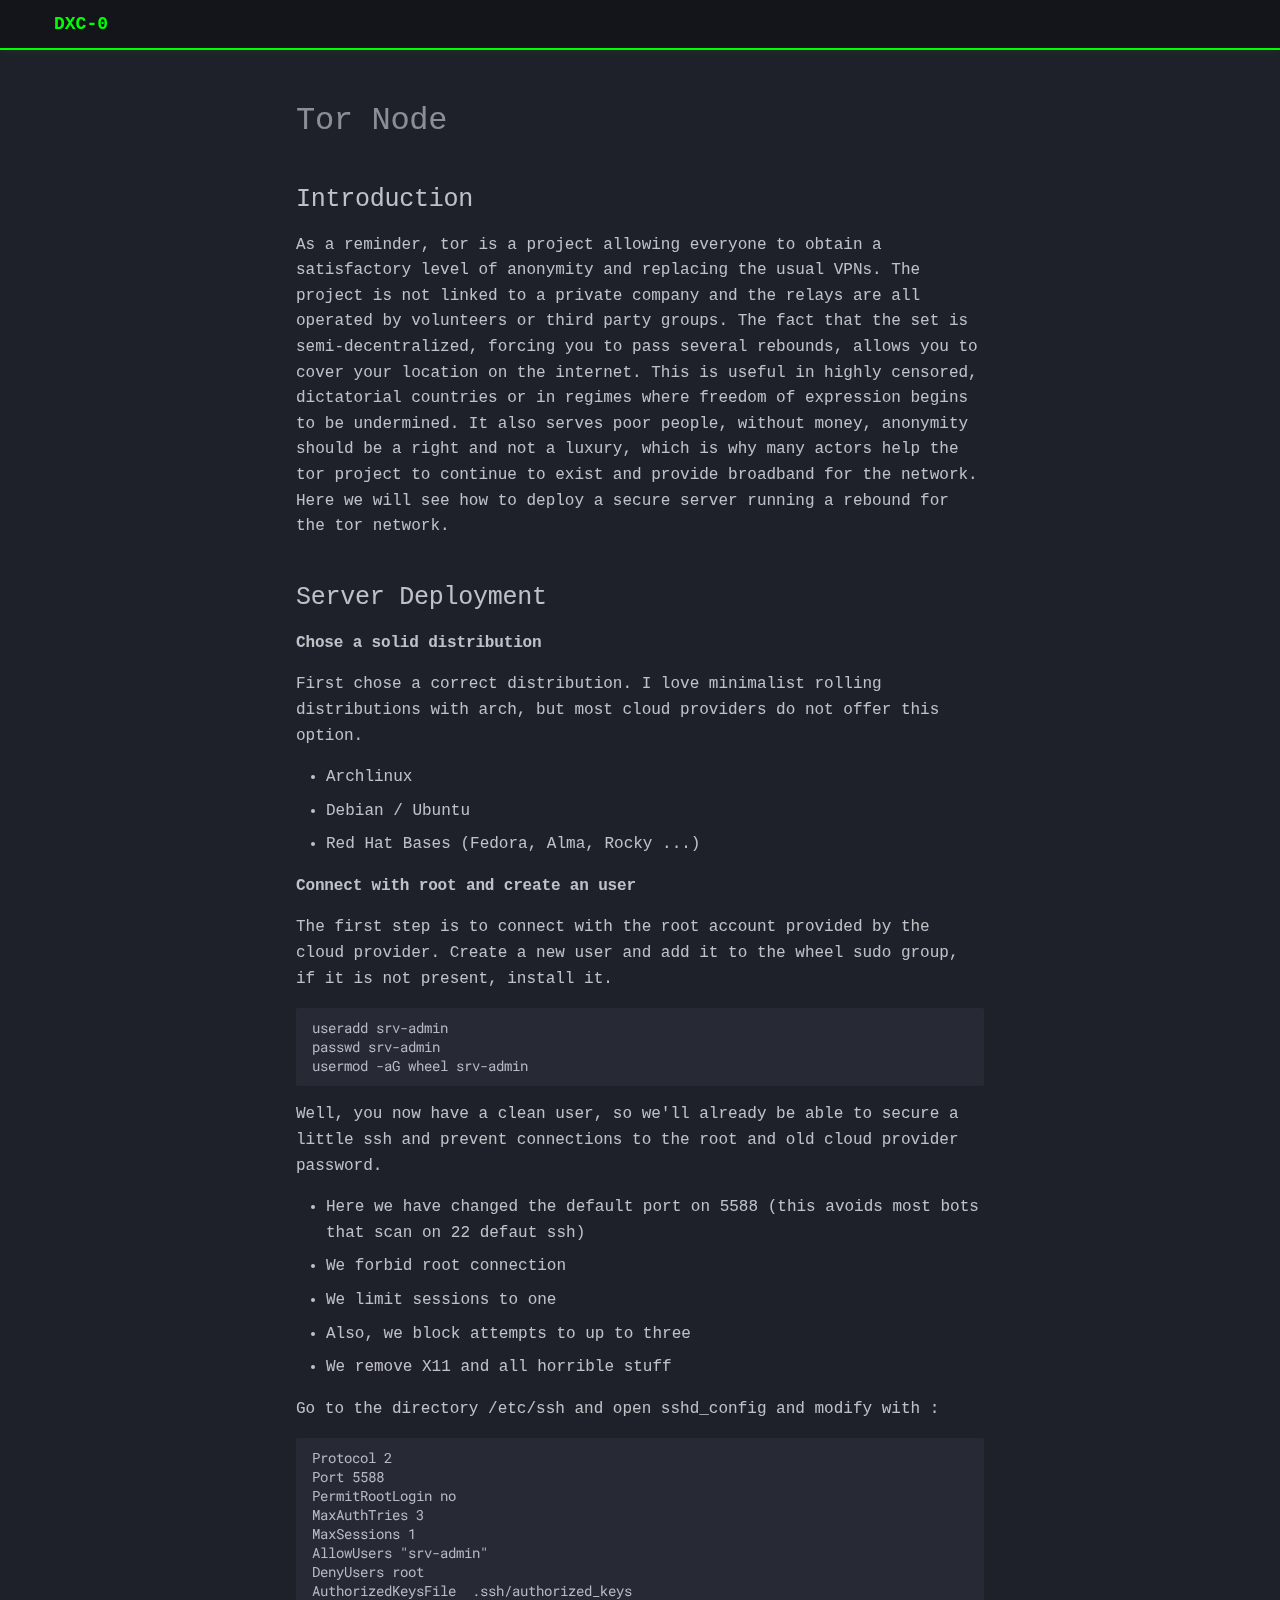
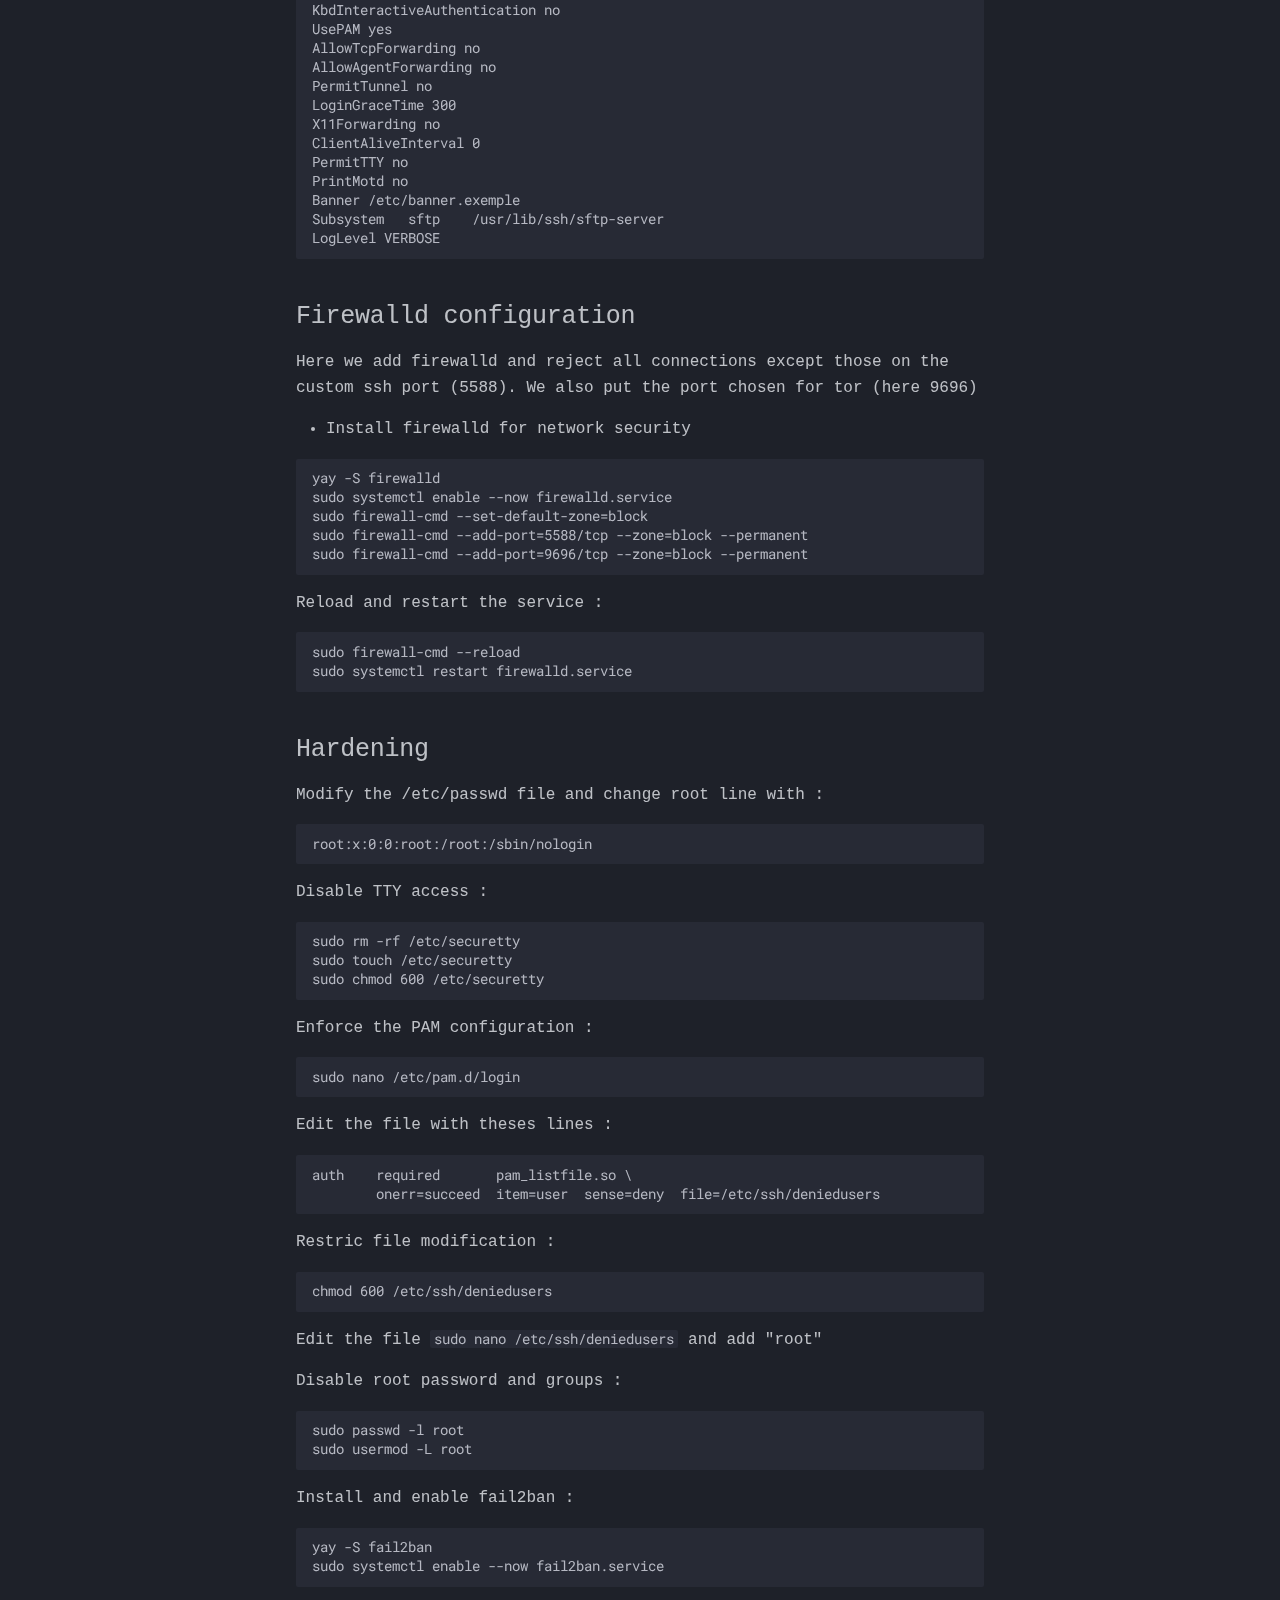
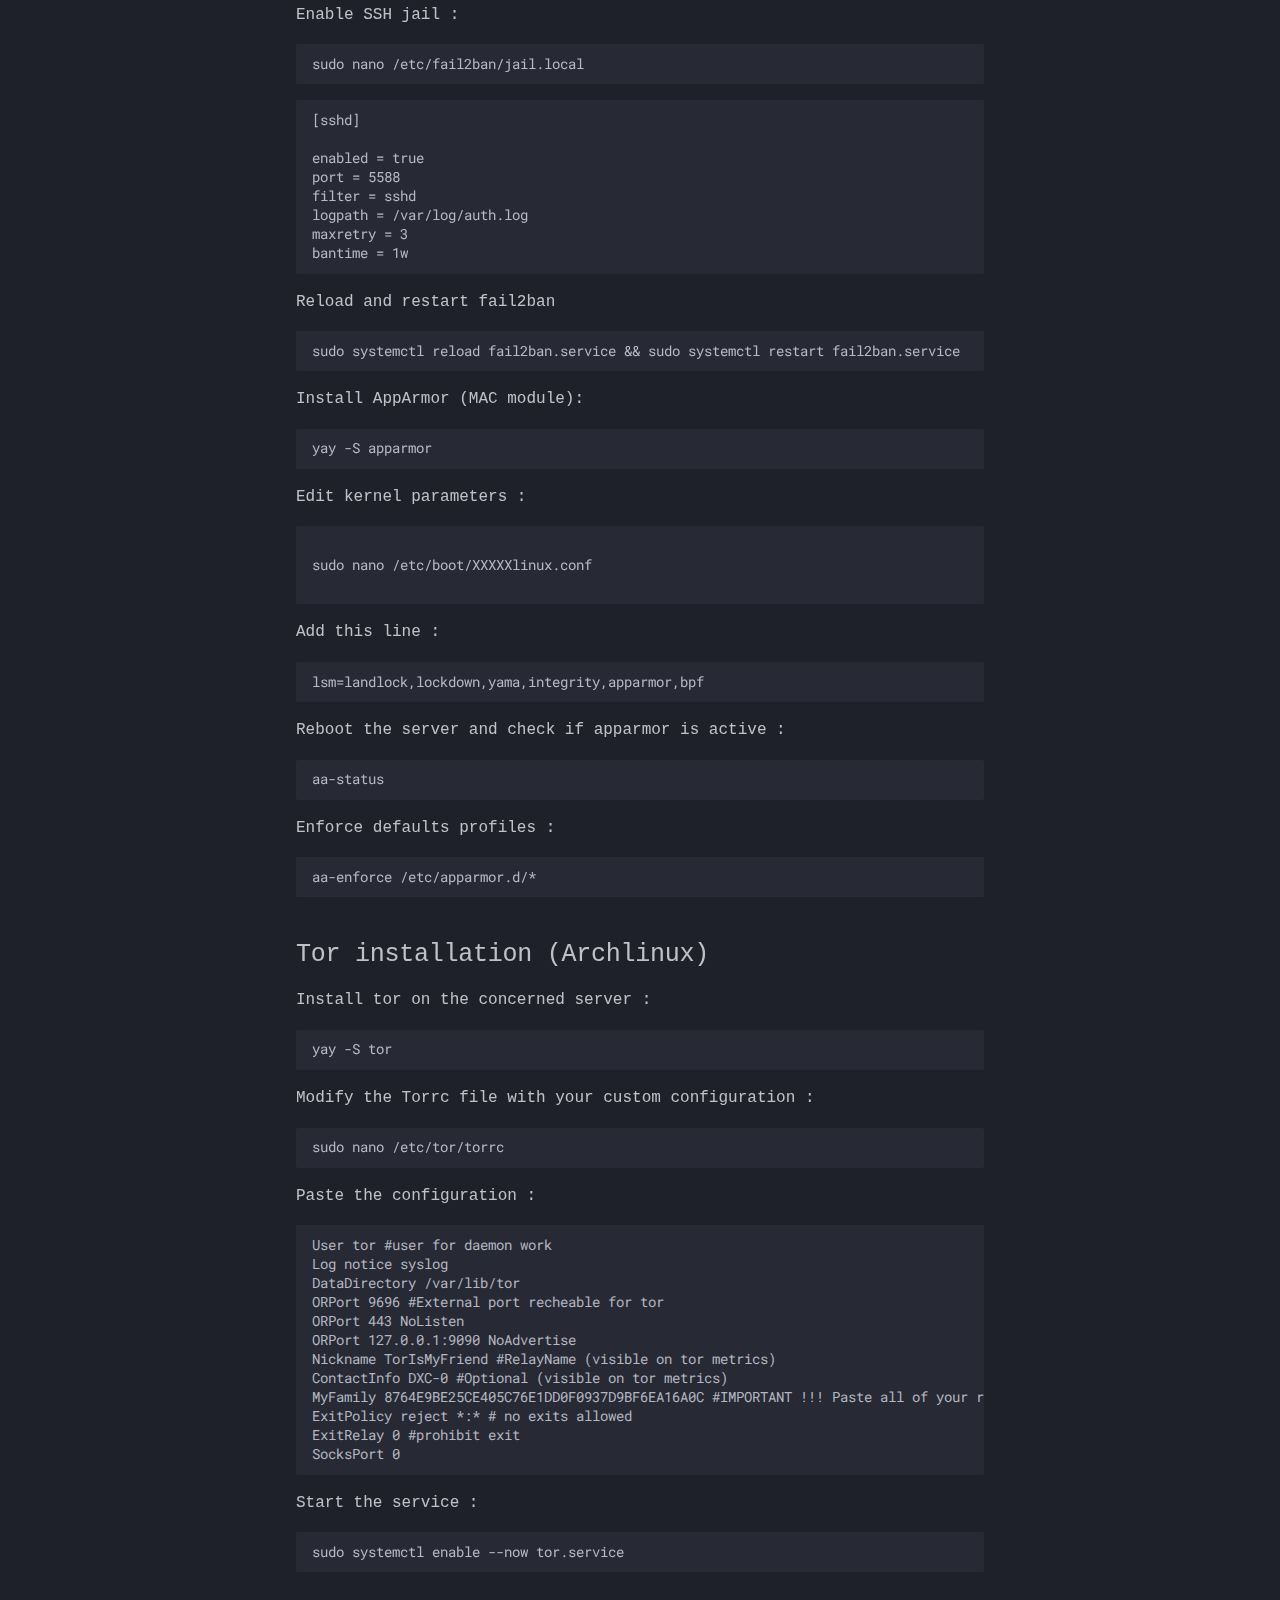
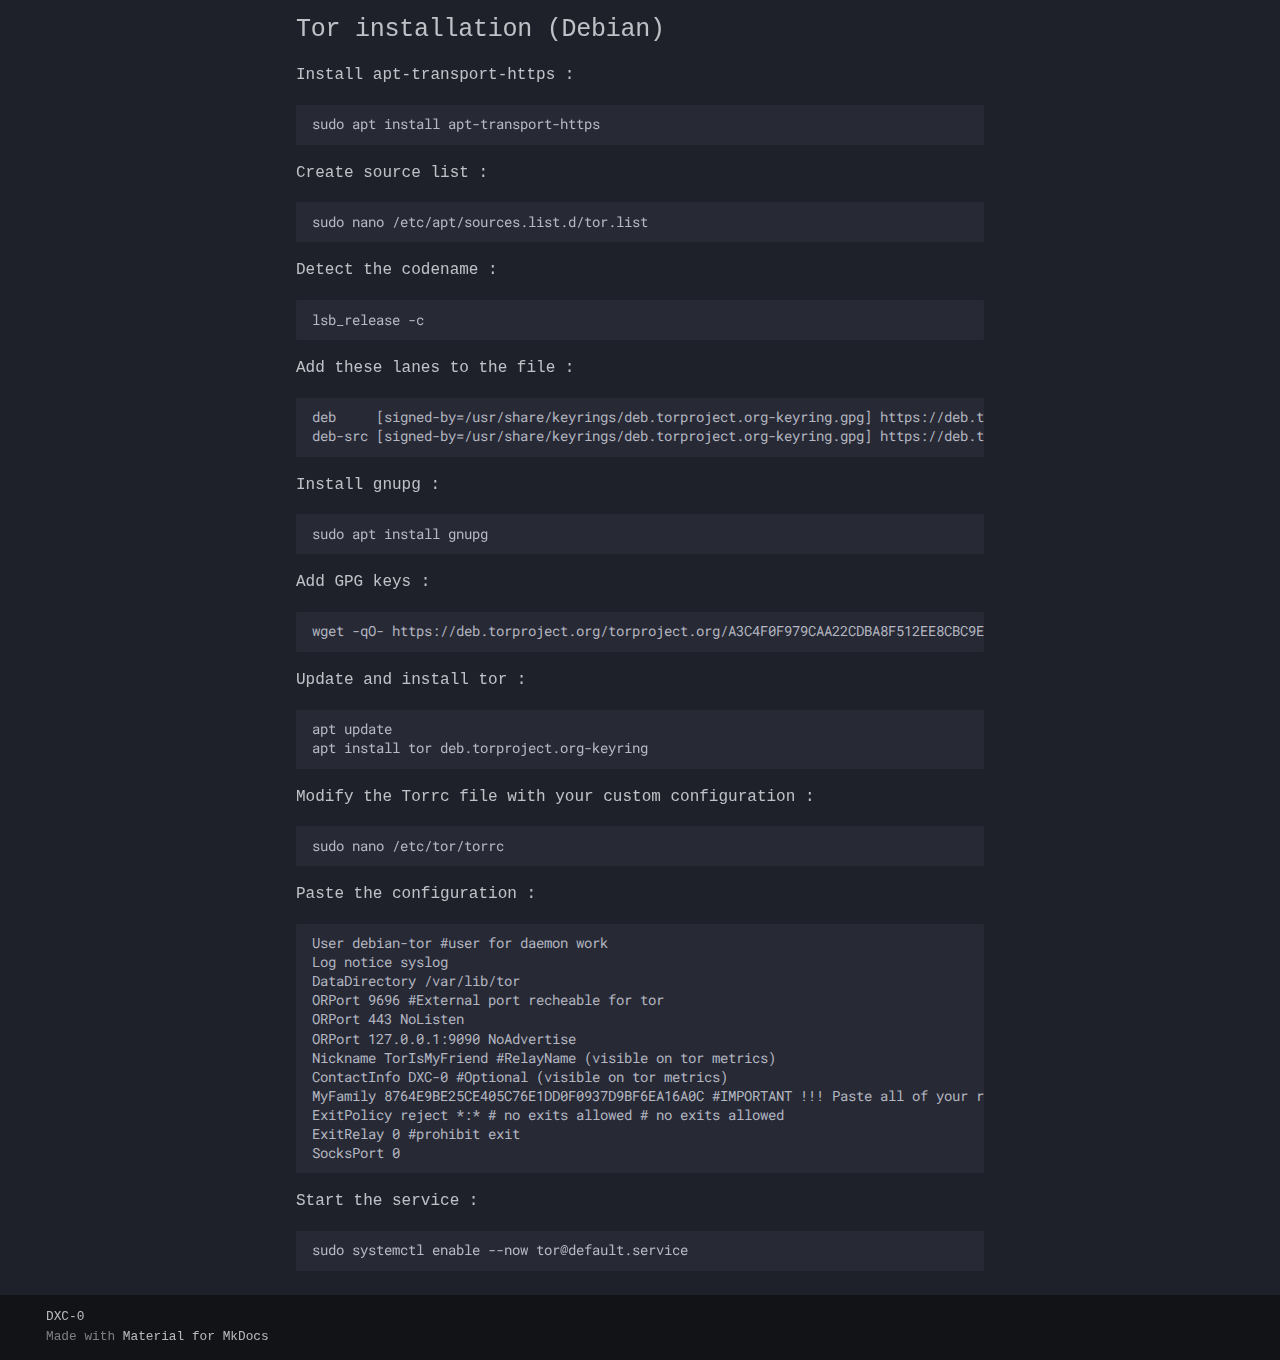
<file: index.html>
<!doctype html>
<html lang="en" class="no-js">
  <head>
    
      <meta charset="utf-8">
      <meta name="viewport" content="width=device-width,initial-scale=1">
      
        <meta name="description" content="DXC-0 Linux Documentation">
      
      
        <meta name="author" content="DXC-0">
      
      
      
      
      
      <link rel="icon" href="assets/images/favicon.png">
      <meta name="generator" content="mkdocs-1.6.1, mkdocs-material-9.6.14">
    
    
      
        <title>DXC-0</title>
      
    
    
      <link rel="stylesheet" href="assets/stylesheets/main.342714a4.min.css">
      
        
        <link rel="stylesheet" href="assets/stylesheets/palette.06af60db.min.css">
      
      


    
    
      
    
    
      
        
        
        <link rel="preconnect" href="https://fonts.gstatic.com" crossorigin>
        <link rel="stylesheet" href="https://fonts.googleapis.com/css?family=Roboto:300,300i,400,400i,700,700i%7CRoboto+Mono:400,400i,700,700i&display=fallback">
        <style>:root{--md-text-font:"Roboto";--md-code-font:"Roboto Mono"}</style>
      
    
    
      <link rel="stylesheet" href="assets/custom.css">
    
    <script>__md_scope=new URL(".",location),__md_hash=e=>[...e].reduce(((e,_)=>(e<<5)-e+_.charCodeAt(0)),0),__md_get=(e,_=localStorage,t=__md_scope)=>JSON.parse(_.getItem(t.pathname+"."+e)),__md_set=(e,_,t=localStorage,a=__md_scope)=>{try{t.setItem(a.pathname+"."+e,JSON.stringify(_))}catch(e){}}</script>
    
      

    
    
    
  </head>
  
  
    
    
    
    
    
    <body dir="ltr" data-md-color-scheme="slate" data-md-color-primary="black" data-md-color-accent="green">
  
    
    <input class="md-toggle" data-md-toggle="drawer" type="checkbox" id="__drawer" autocomplete="off">
    <input class="md-toggle" data-md-toggle="search" type="checkbox" id="__search" autocomplete="off">
    <label class="md-overlay" for="__drawer"></label>
    <div data-md-component="skip">
      
        
        <a href="#introduction" class="md-skip">
          Skip to content
        </a>
      
    </div>
    <div data-md-component="announce">
      
    </div>
    
    
      

  

<header class="md-header md-header--shadow" data-md-component="header">
  <nav class="md-header__inner md-grid" aria-label="Header">
    <a href="." title="DXC-0" class="md-header__button md-logo" aria-label="DXC-0" data-md-component="logo">
      
  
  <svg xmlns="http://www.w3.org/2000/svg" viewBox="0 0 24 24"><path d="M12 8a3 3 0 0 0 3-3 3 3 0 0 0-3-3 3 3 0 0 0-3 3 3 3 0 0 0 3 3m0 3.54C9.64 9.35 6.5 8 3 8v11c3.5 0 6.64 1.35 9 3.54 2.36-2.19 5.5-3.54 9-3.54V8c-3.5 0-6.64 1.35-9 3.54"/></svg>

    </a>
    <label class="md-header__button md-icon" for="__drawer">
      
      <svg xmlns="http://www.w3.org/2000/svg" viewBox="0 0 24 24"><path d="M3 6h18v2H3zm0 5h18v2H3zm0 5h18v2H3z"/></svg>
    </label>
    <div class="md-header__title" data-md-component="header-title">
      <div class="md-header__ellipsis">
        <div class="md-header__topic">
          <span class="md-ellipsis">
            DXC-0
          </span>
        </div>
        <div class="md-header__topic" data-md-component="header-topic">
          <span class="md-ellipsis">
            
              Tor Node
            
          </span>
        </div>
      </div>
    </div>
    
      
    
    
    
    
      
      
        <label class="md-header__button md-icon" for="__search">
          
          <svg xmlns="http://www.w3.org/2000/svg" viewBox="0 0 24 24"><path d="M9.5 3A6.5 6.5 0 0 1 16 9.5c0 1.61-.59 3.09-1.56 4.23l.27.27h.79l5 5-1.5 1.5-5-5v-.79l-.27-.27A6.52 6.52 0 0 1 9.5 16 6.5 6.5 0 0 1 3 9.5 6.5 6.5 0 0 1 9.5 3m0 2C7 5 5 7 5 9.5S7 14 9.5 14 14 12 14 9.5 12 5 9.5 5"/></svg>
        </label>
        <div class="md-search" data-md-component="search" role="dialog">
  <label class="md-search__overlay" for="__search"></label>
  <div class="md-search__inner" role="search">
    <form class="md-search__form" name="search">
      <input type="text" class="md-search__input" name="query" aria-label="Search" placeholder="Search" autocapitalize="off" autocorrect="off" autocomplete="off" spellcheck="false" data-md-component="search-query" required>
      <label class="md-search__icon md-icon" for="__search">
        
        <svg xmlns="http://www.w3.org/2000/svg" viewBox="0 0 24 24"><path d="M9.5 3A6.5 6.5 0 0 1 16 9.5c0 1.61-.59 3.09-1.56 4.23l.27.27h.79l5 5-1.5 1.5-5-5v-.79l-.27-.27A6.52 6.52 0 0 1 9.5 16 6.5 6.5 0 0 1 3 9.5 6.5 6.5 0 0 1 9.5 3m0 2C7 5 5 7 5 9.5S7 14 9.5 14 14 12 14 9.5 12 5 9.5 5"/></svg>
        
        <svg xmlns="http://www.w3.org/2000/svg" viewBox="0 0 24 24"><path d="M20 11v2H8l5.5 5.5-1.42 1.42L4.16 12l7.92-7.92L13.5 5.5 8 11z"/></svg>
      </label>
      <nav class="md-search__options" aria-label="Search">
        
        <button type="reset" class="md-search__icon md-icon" title="Clear" aria-label="Clear" tabindex="-1">
          
          <svg xmlns="http://www.w3.org/2000/svg" viewBox="0 0 24 24"><path d="M19 6.41 17.59 5 12 10.59 6.41 5 5 6.41 10.59 12 5 17.59 6.41 19 12 13.41 17.59 19 19 17.59 13.41 12z"/></svg>
        </button>
      </nav>
      
    </form>
    <div class="md-search__output">
      <div class="md-search__scrollwrap" tabindex="0" data-md-scrollfix>
        <div class="md-search-result" data-md-component="search-result">
          <div class="md-search-result__meta">
            Initializing search
          </div>
          <ol class="md-search-result__list" role="presentation"></ol>
        </div>
      </div>
    </div>
  </div>
</div>
      
    
    
  </nav>
  
</header>
    
    <div class="md-container" data-md-component="container">
      
      
        
          
        
      
      <main class="md-main" data-md-component="main">
        <div class="md-main__inner md-grid">
          
            
              
              <div class="md-sidebar md-sidebar--primary" data-md-component="sidebar" data-md-type="navigation" >
                <div class="md-sidebar__scrollwrap">
                  <div class="md-sidebar__inner">
                    



<nav class="md-nav md-nav--primary" aria-label="Navigation" data-md-level="0">
  <label class="md-nav__title" for="__drawer">
    <a href="." title="DXC-0" class="md-nav__button md-logo" aria-label="DXC-0" data-md-component="logo">
      
  
  <svg xmlns="http://www.w3.org/2000/svg" viewBox="0 0 24 24"><path d="M12 8a3 3 0 0 0 3-3 3 3 0 0 0-3-3 3 3 0 0 0-3 3 3 3 0 0 0 3 3m0 3.54C9.64 9.35 6.5 8 3 8v11c3.5 0 6.64 1.35 9 3.54 2.36-2.19 5.5-3.54 9-3.54V8c-3.5 0-6.64 1.35-9 3.54"/></svg>

    </a>
    DXC-0
  </label>
  
  <ul class="md-nav__list" data-md-scrollfix>
    
      
      
  
  
    
  
  
  
    <li class="md-nav__item md-nav__item--active">
      
      <input class="md-nav__toggle md-toggle" type="checkbox" id="__toc">
      
      
      
        <label class="md-nav__link md-nav__link--active" for="__toc">
          
  
  
  <span class="md-ellipsis">
    Tor Node
    
  </span>
  

          <span class="md-nav__icon md-icon"></span>
        </label>
      
      <a href="." class="md-nav__link md-nav__link--active">
        
  
  
  <span class="md-ellipsis">
    Tor Node
    
  </span>
  

      </a>
      
        

<nav class="md-nav md-nav--secondary" aria-label="Table of contents">
  
  
  
  
    <label class="md-nav__title" for="__toc">
      <span class="md-nav__icon md-icon"></span>
      Table of contents
    </label>
    <ul class="md-nav__list" data-md-component="toc" data-md-scrollfix>
      
        <li class="md-nav__item">
  <a href="#introduction" class="md-nav__link">
    <span class="md-ellipsis">
      Introduction
    </span>
  </a>
  
</li>
      
        <li class="md-nav__item">
  <a href="#server-deployment" class="md-nav__link">
    <span class="md-ellipsis">
      Server Deployment
    </span>
  </a>
  
    <nav class="md-nav" aria-label="Server Deployment">
      <ul class="md-nav__list">
        
          <li class="md-nav__item">
  <a href="#chose-a-solid-distribution" class="md-nav__link">
    <span class="md-ellipsis">
      Chose a solid distribution
    </span>
  </a>
  
</li>
        
          <li class="md-nav__item">
  <a href="#connect-with-root-and-create-an-user" class="md-nav__link">
    <span class="md-ellipsis">
      Connect with root and create an user
    </span>
  </a>
  
</li>
        
      </ul>
    </nav>
  
</li>
      
        <li class="md-nav__item">
  <a href="#firewalld-configuration" class="md-nav__link">
    <span class="md-ellipsis">
      Firewalld configuration
    </span>
  </a>
  
</li>
      
        <li class="md-nav__item">
  <a href="#hardening" class="md-nav__link">
    <span class="md-ellipsis">
      Hardening
    </span>
  </a>
  
</li>
      
        <li class="md-nav__item">
  <a href="#tor-installation-archlinux" class="md-nav__link">
    <span class="md-ellipsis">
      Tor installation (Archlinux)
    </span>
  </a>
  
</li>
      
        <li class="md-nav__item">
  <a href="#tor-installation-debian" class="md-nav__link">
    <span class="md-ellipsis">
      Tor installation (Debian)
    </span>
  </a>
  
</li>
      
    </ul>
  
</nav>
      
    </li>
  

    
  </ul>
</nav>
                  </div>
                </div>
              </div>
            
            
              
              <div class="md-sidebar md-sidebar--secondary" data-md-component="sidebar" data-md-type="toc" >
                <div class="md-sidebar__scrollwrap">
                  <div class="md-sidebar__inner">
                    

<nav class="md-nav md-nav--secondary" aria-label="Table of contents">
  
  
  
  
    <label class="md-nav__title" for="__toc">
      <span class="md-nav__icon md-icon"></span>
      Table of contents
    </label>
    <ul class="md-nav__list" data-md-component="toc" data-md-scrollfix>
      
        <li class="md-nav__item">
  <a href="#introduction" class="md-nav__link">
    <span class="md-ellipsis">
      Introduction
    </span>
  </a>
  
</li>
      
        <li class="md-nav__item">
  <a href="#server-deployment" class="md-nav__link">
    <span class="md-ellipsis">
      Server Deployment
    </span>
  </a>
  
    <nav class="md-nav" aria-label="Server Deployment">
      <ul class="md-nav__list">
        
          <li class="md-nav__item">
  <a href="#chose-a-solid-distribution" class="md-nav__link">
    <span class="md-ellipsis">
      Chose a solid distribution
    </span>
  </a>
  
</li>
        
          <li class="md-nav__item">
  <a href="#connect-with-root-and-create-an-user" class="md-nav__link">
    <span class="md-ellipsis">
      Connect with root and create an user
    </span>
  </a>
  
</li>
        
      </ul>
    </nav>
  
</li>
      
        <li class="md-nav__item">
  <a href="#firewalld-configuration" class="md-nav__link">
    <span class="md-ellipsis">
      Firewalld configuration
    </span>
  </a>
  
</li>
      
        <li class="md-nav__item">
  <a href="#hardening" class="md-nav__link">
    <span class="md-ellipsis">
      Hardening
    </span>
  </a>
  
</li>
      
        <li class="md-nav__item">
  <a href="#tor-installation-archlinux" class="md-nav__link">
    <span class="md-ellipsis">
      Tor installation (Archlinux)
    </span>
  </a>
  
</li>
      
        <li class="md-nav__item">
  <a href="#tor-installation-debian" class="md-nav__link">
    <span class="md-ellipsis">
      Tor installation (Debian)
    </span>
  </a>
  
</li>
      
    </ul>
  
</nav>
                  </div>
                </div>
              </div>
            
          
          
            <div class="md-content" data-md-component="content">
              <article class="md-content__inner md-typeset">
                
                  



  <h1>Tor Node</h1>

<h2 id="introduction">Introduction</h2>
<p>As a reminder, tor is a project allowing everyone to obtain a satisfactory level of anonymity and replacing the usual VPNs. The project is not linked to a private company and the relays are all operated by volunteers or third party groups. The fact that the set is semi-decentralized, forcing you to pass several rebounds, allows you to cover your location on the internet. This is useful in highly censored, dictatorial countries or in regimes where freedom of expression begins to be undermined. It also serves poor people, without money, anonymity should be a right and not a luxury, which is why many actors help the tor project to continue to exist and provide broadband for the network. Here we will see how to deploy a secure server running a rebound for the tor network.</p>
<h2 id="server-deployment">Server Deployment</h2>
<h4 id="chose-a-solid-distribution">Chose a solid distribution</h4>
<p>First chose a correct distribution. I love minimalist rolling distributions with arch, but most cloud providers do not offer this option.</p>
<ul>
<li>Archlinux</li>
<li>Debian / Ubuntu</li>
<li>Red Hat Bases (Fedora, Alma, Rocky ...)</li>
</ul>
<h4 id="connect-with-root-and-create-an-user">Connect with root and create an user</h4>
<p>The first step is to connect with the root account provided by the cloud provider.
Create a new user and add it to the wheel sudo group, if it is not present, install it.</p>
<pre><code>useradd srv-admin
passwd srv-admin
usermod -aG wheel srv-admin
</code></pre>
<p>Well, you now have a clean user, so we'll already be able to secure a little ssh and prevent connections to the root and old cloud provider password.</p>
<ul>
<li>Here we have changed the default port on 5588 (this avoids most bots that scan on 22 defaut ssh)</li>
<li>We forbid root connection</li>
<li>We limit sessions to one</li>
<li>Also, we block attempts to up to three</li>
<li>We remove X11 and all horrible stuff</li>
</ul>
<p>Go to the directory /etc/ssh and open sshd_config and modify with :</p>
<pre><code>Protocol 2
Port 5588
PermitRootLogin no
MaxAuthTries 3
MaxSessions 1
AllowUsers &quot;srv-admin&quot;
DenyUsers root
AuthorizedKeysFile  .ssh/authorized_keys
KbdInteractiveAuthentication no
UsePAM yes
AllowTcpForwarding no
AllowAgentForwarding no
PermitTunnel no
LoginGraceTime 300
X11Forwarding no
ClientAliveInterval 0
PermitTTY no
PrintMotd no
Banner /etc/banner.exemple
Subsystem   sftp    /usr/lib/ssh/sftp-server
LogLevel VERBOSE
</code></pre>
<h2 id="firewalld-configuration">Firewalld configuration</h2>
<p>Here we add firewalld and reject all connections except those on the custom ssh port (5588). We also put the port chosen for tor (here 9696)</p>
<ul>
<li>Install firewalld for network security</li>
</ul>
<pre><code>yay -S firewalld
sudo systemctl enable --now firewalld.service
sudo firewall-cmd --set-default-zone=block
sudo firewall-cmd --add-port=5588/tcp --zone=block --permanent
sudo firewall-cmd --add-port=9696/tcp --zone=block --permanent
</code></pre>
<p>Reload and restart the service : </p>
<pre><code>sudo firewall-cmd --reload
sudo systemctl restart firewalld.service
</code></pre>
<h2 id="hardening">Hardening</h2>
<p>Modify the /etc/passwd file and change root line with : </p>
<pre><code>root:x:0:0:root:/root:/sbin/nologin
</code></pre>
<p>Disable TTY access :</p>
<pre><code>sudo rm -rf /etc/securetty
sudo touch /etc/securetty
sudo chmod 600 /etc/securetty
</code></pre>
<p>Enforce the PAM configuration : </p>
<pre><code>sudo nano /etc/pam.d/login
</code></pre>
<p>Edit the file with theses lines : </p>
<pre><code>auth    required       pam_listfile.so \
        onerr=succeed  item=user  sense=deny  file=/etc/ssh/deniedusers
</code></pre>
<p>Restric file modification : </p>
<pre><code>chmod 600 /etc/ssh/deniedusers
</code></pre>
<p>Edit the file <code>sudo nano /etc/ssh/deniedusers</code> and add "root"</p>
<p>Disable root password and groups :</p>
<pre><code>sudo passwd -l root
sudo usermod -L root
</code></pre>
<p>Install and enable fail2ban : </p>
<pre><code>yay -S fail2ban
sudo systemctl enable --now fail2ban.service
</code></pre>
<p>Enable SSH jail : </p>
<pre><code>sudo nano /etc/fail2ban/jail.local
</code></pre>
<pre><code>[sshd]

enabled = true
port = 5588
filter = sshd
logpath = /var/log/auth.log
maxretry = 3
bantime = 1w
</code></pre>
<p>Reload and restart fail2ban</p>
<pre><code>sudo systemctl reload fail2ban.service &amp;&amp; sudo systemctl restart fail2ban.service
</code></pre>
<p>Install AppArmor (MAC module): </p>
<pre><code>yay -S apparmor
</code></pre>
<p>Edit kernel parameters : </p>
<pre><code>
sudo nano /etc/boot/XXXXXlinux.conf

</code></pre>
<p>Add this line : </p>
<pre><code>lsm=landlock,lockdown,yama,integrity,apparmor,bpf
</code></pre>
<p>Reboot the server and check if apparmor is active : </p>
<pre><code>aa-status
</code></pre>
<p>Enforce defaults profiles : </p>
<pre><code>aa-enforce /etc/apparmor.d/*
</code></pre>
<h2 id="tor-installation-archlinux">Tor installation (Archlinux)</h2>
<p>Install tor on the concerned server :</p>
<pre><code>yay -S tor
</code></pre>
<p>Modify the Torrc file with your custom configuration : </p>
<pre><code>sudo nano /etc/tor/torrc
</code></pre>
<p>Paste the configuration :</p>
<pre><code>User tor #user for daemon work
Log notice syslog
DataDirectory /var/lib/tor
ORPort 9696 #External port recheable for tor
ORPort 443 NoListen 
ORPort 127.0.0.1:9090 NoAdvertise
Nickname TorIsMyFriend #RelayName (visible on tor metrics)
ContactInfo DXC-0 #Optional (visible on tor metrics)
MyFamily 8764E9BE25CE405C76E1DD0F0937D9BF6EA16A0C #IMPORTANT !!! Paste all of your relays hashes
ExitPolicy reject *:* # no exits allowed
ExitRelay 0 #prohibit exit
SocksPort 0
</code></pre>
<p>Start the service : </p>
<pre><code>sudo systemctl enable --now tor.service
</code></pre>
<h2 id="tor-installation-debian">Tor installation (Debian)</h2>
<p>Install apt-transport-https :</p>
<pre><code>sudo apt install apt-transport-https
</code></pre>
<p>Create source list : </p>
<pre><code>sudo nano /etc/apt/sources.list.d/tor.list
</code></pre>
<p>Detect the codename : </p>
<pre><code>lsb_release -c
</code></pre>
<p>Add these lanes to the file : </p>
<pre><code>deb     [signed-by=/usr/share/keyrings/deb.torproject.org-keyring.gpg] https://deb.torproject.org/torproject.org &lt;CODENAME&gt; main
deb-src [signed-by=/usr/share/keyrings/deb.torproject.org-keyring.gpg] https://deb.torproject.org/torproject.org &lt;CODENAME&gt; main
</code></pre>
<p>Install gnupg :</p>
<pre><code>sudo apt install gnupg
</code></pre>
<p>Add GPG keys : </p>
<pre><code>wget -qO- https://deb.torproject.org/torproject.org/A3C4F0F979CAA22CDBA8F512EE8CBC9E886DDD89.asc | gpg --dearmor | tee /usr/share/keyrings/deb.torproject.org-keyring.gpg &gt;/dev/null
</code></pre>
<p>Update and install tor : </p>
<pre><code>apt update
apt install tor deb.torproject.org-keyring
</code></pre>
<p>Modify the Torrc file with your custom configuration : </p>
<pre><code>sudo nano /etc/tor/torrc
</code></pre>
<p>Paste the configuration :</p>
<pre><code>User debian-tor #user for daemon work
Log notice syslog
DataDirectory /var/lib/tor
ORPort 9696 #External port recheable for tor
ORPort 443 NoListen
ORPort 127.0.0.1:9090 NoAdvertise
Nickname TorIsMyFriend #RelayName (visible on tor metrics)
ContactInfo DXC-0 #Optional (visible on tor metrics)
MyFamily 8764E9BE25CE405C76E1DD0F0937D9BF6EA16A0C #IMPORTANT !!! Paste all of your relays hashes
ExitPolicy reject *:* # no exits allowed # no exits allowed
ExitRelay 0 #prohibit exit
SocksPort 0
</code></pre>
<p>Start the service : </p>
<pre><code>sudo systemctl enable --now tor@default.service
</code></pre>












                
              </article>
            </div>
          
          
<script>var target=document.getElementById(location.hash.slice(1));target&&target.name&&(target.checked=target.name.startsWith("__tabbed_"))</script>
        </div>
        
      </main>
      
        <footer class="md-footer">
  
  <div class="md-footer-meta md-typeset">
    <div class="md-footer-meta__inner md-grid">
      <div class="md-copyright">
  
    <div class="md-copyright__highlight">
      DXC-0
    </div>
  
  
    Made with
    <a href="https://squidfunk.github.io/mkdocs-material/" target="_blank" rel="noopener">
      Material for MkDocs
    </a>
  
</div>
      
    </div>
  </div>
</footer>
      
    </div>
    <div class="md-dialog" data-md-component="dialog">
      <div class="md-dialog__inner md-typeset"></div>
    </div>
    
    
    
      
      <script id="__config" type="application/json">{"base": ".", "features": [], "search": "assets/javascripts/workers/search.d50fe291.min.js", "tags": null, "translations": {"clipboard.copied": "Copied to clipboard", "clipboard.copy": "Copy to clipboard", "search.result.more.one": "1 more on this page", "search.result.more.other": "# more on this page", "search.result.none": "No matching documents", "search.result.one": "1 matching document", "search.result.other": "# matching documents", "search.result.placeholder": "Type to start searching", "search.result.term.missing": "Missing", "select.version": "Select version"}, "version": null}</script>
    
    
      <script src="assets/javascripts/bundle.13a4f30d.min.js"></script>
      
    
  </body>
</html>
</file>
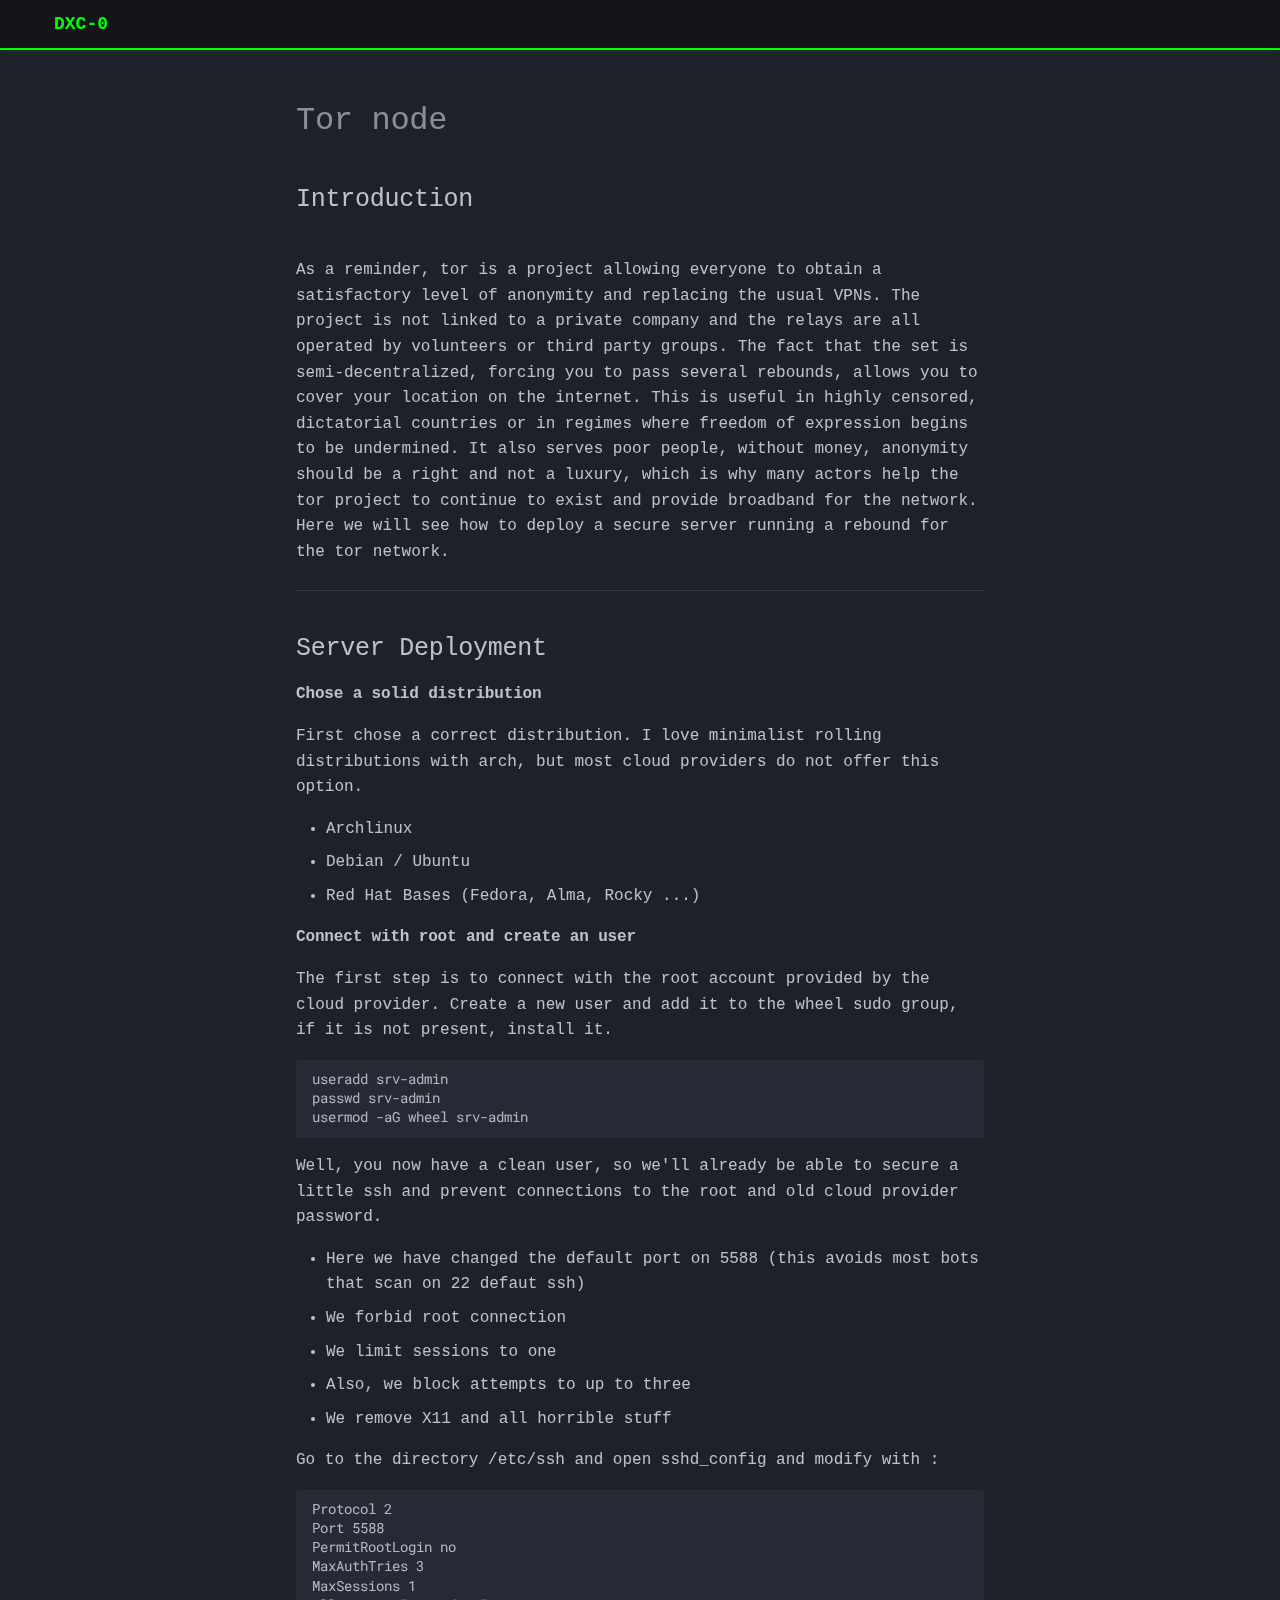
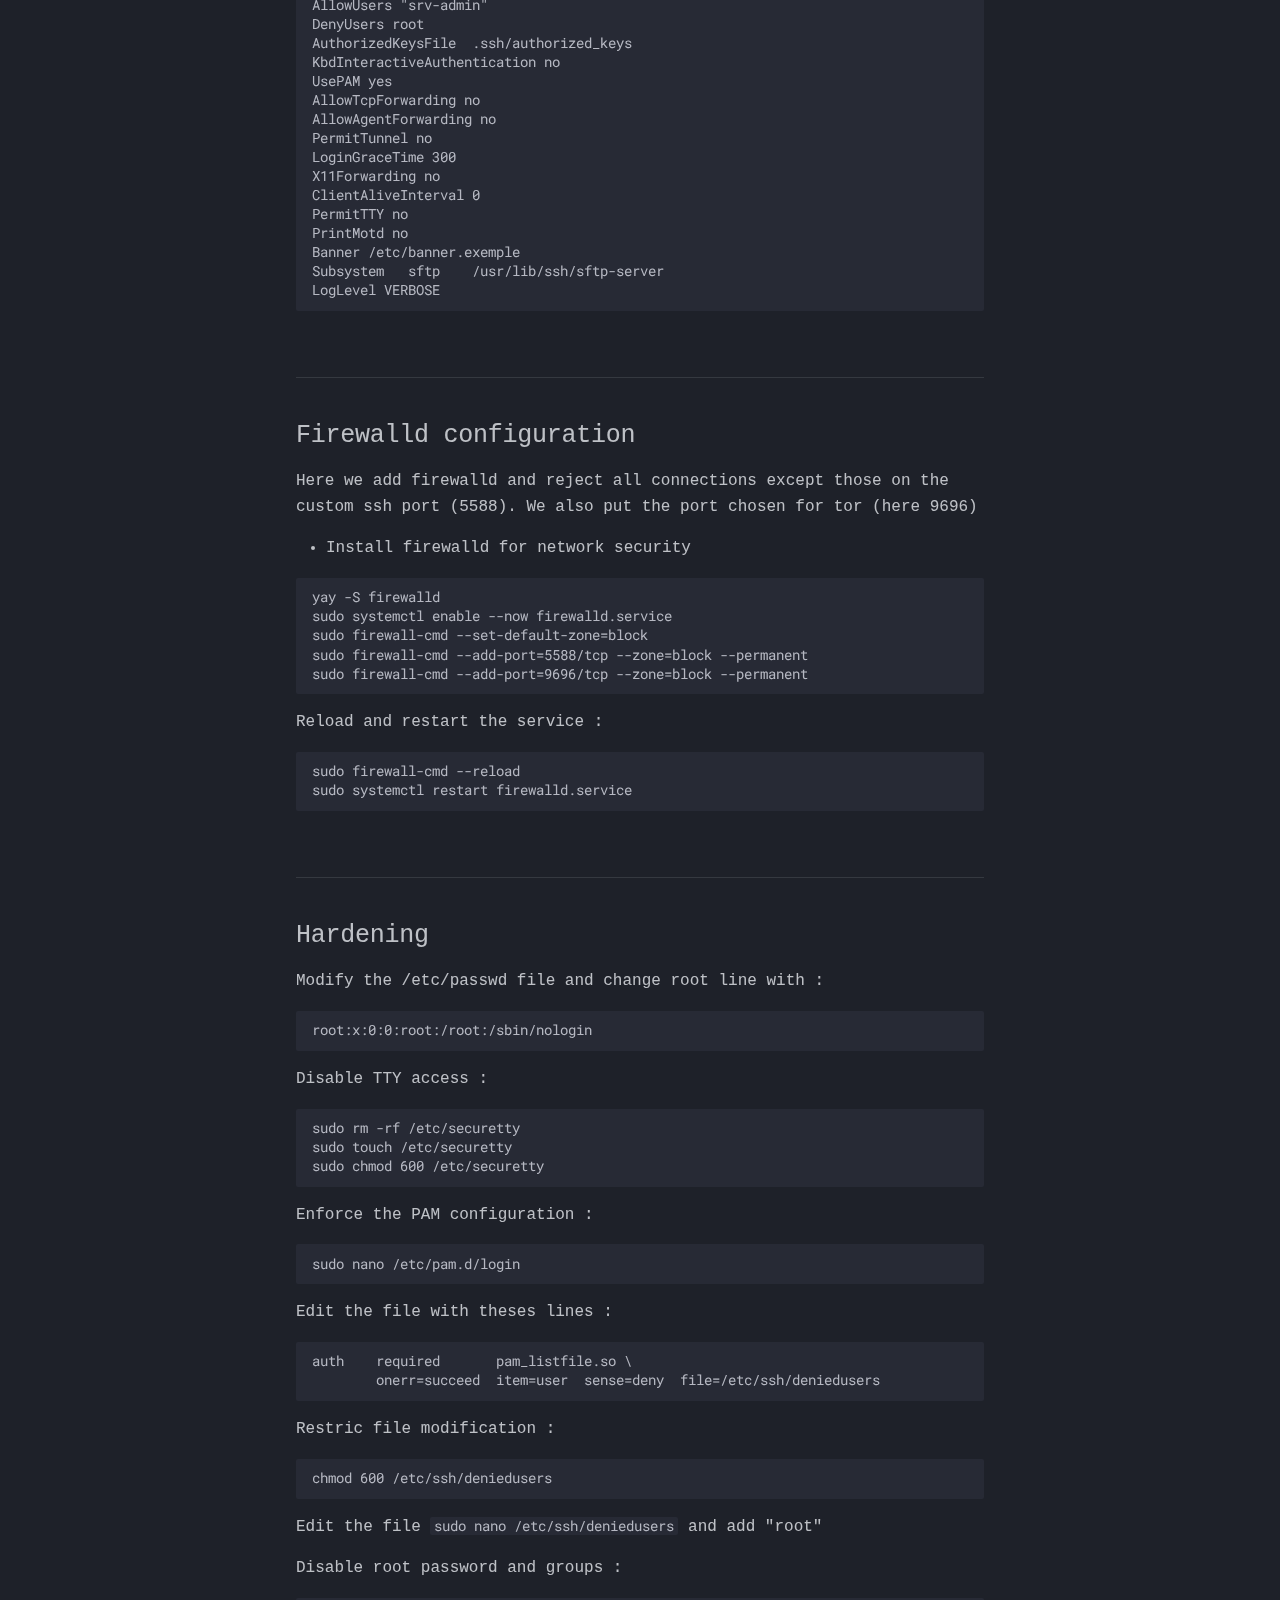
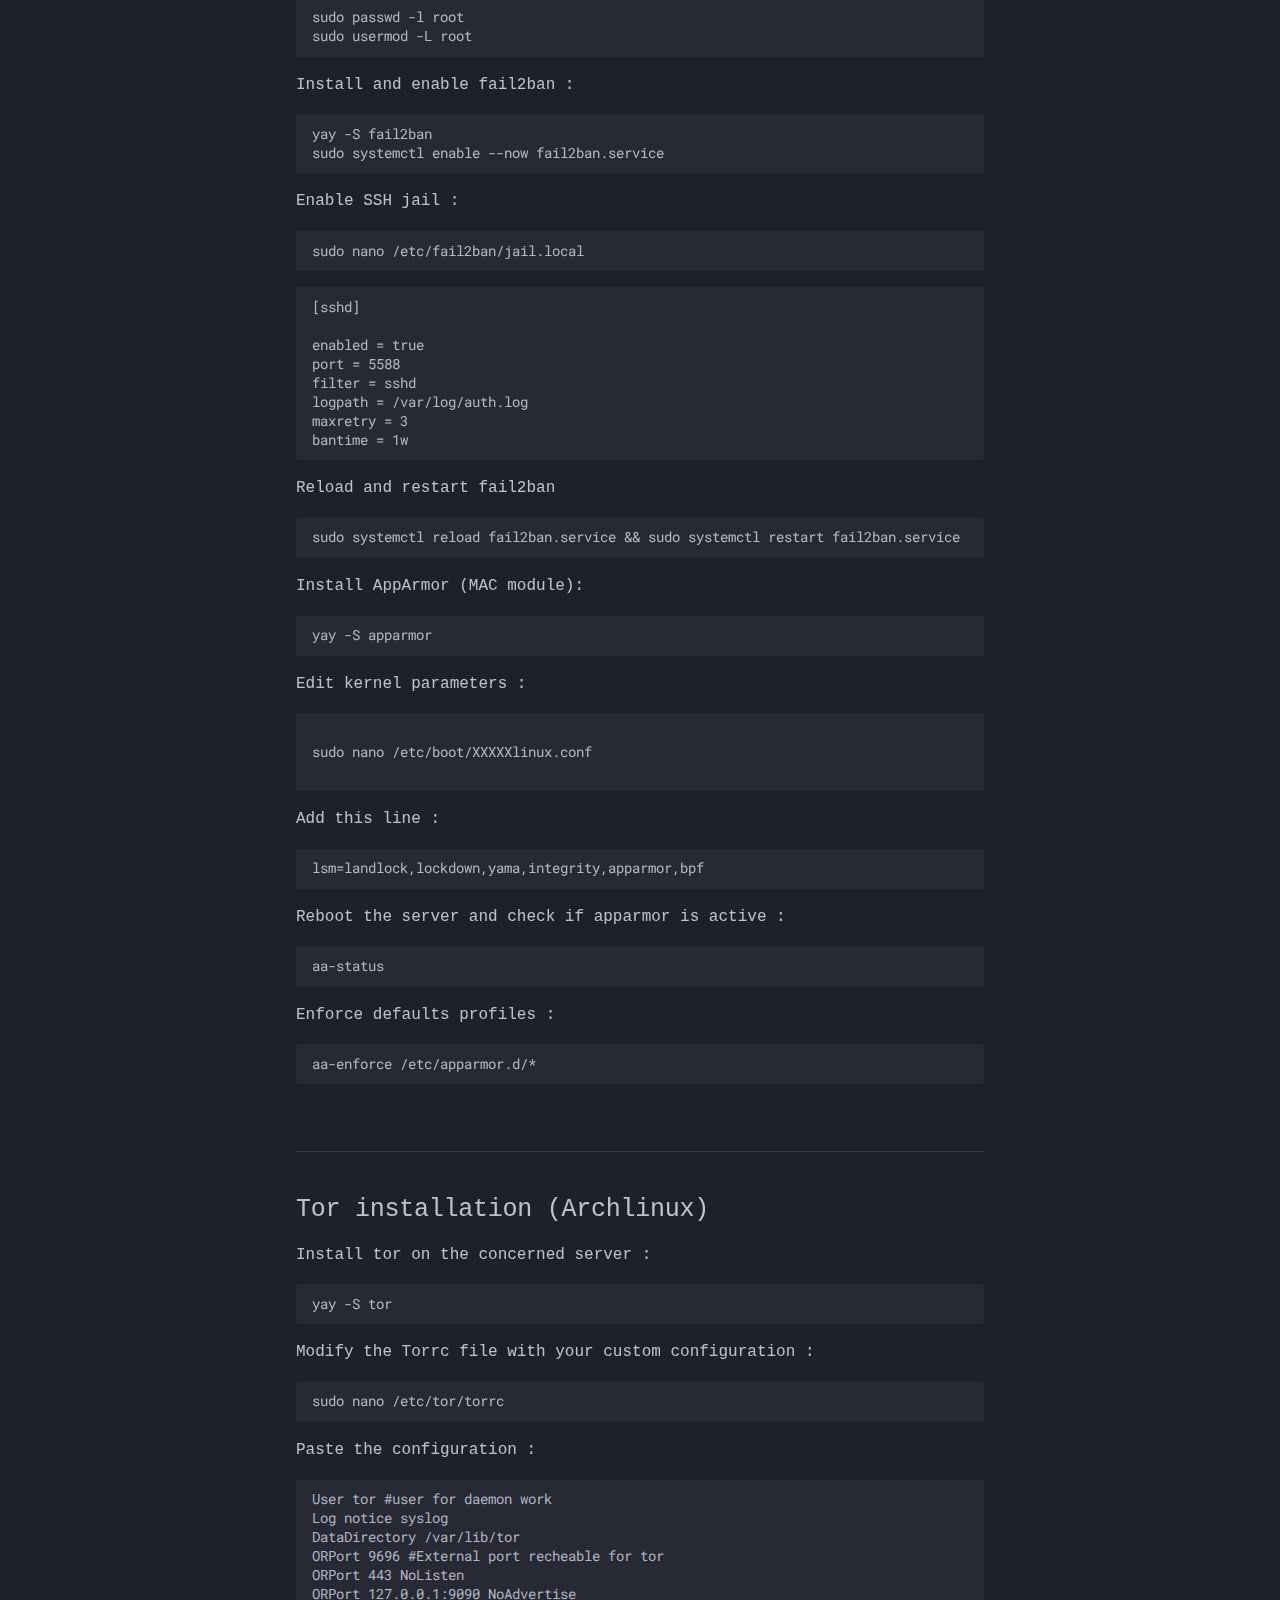
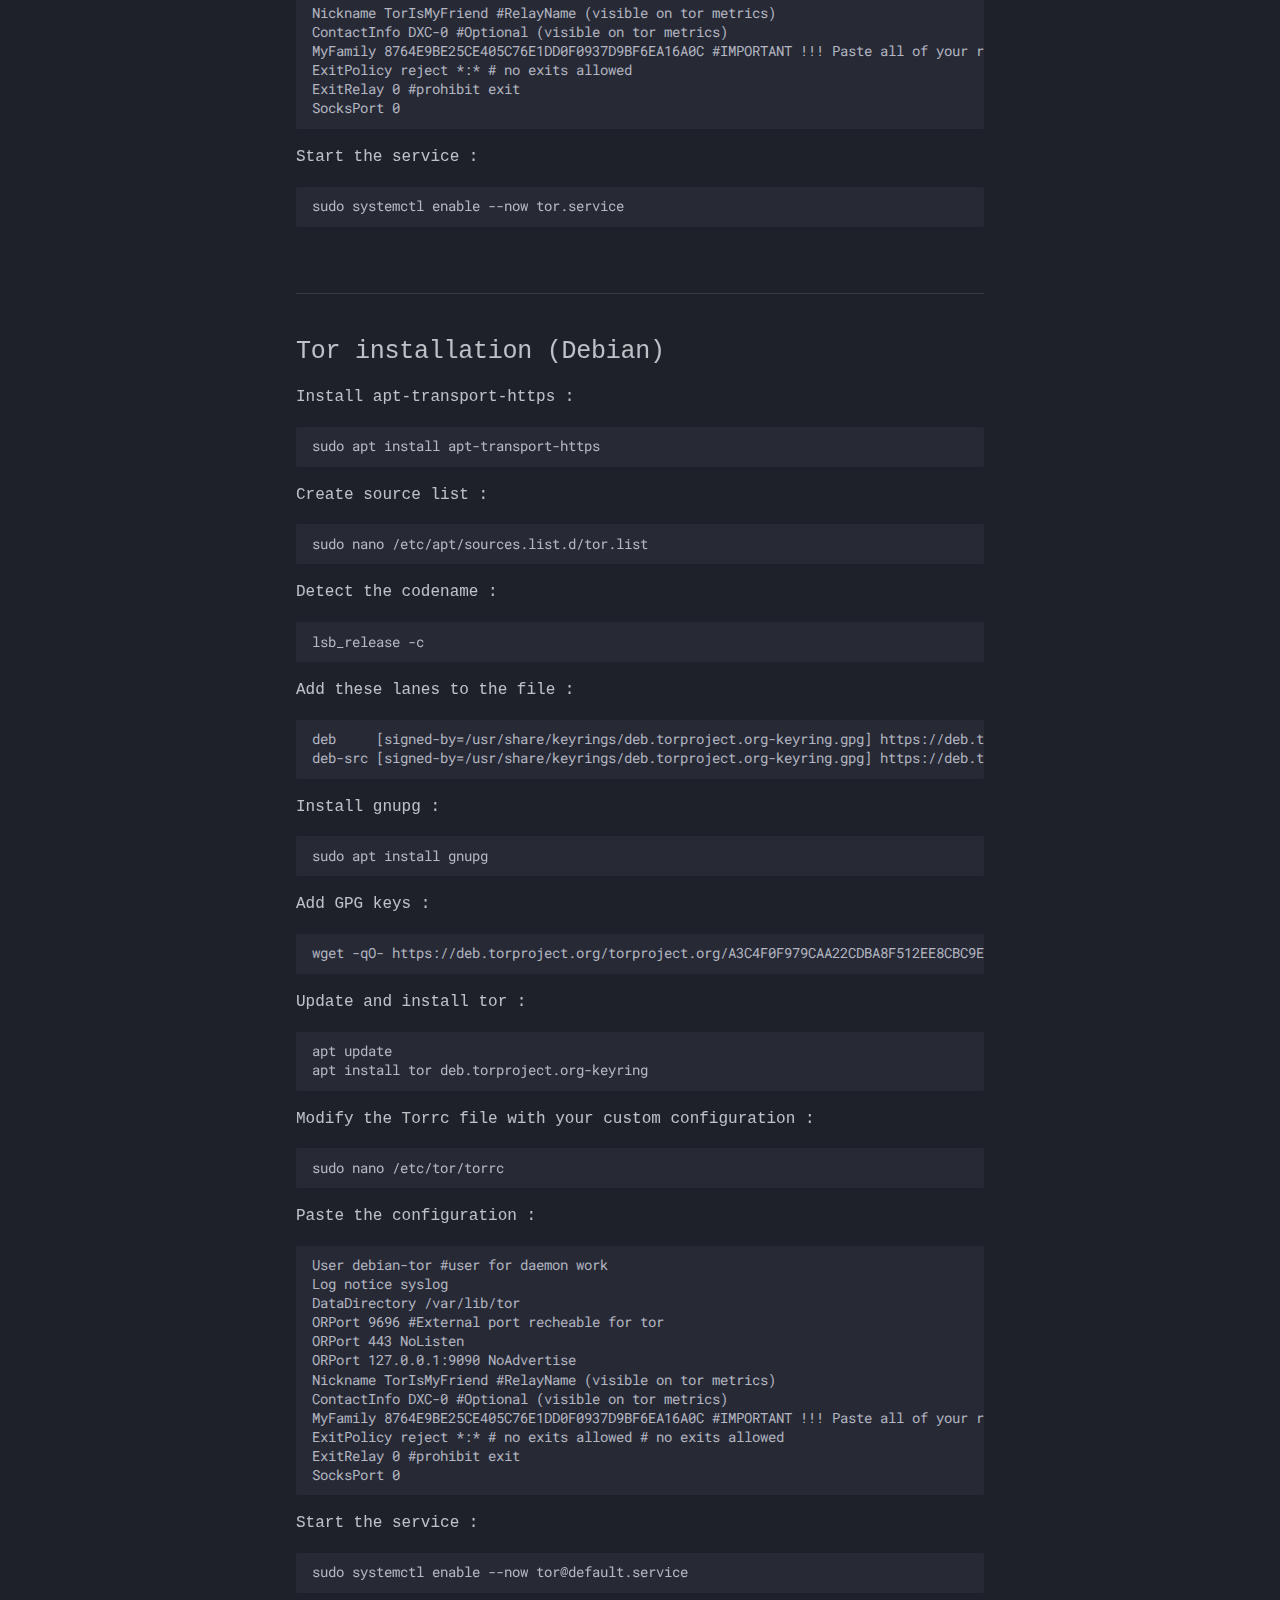
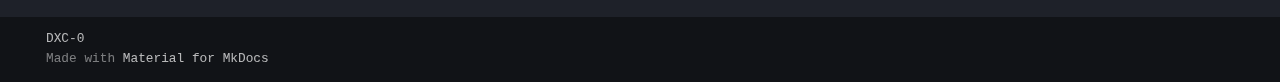
<file: tor-node/index.html>
<!doctype html>
<html lang="en" class="no-js">
  <head>
    
      <meta charset="utf-8">
      <meta name="viewport" content="width=device-width,initial-scale=1">
      
        <meta name="description" content="DXC-0 Linux Documentation">
      
      
        <meta name="author" content="DXC-0">
      
      
      
      
      
      <link rel="icon" href="../assets/images/favicon.png">
      <meta name="generator" content="mkdocs-1.6.1, mkdocs-material-9.6.14">
    
    
      
        <title>Tor node - DXC-0</title>
      
    
    
      <link rel="stylesheet" href="../assets/stylesheets/main.342714a4.min.css">
      
        
        <link rel="stylesheet" href="../assets/stylesheets/palette.06af60db.min.css">
      
      


    
    
      
    
    
      
        
        
        <link rel="preconnect" href="https://fonts.gstatic.com" crossorigin>
        <link rel="stylesheet" href="https://fonts.googleapis.com/css?family=Roboto:300,300i,400,400i,700,700i%7CRoboto+Mono:400,400i,700,700i&display=fallback">
        <style>:root{--md-text-font:"Roboto";--md-code-font:"Roboto Mono"}</style>
      
    
    
      <link rel="stylesheet" href="../assets/custom.css">
    
    <script>__md_scope=new URL("..",location),__md_hash=e=>[...e].reduce(((e,_)=>(e<<5)-e+_.charCodeAt(0)),0),__md_get=(e,_=localStorage,t=__md_scope)=>JSON.parse(_.getItem(t.pathname+"."+e)),__md_set=(e,_,t=localStorage,a=__md_scope)=>{try{t.setItem(a.pathname+"."+e,JSON.stringify(_))}catch(e){}}</script>
    
      

    
    
    
  </head>
  
  
    
    
    
    
    
    <body dir="ltr" data-md-color-scheme="slate" data-md-color-primary="black" data-md-color-accent="green">
  
    
    <input class="md-toggle" data-md-toggle="drawer" type="checkbox" id="__drawer" autocomplete="off">
    <input class="md-toggle" data-md-toggle="search" type="checkbox" id="__search" autocomplete="off">
    <label class="md-overlay" for="__drawer"></label>
    <div data-md-component="skip">
      
        
        <a href="#introduction" class="md-skip">
          Skip to content
        </a>
      
    </div>
    <div data-md-component="announce">
      
    </div>
    
    
      

  

<header class="md-header md-header--shadow" data-md-component="header">
  <nav class="md-header__inner md-grid" aria-label="Header">
    <a href=".." title="DXC-0" class="md-header__button md-logo" aria-label="DXC-0" data-md-component="logo">
      
  
  <svg xmlns="http://www.w3.org/2000/svg" viewBox="0 0 24 24"><path d="M12 8a3 3 0 0 0 3-3 3 3 0 0 0-3-3 3 3 0 0 0-3 3 3 3 0 0 0 3 3m0 3.54C9.64 9.35 6.5 8 3 8v11c3.5 0 6.64 1.35 9 3.54 2.36-2.19 5.5-3.54 9-3.54V8c-3.5 0-6.64 1.35-9 3.54"/></svg>

    </a>
    <label class="md-header__button md-icon" for="__drawer">
      
      <svg xmlns="http://www.w3.org/2000/svg" viewBox="0 0 24 24"><path d="M3 6h18v2H3zm0 5h18v2H3zm0 5h18v2H3z"/></svg>
    </label>
    <div class="md-header__title" data-md-component="header-title">
      <div class="md-header__ellipsis">
        <div class="md-header__topic">
          <span class="md-ellipsis">
            DXC-0
          </span>
        </div>
        <div class="md-header__topic" data-md-component="header-topic">
          <span class="md-ellipsis">
            
              Tor node
            
          </span>
        </div>
      </div>
    </div>
    
      
    
    
    
    
      
      
        <label class="md-header__button md-icon" for="__search">
          
          <svg xmlns="http://www.w3.org/2000/svg" viewBox="0 0 24 24"><path d="M9.5 3A6.5 6.5 0 0 1 16 9.5c0 1.61-.59 3.09-1.56 4.23l.27.27h.79l5 5-1.5 1.5-5-5v-.79l-.27-.27A6.52 6.52 0 0 1 9.5 16 6.5 6.5 0 0 1 3 9.5 6.5 6.5 0 0 1 9.5 3m0 2C7 5 5 7 5 9.5S7 14 9.5 14 14 12 14 9.5 12 5 9.5 5"/></svg>
        </label>
        <div class="md-search" data-md-component="search" role="dialog">
  <label class="md-search__overlay" for="__search"></label>
  <div class="md-search__inner" role="search">
    <form class="md-search__form" name="search">
      <input type="text" class="md-search__input" name="query" aria-label="Search" placeholder="Search" autocapitalize="off" autocorrect="off" autocomplete="off" spellcheck="false" data-md-component="search-query" required>
      <label class="md-search__icon md-icon" for="__search">
        
        <svg xmlns="http://www.w3.org/2000/svg" viewBox="0 0 24 24"><path d="M9.5 3A6.5 6.5 0 0 1 16 9.5c0 1.61-.59 3.09-1.56 4.23l.27.27h.79l5 5-1.5 1.5-5-5v-.79l-.27-.27A6.52 6.52 0 0 1 9.5 16 6.5 6.5 0 0 1 3 9.5 6.5 6.5 0 0 1 9.5 3m0 2C7 5 5 7 5 9.5S7 14 9.5 14 14 12 14 9.5 12 5 9.5 5"/></svg>
        
        <svg xmlns="http://www.w3.org/2000/svg" viewBox="0 0 24 24"><path d="M20 11v2H8l5.5 5.5-1.42 1.42L4.16 12l7.92-7.92L13.5 5.5 8 11z"/></svg>
      </label>
      <nav class="md-search__options" aria-label="Search">
        
        <button type="reset" class="md-search__icon md-icon" title="Clear" aria-label="Clear" tabindex="-1">
          
          <svg xmlns="http://www.w3.org/2000/svg" viewBox="0 0 24 24"><path d="M19 6.41 17.59 5 12 10.59 6.41 5 5 6.41 10.59 12 5 17.59 6.41 19 12 13.41 17.59 19 19 17.59 13.41 12z"/></svg>
        </button>
      </nav>
      
    </form>
    <div class="md-search__output">
      <div class="md-search__scrollwrap" tabindex="0" data-md-scrollfix>
        <div class="md-search-result" data-md-component="search-result">
          <div class="md-search-result__meta">
            Initializing search
          </div>
          <ol class="md-search-result__list" role="presentation"></ol>
        </div>
      </div>
    </div>
  </div>
</div>
      
    
    
  </nav>
  
</header>
    
    <div class="md-container" data-md-component="container">
      
      
        
          
        
      
      <main class="md-main" data-md-component="main">
        <div class="md-main__inner md-grid">
          
            
              
              <div class="md-sidebar md-sidebar--primary" data-md-component="sidebar" data-md-type="navigation" >
                <div class="md-sidebar__scrollwrap">
                  <div class="md-sidebar__inner">
                    



<nav class="md-nav md-nav--primary" aria-label="Navigation" data-md-level="0">
  <label class="md-nav__title" for="__drawer">
    <a href=".." title="DXC-0" class="md-nav__button md-logo" aria-label="DXC-0" data-md-component="logo">
      
  
  <svg xmlns="http://www.w3.org/2000/svg" viewBox="0 0 24 24"><path d="M12 8a3 3 0 0 0 3-3 3 3 0 0 0-3-3 3 3 0 0 0-3 3 3 3 0 0 0 3 3m0 3.54C9.64 9.35 6.5 8 3 8v11c3.5 0 6.64 1.35 9 3.54 2.36-2.19 5.5-3.54 9-3.54V8c-3.5 0-6.64 1.35-9 3.54"/></svg>

    </a>
    DXC-0
  </label>
  
  <ul class="md-nav__list" data-md-scrollfix>
    
      
      
  
  
  
  
    <li class="md-nav__item">
      <a href="../index.md" class="md-nav__link">
        
  
  
  <span class="md-ellipsis">
    Tor Node
    
  </span>
  

      </a>
    </li>
  

    
  </ul>
</nav>
                  </div>
                </div>
              </div>
            
            
              
              <div class="md-sidebar md-sidebar--secondary" data-md-component="sidebar" data-md-type="toc" >
                <div class="md-sidebar__scrollwrap">
                  <div class="md-sidebar__inner">
                    

<nav class="md-nav md-nav--secondary" aria-label="Table of contents">
  
  
  
  
    <label class="md-nav__title" for="__toc">
      <span class="md-nav__icon md-icon"></span>
      Table of contents
    </label>
    <ul class="md-nav__list" data-md-component="toc" data-md-scrollfix>
      
        <li class="md-nav__item">
  <a href="#introduction" class="md-nav__link">
    <span class="md-ellipsis">
      Introduction
    </span>
  </a>
  
</li>
      
        <li class="md-nav__item">
  <a href="#server-deployment" class="md-nav__link">
    <span class="md-ellipsis">
      Server Deployment
    </span>
  </a>
  
    <nav class="md-nav" aria-label="Server Deployment">
      <ul class="md-nav__list">
        
          <li class="md-nav__item">
  <a href="#chose-a-solid-distribution" class="md-nav__link">
    <span class="md-ellipsis">
      Chose a solid distribution
    </span>
  </a>
  
</li>
        
          <li class="md-nav__item">
  <a href="#connect-with-root-and-create-an-user" class="md-nav__link">
    <span class="md-ellipsis">
      Connect with root and create an user
    </span>
  </a>
  
</li>
        
      </ul>
    </nav>
  
</li>
      
        <li class="md-nav__item">
  <a href="#firewalld-configuration" class="md-nav__link">
    <span class="md-ellipsis">
      Firewalld configuration
    </span>
  </a>
  
</li>
      
        <li class="md-nav__item">
  <a href="#hardening" class="md-nav__link">
    <span class="md-ellipsis">
      Hardening
    </span>
  </a>
  
</li>
      
        <li class="md-nav__item">
  <a href="#tor-installation-archlinux" class="md-nav__link">
    <span class="md-ellipsis">
      Tor installation (Archlinux)
    </span>
  </a>
  
</li>
      
        <li class="md-nav__item">
  <a href="#tor-installation-debian" class="md-nav__link">
    <span class="md-ellipsis">
      Tor installation (Debian)
    </span>
  </a>
  
</li>
      
    </ul>
  
</nav>
                  </div>
                </div>
              </div>
            
          
          
            <div class="md-content" data-md-component="content">
              <article class="md-content__inner md-typeset">
                
                  



  <h1>Tor node</h1>

<h2 id="introduction">Introduction</h2>
<p><br/>
As a reminder, tor is a project allowing everyone to obtain a satisfactory level of anonymity and replacing the usual VPNs. The project is not linked to a private company and the relays are all operated by volunteers or third party groups. The fact that the set is semi-decentralized, forcing you to pass several rebounds, allows you to cover your location on the internet. This is useful in highly censored, dictatorial countries or in regimes where freedom of expression begins to be undermined. It also serves poor people, without money, anonymity should be a right and not a luxury, which is why many actors help the tor project to continue to exist and provide broadband for the network. Here we will see how to deploy a secure server running a rebound for the tor network.
<br/></p>
<hr />
<h2 id="server-deployment">Server Deployment</h2>
<h4 id="chose-a-solid-distribution">Chose a solid distribution</h4>
<p>First chose a correct distribution. I love minimalist rolling distributions with arch, but most cloud providers do not offer this option.</p>
<ul>
<li>Archlinux</li>
<li>Debian / Ubuntu</li>
<li>Red Hat Bases (Fedora, Alma, Rocky ...)</li>
</ul>
<h4 id="connect-with-root-and-create-an-user">Connect with root and create an user</h4>
<p>The first step is to connect with the root account provided by the cloud provider.
Create a new user and add it to the wheel sudo group, if it is not present, install it.</p>
<pre><code>useradd srv-admin
passwd srv-admin
usermod -aG wheel srv-admin
</code></pre>
<p>Well, you now have a clean user, so we'll already be able to secure a little ssh and prevent connections to the root and old cloud provider password.</p>
<ul>
<li>Here we have changed the default port on 5588 (this avoids most bots that scan on 22 defaut ssh)</li>
<li>We forbid root connection</li>
<li>We limit sessions to one</li>
<li>Also, we block attempts to up to three</li>
<li>We remove X11 and all horrible stuff</li>
</ul>
<p>Go to the directory /etc/ssh and open sshd_config and modify with :</p>
<pre><code>Protocol 2
Port 5588
PermitRootLogin no
MaxAuthTries 3
MaxSessions 1
AllowUsers &quot;srv-admin&quot;
DenyUsers root
AuthorizedKeysFile  .ssh/authorized_keys
KbdInteractiveAuthentication no
UsePAM yes
AllowTcpForwarding no
AllowAgentForwarding no
PermitTunnel no
LoginGraceTime 300
X11Forwarding no
ClientAliveInterval 0
PermitTTY no
PrintMotd no
Banner /etc/banner.exemple
Subsystem   sftp    /usr/lib/ssh/sftp-server
LogLevel VERBOSE
</code></pre>
<p><br/></p>
<hr />
<h2 id="firewalld-configuration">Firewalld configuration</h2>
<p>Here we add firewalld and reject all connections except those on the custom ssh port (5588). We also put the port chosen for tor (here 9696)</p>
<ul>
<li>Install firewalld for network security</li>
</ul>
<pre><code>yay -S firewalld
sudo systemctl enable --now firewalld.service
sudo firewall-cmd --set-default-zone=block
sudo firewall-cmd --add-port=5588/tcp --zone=block --permanent
sudo firewall-cmd --add-port=9696/tcp --zone=block --permanent
</code></pre>
<p>Reload and restart the service : </p>
<pre><code>sudo firewall-cmd --reload
sudo systemctl restart firewalld.service
</code></pre>
<p><br/></p>
<hr />
<h2 id="hardening">Hardening</h2>
<p>Modify the /etc/passwd file and change root line with : </p>
<pre><code>root:x:0:0:root:/root:/sbin/nologin
</code></pre>
<p>Disable TTY access :</p>
<pre><code>sudo rm -rf /etc/securetty
sudo touch /etc/securetty
sudo chmod 600 /etc/securetty
</code></pre>
<p>Enforce the PAM configuration : </p>
<pre><code>sudo nano /etc/pam.d/login
</code></pre>
<p>Edit the file with theses lines : </p>
<pre><code>auth    required       pam_listfile.so \
        onerr=succeed  item=user  sense=deny  file=/etc/ssh/deniedusers
</code></pre>
<p>Restric file modification : </p>
<pre><code>chmod 600 /etc/ssh/deniedusers
</code></pre>
<p>Edit the file <code>sudo nano /etc/ssh/deniedusers</code> and add "root"</p>
<p>Disable root password and groups :</p>
<pre><code>sudo passwd -l root
sudo usermod -L root
</code></pre>
<p>Install and enable fail2ban : </p>
<pre><code>yay -S fail2ban
sudo systemctl enable --now fail2ban.service
</code></pre>
<p>Enable SSH jail : </p>
<pre><code>sudo nano /etc/fail2ban/jail.local
</code></pre>
<pre><code>[sshd]

enabled = true
port = 5588
filter = sshd
logpath = /var/log/auth.log
maxretry = 3
bantime = 1w
</code></pre>
<p>Reload and restart fail2ban</p>
<pre><code>sudo systemctl reload fail2ban.service &amp;&amp; sudo systemctl restart fail2ban.service
</code></pre>
<p>Install AppArmor (MAC module): </p>
<pre><code>yay -S apparmor
</code></pre>
<p>Edit kernel parameters : </p>
<pre><code>
sudo nano /etc/boot/XXXXXlinux.conf

</code></pre>
<p>Add this line : </p>
<pre><code>lsm=landlock,lockdown,yama,integrity,apparmor,bpf
</code></pre>
<p>Reboot the server and check if apparmor is active : </p>
<pre><code>aa-status
</code></pre>
<p>Enforce defaults profiles : </p>
<pre><code>aa-enforce /etc/apparmor.d/*
</code></pre>
<p><br/></p>
<hr />
<h2 id="tor-installation-archlinux">Tor installation (Archlinux)</h2>
<p>Install tor on the concerned server :</p>
<pre><code>yay -S tor
</code></pre>
<p>Modify the Torrc file with your custom configuration : </p>
<pre><code>sudo nano /etc/tor/torrc
</code></pre>
<p>Paste the configuration :</p>
<pre><code>User tor #user for daemon work
Log notice syslog
DataDirectory /var/lib/tor
ORPort 9696 #External port recheable for tor
ORPort 443 NoListen 
ORPort 127.0.0.1:9090 NoAdvertise
Nickname TorIsMyFriend #RelayName (visible on tor metrics)
ContactInfo DXC-0 #Optional (visible on tor metrics)
MyFamily 8764E9BE25CE405C76E1DD0F0937D9BF6EA16A0C #IMPORTANT !!! Paste all of your relays hashes
ExitPolicy reject *:* # no exits allowed
ExitRelay 0 #prohibit exit
SocksPort 0
</code></pre>
<p>Start the service : </p>
<pre><code>sudo systemctl enable --now tor.service
</code></pre>
<p><br/></p>
<hr />
<h2 id="tor-installation-debian">Tor installation (Debian)</h2>
<p>Install apt-transport-https :</p>
<pre><code>sudo apt install apt-transport-https
</code></pre>
<p>Create source list : </p>
<pre><code>sudo nano /etc/apt/sources.list.d/tor.list
</code></pre>
<p>Detect the codename : </p>
<pre><code>lsb_release -c
</code></pre>
<p>Add these lanes to the file : </p>
<pre><code>deb     [signed-by=/usr/share/keyrings/deb.torproject.org-keyring.gpg] https://deb.torproject.org/torproject.org &lt;CODENAME&gt; main
deb-src [signed-by=/usr/share/keyrings/deb.torproject.org-keyring.gpg] https://deb.torproject.org/torproject.org &lt;CODENAME&gt; main
</code></pre>
<p>Install gnupg :</p>
<pre><code>sudo apt install gnupg
</code></pre>
<p>Add GPG keys : </p>
<pre><code>wget -qO- https://deb.torproject.org/torproject.org/A3C4F0F979CAA22CDBA8F512EE8CBC9E886DDD89.asc | gpg --dearmor | tee /usr/share/keyrings/deb.torproject.org-keyring.gpg &gt;/dev/null
</code></pre>
<p>Update and install tor : </p>
<pre><code>apt update
apt install tor deb.torproject.org-keyring
</code></pre>
<p>Modify the Torrc file with your custom configuration : </p>
<pre><code>sudo nano /etc/tor/torrc
</code></pre>
<p>Paste the configuration :</p>
<pre><code>User debian-tor #user for daemon work
Log notice syslog
DataDirectory /var/lib/tor
ORPort 9696 #External port recheable for tor
ORPort 443 NoListen
ORPort 127.0.0.1:9090 NoAdvertise
Nickname TorIsMyFriend #RelayName (visible on tor metrics)
ContactInfo DXC-0 #Optional (visible on tor metrics)
MyFamily 8764E9BE25CE405C76E1DD0F0937D9BF6EA16A0C #IMPORTANT !!! Paste all of your relays hashes
ExitPolicy reject *:* # no exits allowed # no exits allowed
ExitRelay 0 #prohibit exit
SocksPort 0
</code></pre>
<p>Start the service : </p>
<pre><code>sudo systemctl enable --now tor@default.service
</code></pre>












                
              </article>
            </div>
          
          
<script>var target=document.getElementById(location.hash.slice(1));target&&target.name&&(target.checked=target.name.startsWith("__tabbed_"))</script>
        </div>
        
      </main>
      
        <footer class="md-footer">
  
  <div class="md-footer-meta md-typeset">
    <div class="md-footer-meta__inner md-grid">
      <div class="md-copyright">
  
    <div class="md-copyright__highlight">
      DXC-0
    </div>
  
  
    Made with
    <a href="https://squidfunk.github.io/mkdocs-material/" target="_blank" rel="noopener">
      Material for MkDocs
    </a>
  
</div>
      
    </div>
  </div>
</footer>
      
    </div>
    <div class="md-dialog" data-md-component="dialog">
      <div class="md-dialog__inner md-typeset"></div>
    </div>
    
    
    
      
      <script id="__config" type="application/json">{"base": "..", "features": [], "search": "../assets/javascripts/workers/search.d50fe291.min.js", "tags": null, "translations": {"clipboard.copied": "Copied to clipboard", "clipboard.copy": "Copy to clipboard", "search.result.more.one": "1 more on this page", "search.result.more.other": "# more on this page", "search.result.none": "No matching documents", "search.result.one": "1 matching document", "search.result.other": "# matching documents", "search.result.placeholder": "Type to start searching", "search.result.term.missing": "Missing", "select.version": "Select version"}, "version": null}</script>
    
    
      <script src="../assets/javascripts/bundle.13a4f30d.min.js"></script>
      
    
  </body>
</html>
</file>
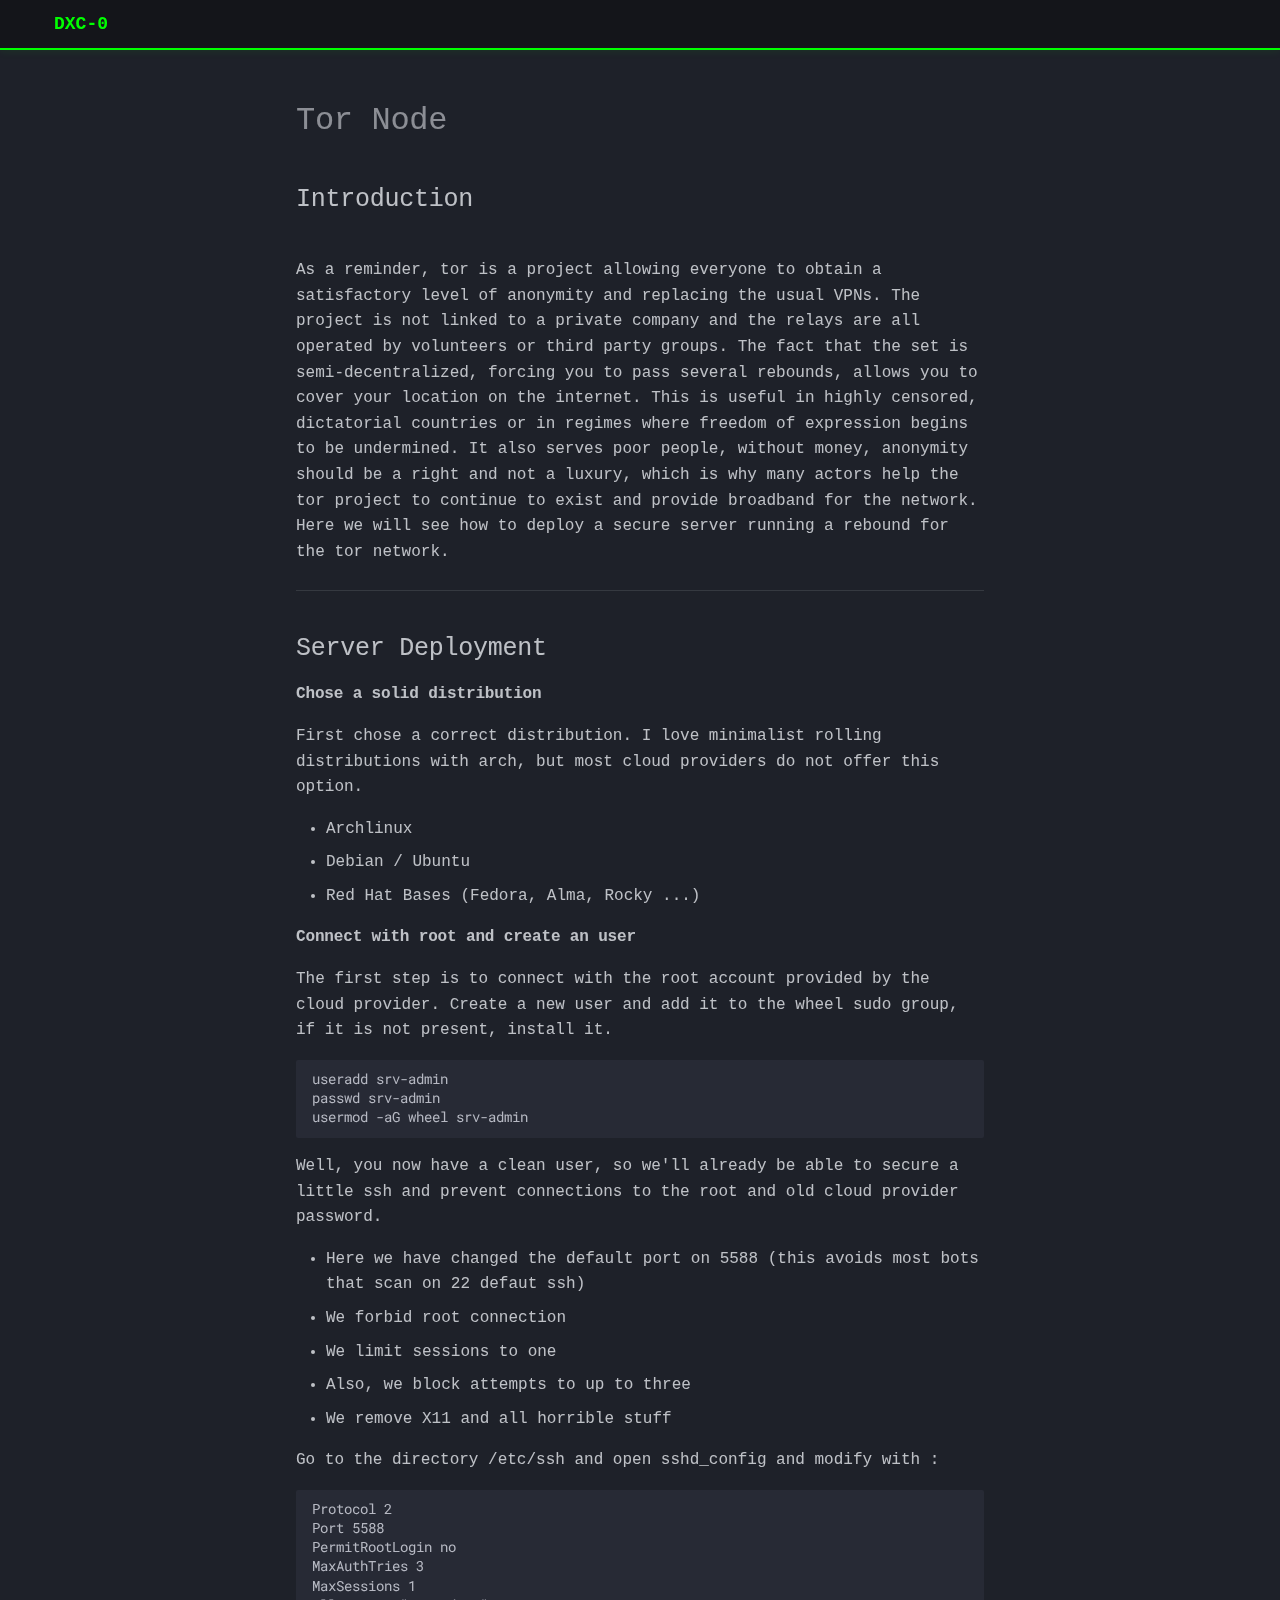
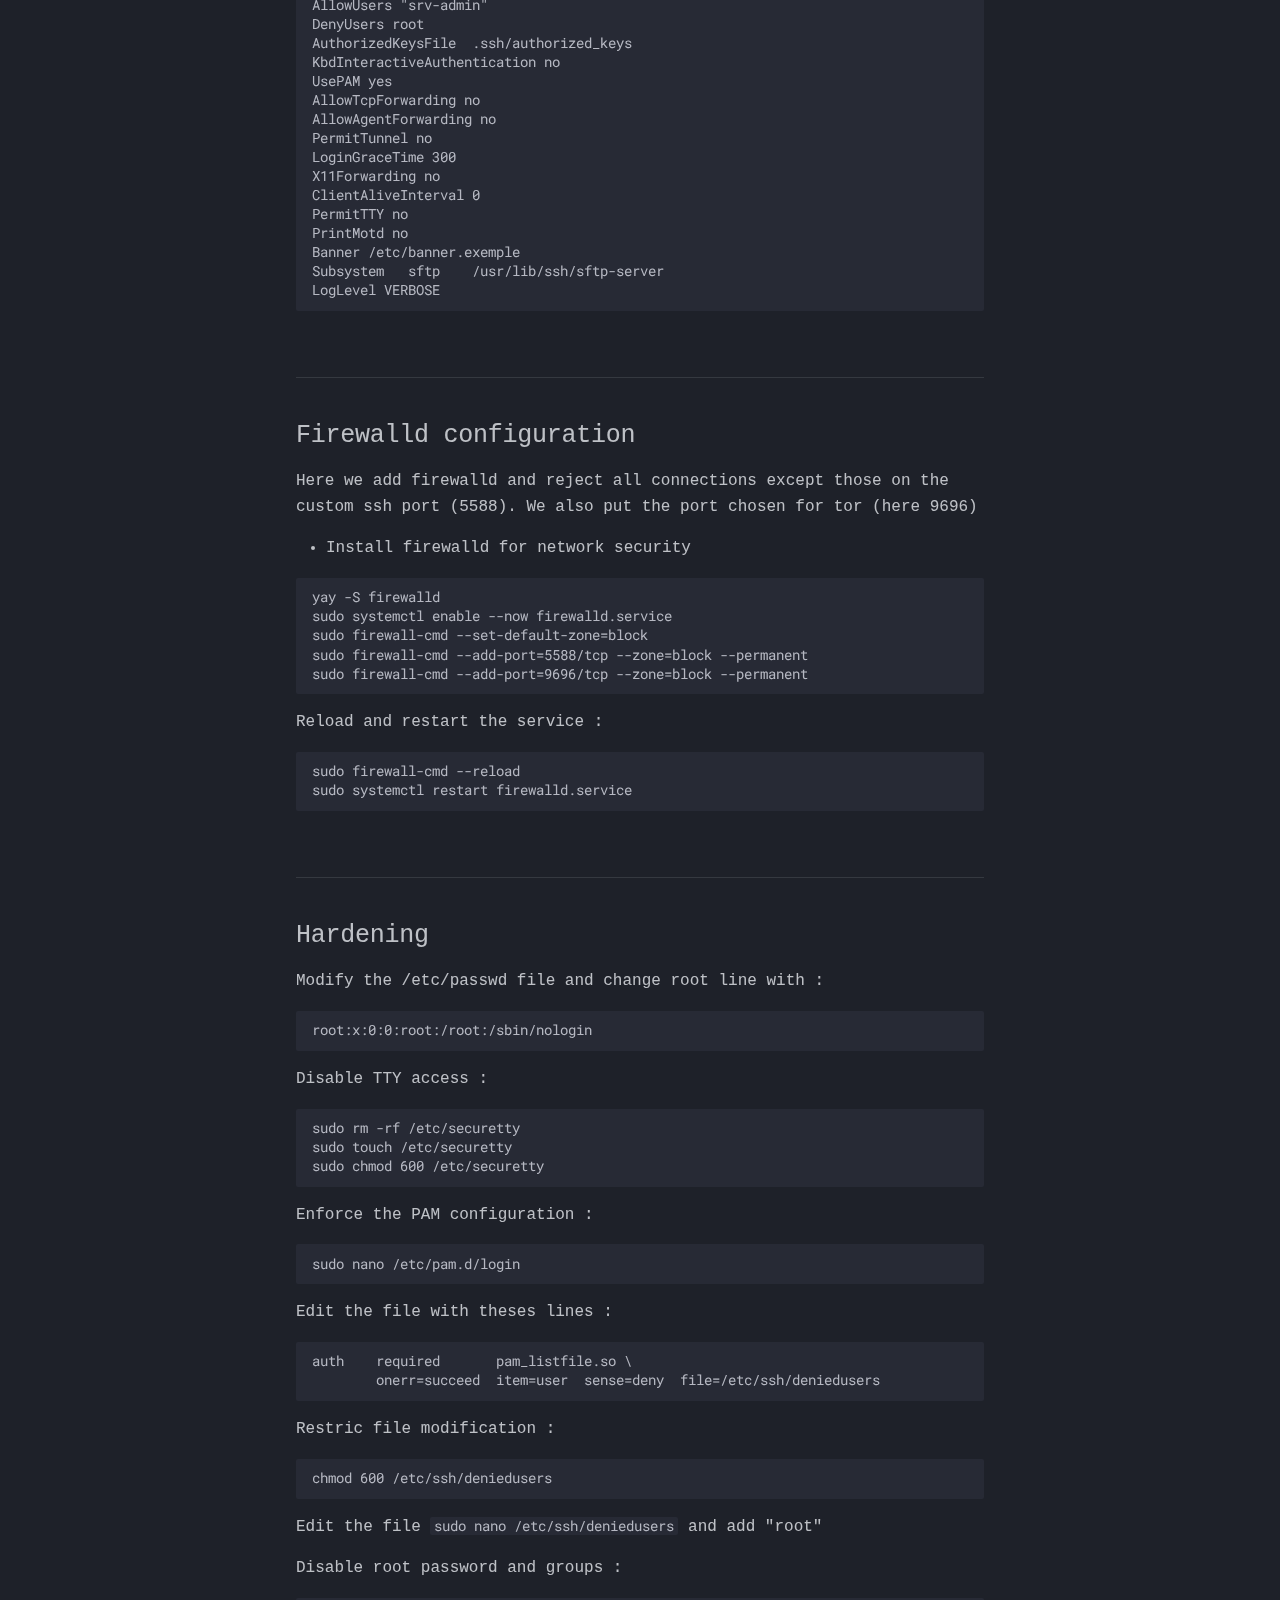
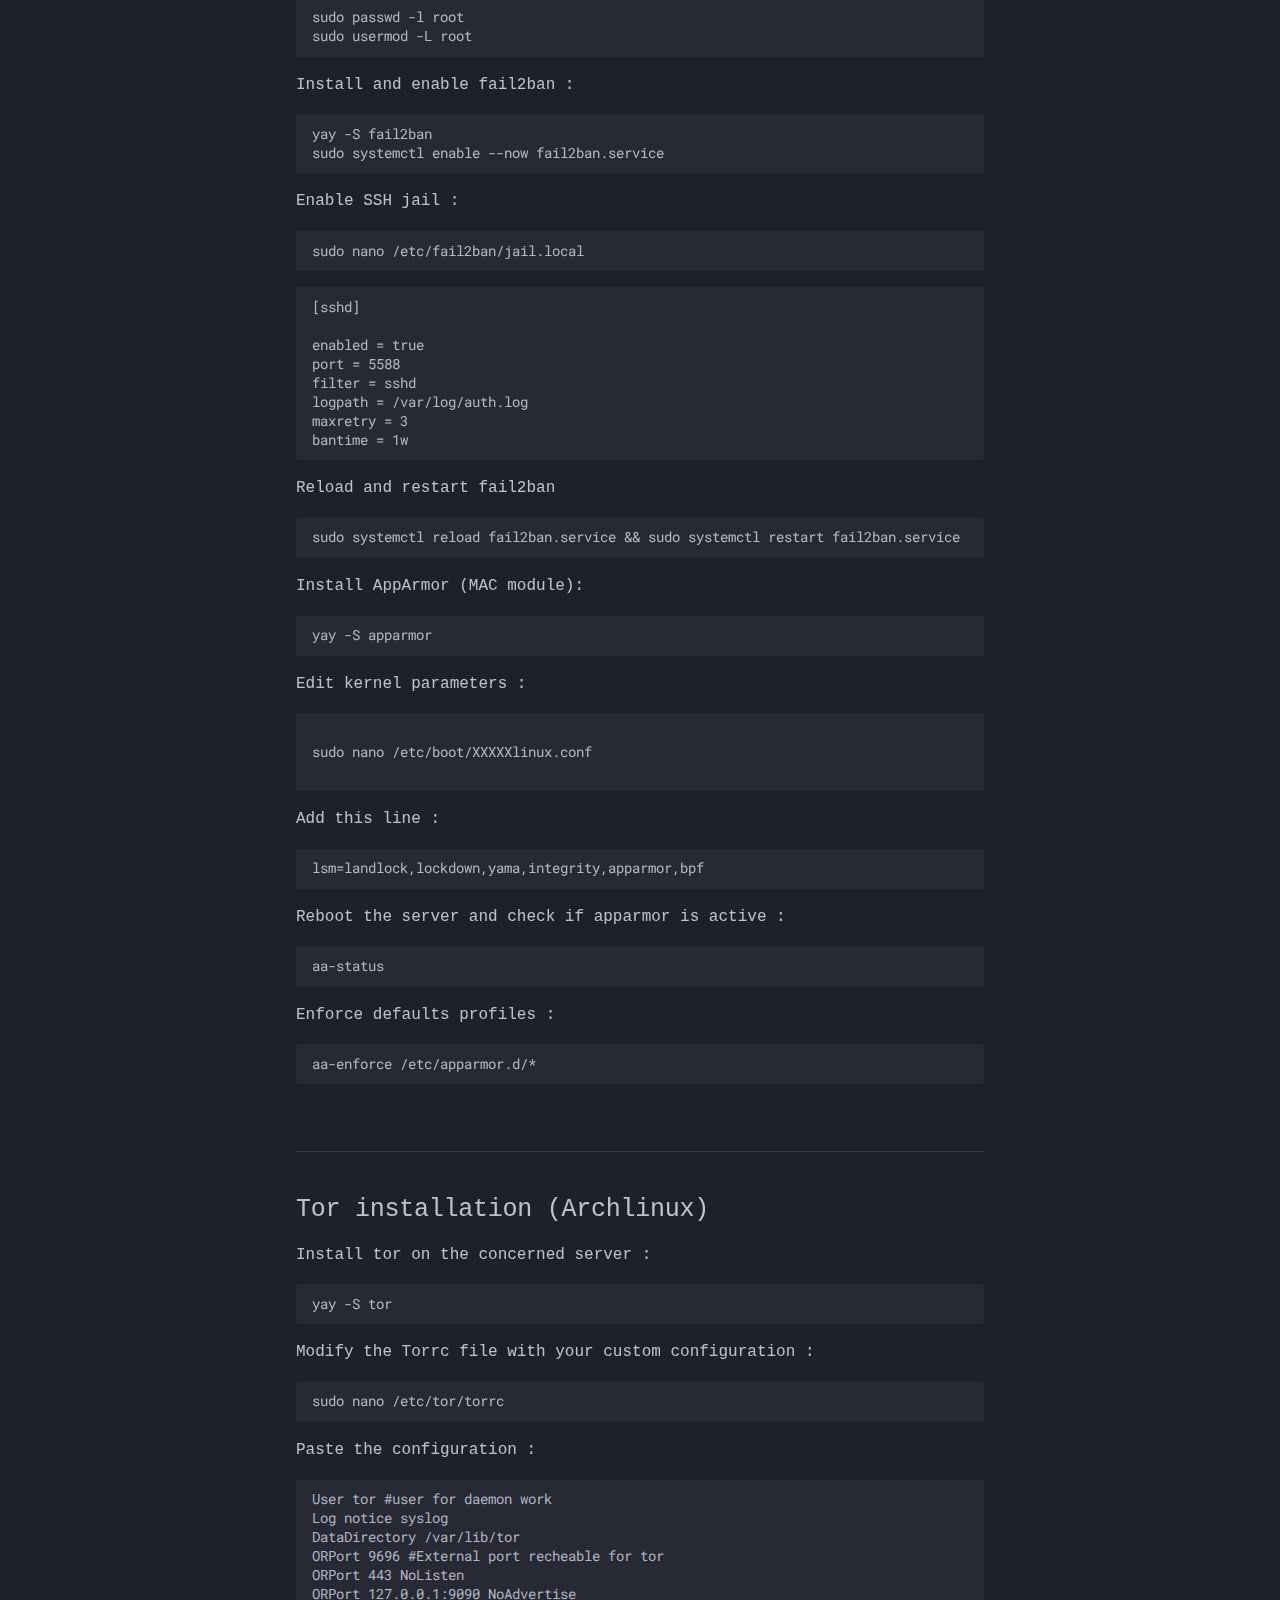
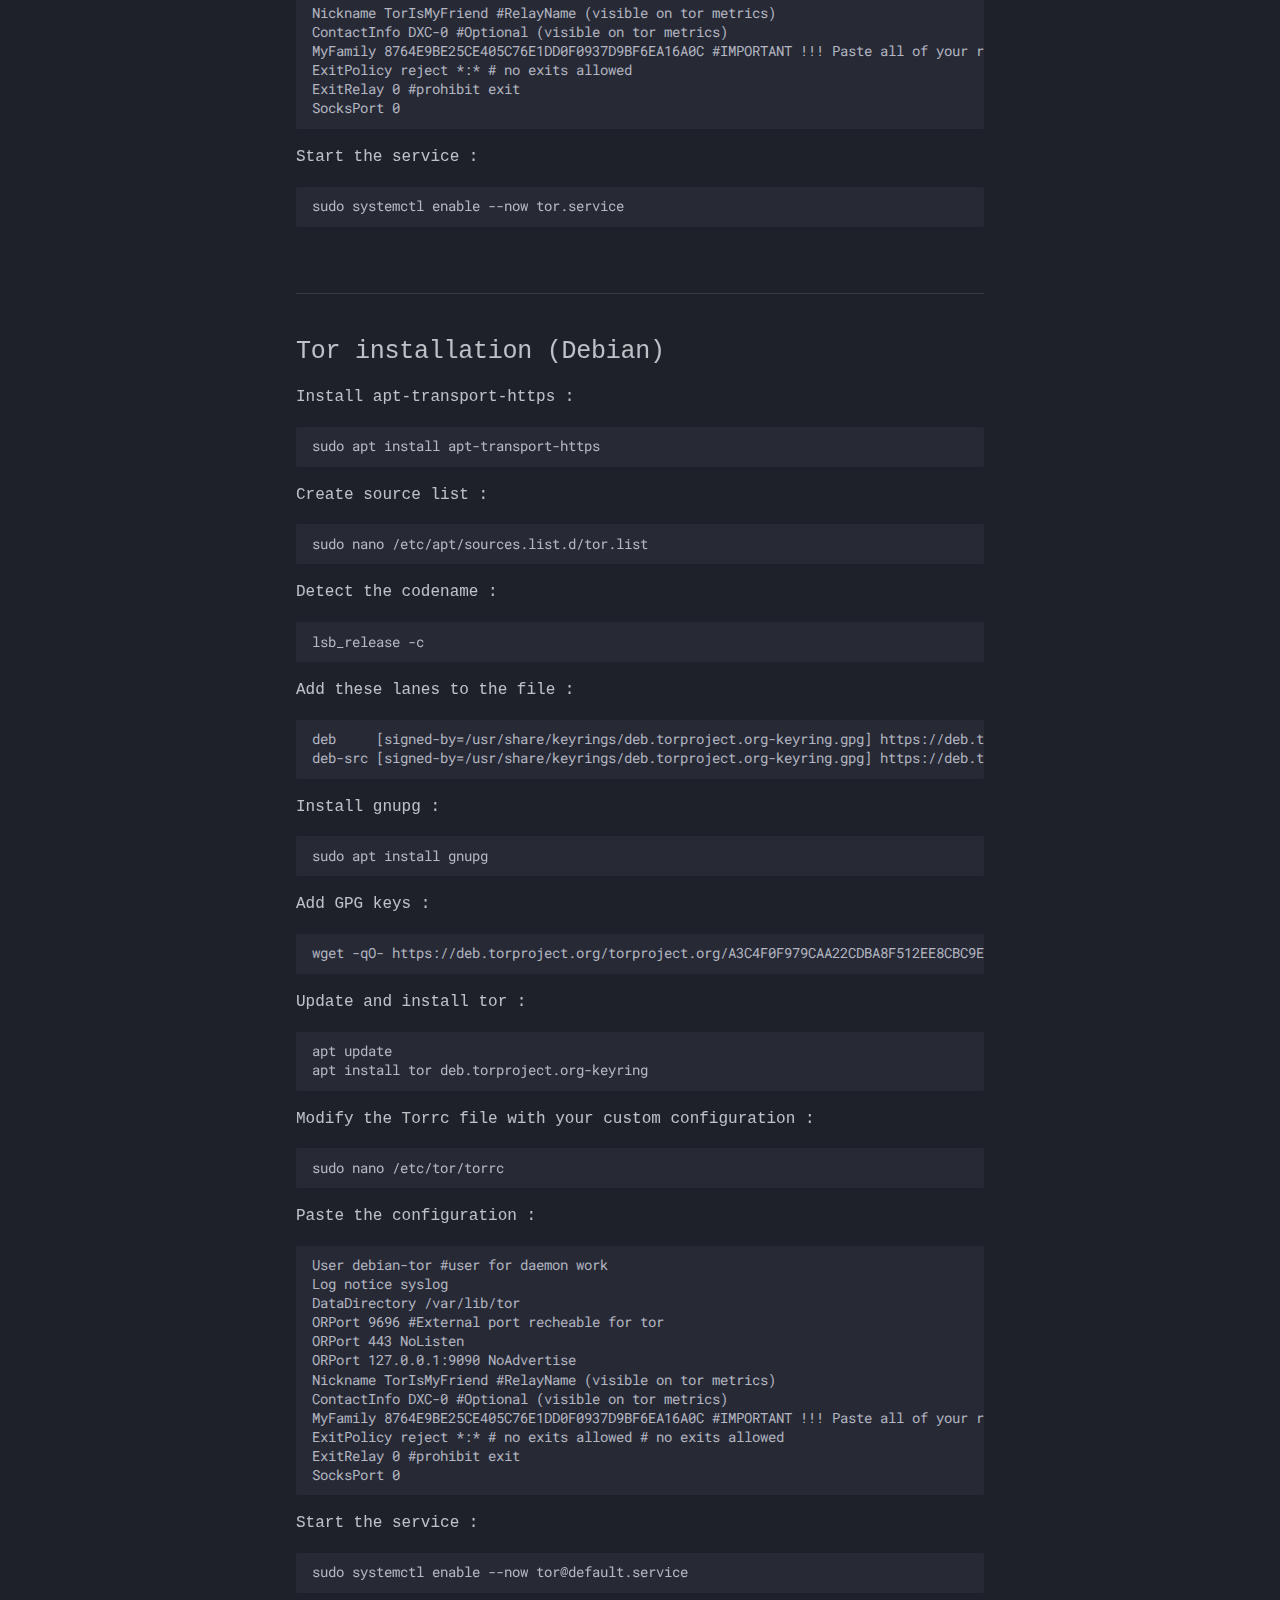
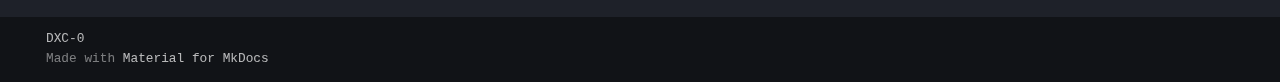
<file: Tor-Node/index.html>
<!doctype html>
<html lang="en" class="no-js">
  <head>
    
      <meta charset="utf-8">
      <meta name="viewport" content="width=device-width,initial-scale=1">
      
        <meta name="description" content="DXC-0 Linux Documentation">
      
      
        <meta name="author" content="DXC-0">
      
      
      
      
      
      <link rel="icon" href="../assets/images/favicon.png">
      <meta name="generator" content="mkdocs-1.6.1, mkdocs-material-9.6.14">
    
    
      
        <title>Tor Node - DXC-0</title>
      
    
    
      <link rel="stylesheet" href="../assets/stylesheets/main.342714a4.min.css">
      
        
        <link rel="stylesheet" href="../assets/stylesheets/palette.06af60db.min.css">
      
      


    
    
      
    
    
      
        
        
        <link rel="preconnect" href="https://fonts.gstatic.com" crossorigin>
        <link rel="stylesheet" href="https://fonts.googleapis.com/css?family=Roboto:300,300i,400,400i,700,700i%7CRoboto+Mono:400,400i,700,700i&display=fallback">
        <style>:root{--md-text-font:"Roboto";--md-code-font:"Roboto Mono"}</style>
      
    
    
      <link rel="stylesheet" href="../assets/custom.css">
    
    <script>__md_scope=new URL("..",location),__md_hash=e=>[...e].reduce(((e,_)=>(e<<5)-e+_.charCodeAt(0)),0),__md_get=(e,_=localStorage,t=__md_scope)=>JSON.parse(_.getItem(t.pathname+"."+e)),__md_set=(e,_,t=localStorage,a=__md_scope)=>{try{t.setItem(a.pathname+"."+e,JSON.stringify(_))}catch(e){}}</script>
    
      

    
    
    
  </head>
  
  
    
    
    
    
    
    <body dir="ltr" data-md-color-scheme="slate" data-md-color-primary="black" data-md-color-accent="green">
  
    
    <input class="md-toggle" data-md-toggle="drawer" type="checkbox" id="__drawer" autocomplete="off">
    <input class="md-toggle" data-md-toggle="search" type="checkbox" id="__search" autocomplete="off">
    <label class="md-overlay" for="__drawer"></label>
    <div data-md-component="skip">
      
        
        <a href="#introduction" class="md-skip">
          Skip to content
        </a>
      
    </div>
    <div data-md-component="announce">
      
    </div>
    
    
      

  

<header class="md-header md-header--shadow" data-md-component="header">
  <nav class="md-header__inner md-grid" aria-label="Header">
    <a href=".." title="DXC-0" class="md-header__button md-logo" aria-label="DXC-0" data-md-component="logo">
      
  
  <svg xmlns="http://www.w3.org/2000/svg" viewBox="0 0 24 24"><path d="M12 8a3 3 0 0 0 3-3 3 3 0 0 0-3-3 3 3 0 0 0-3 3 3 3 0 0 0 3 3m0 3.54C9.64 9.35 6.5 8 3 8v11c3.5 0 6.64 1.35 9 3.54 2.36-2.19 5.5-3.54 9-3.54V8c-3.5 0-6.64 1.35-9 3.54"/></svg>

    </a>
    <label class="md-header__button md-icon" for="__drawer">
      
      <svg xmlns="http://www.w3.org/2000/svg" viewBox="0 0 24 24"><path d="M3 6h18v2H3zm0 5h18v2H3zm0 5h18v2H3z"/></svg>
    </label>
    <div class="md-header__title" data-md-component="header-title">
      <div class="md-header__ellipsis">
        <div class="md-header__topic">
          <span class="md-ellipsis">
            DXC-0
          </span>
        </div>
        <div class="md-header__topic" data-md-component="header-topic">
          <span class="md-ellipsis">
            
              Tor Node
            
          </span>
        </div>
      </div>
    </div>
    
      
    
    
    
    
      
      
        <label class="md-header__button md-icon" for="__search">
          
          <svg xmlns="http://www.w3.org/2000/svg" viewBox="0 0 24 24"><path d="M9.5 3A6.5 6.5 0 0 1 16 9.5c0 1.61-.59 3.09-1.56 4.23l.27.27h.79l5 5-1.5 1.5-5-5v-.79l-.27-.27A6.52 6.52 0 0 1 9.5 16 6.5 6.5 0 0 1 3 9.5 6.5 6.5 0 0 1 9.5 3m0 2C7 5 5 7 5 9.5S7 14 9.5 14 14 12 14 9.5 12 5 9.5 5"/></svg>
        </label>
        <div class="md-search" data-md-component="search" role="dialog">
  <label class="md-search__overlay" for="__search"></label>
  <div class="md-search__inner" role="search">
    <form class="md-search__form" name="search">
      <input type="text" class="md-search__input" name="query" aria-label="Search" placeholder="Search" autocapitalize="off" autocorrect="off" autocomplete="off" spellcheck="false" data-md-component="search-query" required>
      <label class="md-search__icon md-icon" for="__search">
        
        <svg xmlns="http://www.w3.org/2000/svg" viewBox="0 0 24 24"><path d="M9.5 3A6.5 6.5 0 0 1 16 9.5c0 1.61-.59 3.09-1.56 4.23l.27.27h.79l5 5-1.5 1.5-5-5v-.79l-.27-.27A6.52 6.52 0 0 1 9.5 16 6.5 6.5 0 0 1 3 9.5 6.5 6.5 0 0 1 9.5 3m0 2C7 5 5 7 5 9.5S7 14 9.5 14 14 12 14 9.5 12 5 9.5 5"/></svg>
        
        <svg xmlns="http://www.w3.org/2000/svg" viewBox="0 0 24 24"><path d="M20 11v2H8l5.5 5.5-1.42 1.42L4.16 12l7.92-7.92L13.5 5.5 8 11z"/></svg>
      </label>
      <nav class="md-search__options" aria-label="Search">
        
        <button type="reset" class="md-search__icon md-icon" title="Clear" aria-label="Clear" tabindex="-1">
          
          <svg xmlns="http://www.w3.org/2000/svg" viewBox="0 0 24 24"><path d="M19 6.41 17.59 5 12 10.59 6.41 5 5 6.41 10.59 12 5 17.59 6.41 19 12 13.41 17.59 19 19 17.59 13.41 12z"/></svg>
        </button>
      </nav>
      
    </form>
    <div class="md-search__output">
      <div class="md-search__scrollwrap" tabindex="0" data-md-scrollfix>
        <div class="md-search-result" data-md-component="search-result">
          <div class="md-search-result__meta">
            Initializing search
          </div>
          <ol class="md-search-result__list" role="presentation"></ol>
        </div>
      </div>
    </div>
  </div>
</div>
      
    
    
  </nav>
  
</header>
    
    <div class="md-container" data-md-component="container">
      
      
        
          
        
      
      <main class="md-main" data-md-component="main">
        <div class="md-main__inner md-grid">
          
            
              
              <div class="md-sidebar md-sidebar--primary" data-md-component="sidebar" data-md-type="navigation" >
                <div class="md-sidebar__scrollwrap">
                  <div class="md-sidebar__inner">
                    



<nav class="md-nav md-nav--primary" aria-label="Navigation" data-md-level="0">
  <label class="md-nav__title" for="__drawer">
    <a href=".." title="DXC-0" class="md-nav__button md-logo" aria-label="DXC-0" data-md-component="logo">
      
  
  <svg xmlns="http://www.w3.org/2000/svg" viewBox="0 0 24 24"><path d="M12 8a3 3 0 0 0 3-3 3 3 0 0 0-3-3 3 3 0 0 0-3 3 3 3 0 0 0 3 3m0 3.54C9.64 9.35 6.5 8 3 8v11c3.5 0 6.64 1.35 9 3.54 2.36-2.19 5.5-3.54 9-3.54V8c-3.5 0-6.64 1.35-9 3.54"/></svg>

    </a>
    DXC-0
  </label>
  
  <ul class="md-nav__list" data-md-scrollfix>
    
      
      
  
  
  
  
    <li class="md-nav__item">
      <a href="../index.md" class="md-nav__link">
        
  
  
  <span class="md-ellipsis">
    Tor Node Deployment
    
  </span>
  

      </a>
    </li>
  

    
  </ul>
</nav>
                  </div>
                </div>
              </div>
            
            
              
              <div class="md-sidebar md-sidebar--secondary" data-md-component="sidebar" data-md-type="toc" >
                <div class="md-sidebar__scrollwrap">
                  <div class="md-sidebar__inner">
                    

<nav class="md-nav md-nav--secondary" aria-label="Table of contents">
  
  
  
  
    <label class="md-nav__title" for="__toc">
      <span class="md-nav__icon md-icon"></span>
      Table of contents
    </label>
    <ul class="md-nav__list" data-md-component="toc" data-md-scrollfix>
      
        <li class="md-nav__item">
  <a href="#introduction" class="md-nav__link">
    <span class="md-ellipsis">
      Introduction
    </span>
  </a>
  
</li>
      
        <li class="md-nav__item">
  <a href="#server-deployment" class="md-nav__link">
    <span class="md-ellipsis">
      Server Deployment
    </span>
  </a>
  
    <nav class="md-nav" aria-label="Server Deployment">
      <ul class="md-nav__list">
        
          <li class="md-nav__item">
  <a href="#chose-a-solid-distribution" class="md-nav__link">
    <span class="md-ellipsis">
      Chose a solid distribution
    </span>
  </a>
  
</li>
        
          <li class="md-nav__item">
  <a href="#connect-with-root-and-create-an-user" class="md-nav__link">
    <span class="md-ellipsis">
      Connect with root and create an user
    </span>
  </a>
  
</li>
        
      </ul>
    </nav>
  
</li>
      
        <li class="md-nav__item">
  <a href="#firewalld-configuration" class="md-nav__link">
    <span class="md-ellipsis">
      Firewalld configuration
    </span>
  </a>
  
</li>
      
        <li class="md-nav__item">
  <a href="#hardening" class="md-nav__link">
    <span class="md-ellipsis">
      Hardening
    </span>
  </a>
  
</li>
      
        <li class="md-nav__item">
  <a href="#tor-installation-archlinux" class="md-nav__link">
    <span class="md-ellipsis">
      Tor installation (Archlinux)
    </span>
  </a>
  
</li>
      
        <li class="md-nav__item">
  <a href="#tor-installation-debian" class="md-nav__link">
    <span class="md-ellipsis">
      Tor installation (Debian)
    </span>
  </a>
  
</li>
      
    </ul>
  
</nav>
                  </div>
                </div>
              </div>
            
          
          
            <div class="md-content" data-md-component="content">
              <article class="md-content__inner md-typeset">
                
                  



  <h1>Tor Node</h1>

<h2 id="introduction">Introduction</h2>
<p><br/>
As a reminder, tor is a project allowing everyone to obtain a satisfactory level of anonymity and replacing the usual VPNs. The project is not linked to a private company and the relays are all operated by volunteers or third party groups. The fact that the set is semi-decentralized, forcing you to pass several rebounds, allows you to cover your location on the internet. This is useful in highly censored, dictatorial countries or in regimes where freedom of expression begins to be undermined. It also serves poor people, without money, anonymity should be a right and not a luxury, which is why many actors help the tor project to continue to exist and provide broadband for the network. Here we will see how to deploy a secure server running a rebound for the tor network.
<br/></p>
<hr />
<h2 id="server-deployment">Server Deployment</h2>
<h4 id="chose-a-solid-distribution">Chose a solid distribution</h4>
<p>First chose a correct distribution. I love minimalist rolling distributions with arch, but most cloud providers do not offer this option.</p>
<ul>
<li>Archlinux</li>
<li>Debian / Ubuntu</li>
<li>Red Hat Bases (Fedora, Alma, Rocky ...)</li>
</ul>
<h4 id="connect-with-root-and-create-an-user">Connect with root and create an user</h4>
<p>The first step is to connect with the root account provided by the cloud provider.
Create a new user and add it to the wheel sudo group, if it is not present, install it.</p>
<pre><code>useradd srv-admin
passwd srv-admin
usermod -aG wheel srv-admin
</code></pre>
<p>Well, you now have a clean user, so we'll already be able to secure a little ssh and prevent connections to the root and old cloud provider password.</p>
<ul>
<li>Here we have changed the default port on 5588 (this avoids most bots that scan on 22 defaut ssh)</li>
<li>We forbid root connection</li>
<li>We limit sessions to one</li>
<li>Also, we block attempts to up to three</li>
<li>We remove X11 and all horrible stuff</li>
</ul>
<p>Go to the directory /etc/ssh and open sshd_config and modify with :</p>
<pre><code>Protocol 2
Port 5588
PermitRootLogin no
MaxAuthTries 3
MaxSessions 1
AllowUsers &quot;srv-admin&quot;
DenyUsers root
AuthorizedKeysFile  .ssh/authorized_keys
KbdInteractiveAuthentication no
UsePAM yes
AllowTcpForwarding no
AllowAgentForwarding no
PermitTunnel no
LoginGraceTime 300
X11Forwarding no
ClientAliveInterval 0
PermitTTY no
PrintMotd no
Banner /etc/banner.exemple
Subsystem   sftp    /usr/lib/ssh/sftp-server
LogLevel VERBOSE
</code></pre>
<p><br/></p>
<hr />
<h2 id="firewalld-configuration">Firewalld configuration</h2>
<p>Here we add firewalld and reject all connections except those on the custom ssh port (5588). We also put the port chosen for tor (here 9696)</p>
<ul>
<li>Install firewalld for network security</li>
</ul>
<pre><code>yay -S firewalld
sudo systemctl enable --now firewalld.service
sudo firewall-cmd --set-default-zone=block
sudo firewall-cmd --add-port=5588/tcp --zone=block --permanent
sudo firewall-cmd --add-port=9696/tcp --zone=block --permanent
</code></pre>
<p>Reload and restart the service : </p>
<pre><code>sudo firewall-cmd --reload
sudo systemctl restart firewalld.service
</code></pre>
<p><br/></p>
<hr />
<h2 id="hardening">Hardening</h2>
<p>Modify the /etc/passwd file and change root line with : </p>
<pre><code>root:x:0:0:root:/root:/sbin/nologin
</code></pre>
<p>Disable TTY access :</p>
<pre><code>sudo rm -rf /etc/securetty
sudo touch /etc/securetty
sudo chmod 600 /etc/securetty
</code></pre>
<p>Enforce the PAM configuration : </p>
<pre><code>sudo nano /etc/pam.d/login
</code></pre>
<p>Edit the file with theses lines : </p>
<pre><code>auth    required       pam_listfile.so \
        onerr=succeed  item=user  sense=deny  file=/etc/ssh/deniedusers
</code></pre>
<p>Restric file modification : </p>
<pre><code>chmod 600 /etc/ssh/deniedusers
</code></pre>
<p>Edit the file <code>sudo nano /etc/ssh/deniedusers</code> and add "root"</p>
<p>Disable root password and groups :</p>
<pre><code>sudo passwd -l root
sudo usermod -L root
</code></pre>
<p>Install and enable fail2ban : </p>
<pre><code>yay -S fail2ban
sudo systemctl enable --now fail2ban.service
</code></pre>
<p>Enable SSH jail : </p>
<pre><code>sudo nano /etc/fail2ban/jail.local
</code></pre>
<pre><code>[sshd]

enabled = true
port = 5588
filter = sshd
logpath = /var/log/auth.log
maxretry = 3
bantime = 1w
</code></pre>
<p>Reload and restart fail2ban</p>
<pre><code>sudo systemctl reload fail2ban.service &amp;&amp; sudo systemctl restart fail2ban.service
</code></pre>
<p>Install AppArmor (MAC module): </p>
<pre><code>yay -S apparmor
</code></pre>
<p>Edit kernel parameters : </p>
<pre><code>
sudo nano /etc/boot/XXXXXlinux.conf

</code></pre>
<p>Add this line : </p>
<pre><code>lsm=landlock,lockdown,yama,integrity,apparmor,bpf
</code></pre>
<p>Reboot the server and check if apparmor is active : </p>
<pre><code>aa-status
</code></pre>
<p>Enforce defaults profiles : </p>
<pre><code>aa-enforce /etc/apparmor.d/*
</code></pre>
<p><br/></p>
<hr />
<h2 id="tor-installation-archlinux">Tor installation (Archlinux)</h2>
<p>Install tor on the concerned server :</p>
<pre><code>yay -S tor
</code></pre>
<p>Modify the Torrc file with your custom configuration : </p>
<pre><code>sudo nano /etc/tor/torrc
</code></pre>
<p>Paste the configuration :</p>
<pre><code>User tor #user for daemon work
Log notice syslog
DataDirectory /var/lib/tor
ORPort 9696 #External port recheable for tor
ORPort 443 NoListen 
ORPort 127.0.0.1:9090 NoAdvertise
Nickname TorIsMyFriend #RelayName (visible on tor metrics)
ContactInfo DXC-0 #Optional (visible on tor metrics)
MyFamily 8764E9BE25CE405C76E1DD0F0937D9BF6EA16A0C #IMPORTANT !!! Paste all of your relays hashes
ExitPolicy reject *:* # no exits allowed
ExitRelay 0 #prohibit exit
SocksPort 0
</code></pre>
<p>Start the service : </p>
<pre><code>sudo systemctl enable --now tor.service
</code></pre>
<p><br/></p>
<hr />
<h2 id="tor-installation-debian">Tor installation (Debian)</h2>
<p>Install apt-transport-https :</p>
<pre><code>sudo apt install apt-transport-https
</code></pre>
<p>Create source list : </p>
<pre><code>sudo nano /etc/apt/sources.list.d/tor.list
</code></pre>
<p>Detect the codename : </p>
<pre><code>lsb_release -c
</code></pre>
<p>Add these lanes to the file : </p>
<pre><code>deb     [signed-by=/usr/share/keyrings/deb.torproject.org-keyring.gpg] https://deb.torproject.org/torproject.org &lt;CODENAME&gt; main
deb-src [signed-by=/usr/share/keyrings/deb.torproject.org-keyring.gpg] https://deb.torproject.org/torproject.org &lt;CODENAME&gt; main
</code></pre>
<p>Install gnupg :</p>
<pre><code>sudo apt install gnupg
</code></pre>
<p>Add GPG keys : </p>
<pre><code>wget -qO- https://deb.torproject.org/torproject.org/A3C4F0F979CAA22CDBA8F512EE8CBC9E886DDD89.asc | gpg --dearmor | tee /usr/share/keyrings/deb.torproject.org-keyring.gpg &gt;/dev/null
</code></pre>
<p>Update and install tor : </p>
<pre><code>apt update
apt install tor deb.torproject.org-keyring
</code></pre>
<p>Modify the Torrc file with your custom configuration : </p>
<pre><code>sudo nano /etc/tor/torrc
</code></pre>
<p>Paste the configuration :</p>
<pre><code>User debian-tor #user for daemon work
Log notice syslog
DataDirectory /var/lib/tor
ORPort 9696 #External port recheable for tor
ORPort 443 NoListen
ORPort 127.0.0.1:9090 NoAdvertise
Nickname TorIsMyFriend #RelayName (visible on tor metrics)
ContactInfo DXC-0 #Optional (visible on tor metrics)
MyFamily 8764E9BE25CE405C76E1DD0F0937D9BF6EA16A0C #IMPORTANT !!! Paste all of your relays hashes
ExitPolicy reject *:* # no exits allowed # no exits allowed
ExitRelay 0 #prohibit exit
SocksPort 0
</code></pre>
<p>Start the service : </p>
<pre><code>sudo systemctl enable --now tor@default.service
</code></pre>












                
              </article>
            </div>
          
          
<script>var target=document.getElementById(location.hash.slice(1));target&&target.name&&(target.checked=target.name.startsWith("__tabbed_"))</script>
        </div>
        
      </main>
      
        <footer class="md-footer">
  
  <div class="md-footer-meta md-typeset">
    <div class="md-footer-meta__inner md-grid">
      <div class="md-copyright">
  
    <div class="md-copyright__highlight">
      DXC-0
    </div>
  
  
    Made with
    <a href="https://squidfunk.github.io/mkdocs-material/" target="_blank" rel="noopener">
      Material for MkDocs
    </a>
  
</div>
      
    </div>
  </div>
</footer>
      
    </div>
    <div class="md-dialog" data-md-component="dialog">
      <div class="md-dialog__inner md-typeset"></div>
    </div>
    
    
    
      
      <script id="__config" type="application/json">{"base": "..", "features": [], "search": "../assets/javascripts/workers/search.d50fe291.min.js", "tags": null, "translations": {"clipboard.copied": "Copied to clipboard", "clipboard.copy": "Copy to clipboard", "search.result.more.one": "1 more on this page", "search.result.more.other": "# more on this page", "search.result.none": "No matching documents", "search.result.one": "1 matching document", "search.result.other": "# matching documents", "search.result.placeholder": "Type to start searching", "search.result.term.missing": "Missing", "select.version": "Select version"}, "version": null}</script>
    
    
      <script src="../assets/javascripts/bundle.13a4f30d.min.js"></script>
      
    
  </body>
</html>
</file>
<file: assets/custom.css>
.md-nav {
    display: none;
}

.md-search {
    display: none;
}

.md-content {
  --md-typeset-a-color: #008000;
}

body {
  font-family: 'Fira Code', monospace;
}

.md-nav, .md-sidebar-nav {
  font-family: 'Fira Code', monospace;
}

h1, h2, h3, h4, h5, h6, p, li {
  font-family: 'Fira Code', monospace;
}

/* Style de la barre de navigation */
.md-header {
  background-color: #0f0f0f;  /* Fond noir */
  color: #00FF00;  /* Texte vert hacker */
  font-family: 'Fira Code', monospace; /* Police hacker (optionnel) */
  border-bottom: 2px solid #00FF00; /* Bordure verte */
  box-shadow: 0px 0px 10px rgba(0, 255, 0, 0.1); /* Ombre verte */
}

/* Style des liens dans la barre de navigation */
.md-nav__link {
  color: #00FF00;  /* Texte vert */
  font-family: 'Fira Code', monospace;
  font-size: 16px;
  text-transform: uppercase;
  padding: 10px;
  text-decoration: none;
  transition: all 0.3s ease;
}

/* Effet de survol des liens */
.md-nav__link:hover {
  background-color: #00FF00;
  color: #0f0f0f;
  border-radius: 5px;
}

/* Barre de recherche en haut */
.md-search__input {
  background-color: #0f0f0f;
  border: 2px solid #00FF00;
  color: #00FF00;
  padding: 5px;
  font-family: 'Fira Code', monospace;
}

/* Ajuster l'alignement du logo dans la barre */
.md-header .md-logo {
  height: 40px; /* Ajuste la taille du logo */
  width: auto;
}

/* Ajouter un effet de "blink" sur le titre */
.md-header h1 {
  animation: blink 1s step-end infinite;
  color: #00FF00;
  font-family: 'Fira Code', monospace;
}

/* Animation pour le titre clignotant */
@keyframes blink {
  0% {
    opacity: 1;
  }
  50% {
    opacity: 0;
  }
  100% {
    opacity: 1;
  }
}

.md-header .md-logo {
  display: none;
}
</file>
<file: assets/stylesheets/main.342714a4.min.css>
@charset "UTF-8";html{-webkit-text-size-adjust:none;-moz-text-size-adjust:none;text-size-adjust:none;box-sizing:border-box}*,:after,:before{box-sizing:inherit}@media (prefers-reduced-motion){*,:after,:before{transition:none!important}}body{margin:0}a,button,input,label{-webkit-tap-highlight-color:transparent}a{color:inherit;text-decoration:none}hr{border:0;box-sizing:initial;display:block;height:.05rem;overflow:visible;padding:0}small{font-size:80%}sub,sup{line-height:1em}img{border-style:none}table{border-collapse:initial;border-spacing:0}td,th{font-weight:400;vertical-align:top}button{background:#0000;border:0;font-family:inherit;font-size:inherit;margin:0;padding:0}input{border:0;outline:none}:root{--md-primary-fg-color:#4051b5;--md-primary-fg-color--light:#5d6cc0;--md-primary-fg-color--dark:#303fa1;--md-primary-bg-color:#fff;--md-primary-bg-color--light:#ffffffb3;--md-accent-fg-color:#526cfe;--md-accent-fg-color--transparent:#526cfe1a;--md-accent-bg-color:#fff;--md-accent-bg-color--light:#ffffffb3}[data-md-color-scheme=default]{color-scheme:light}[data-md-color-scheme=default] img[src$="#gh-dark-mode-only"],[data-md-color-scheme=default] img[src$="#only-dark"]{display:none}:root,[data-md-color-scheme=default]{--md-hue:225deg;--md-default-fg-color:#000000de;--md-default-fg-color--light:#0000008a;--md-default-fg-color--lighter:#00000052;--md-default-fg-color--lightest:#00000012;--md-default-bg-color:#fff;--md-default-bg-color--light:#ffffffb3;--md-default-bg-color--lighter:#ffffff4d;--md-default-bg-color--lightest:#ffffff1f;--md-code-fg-color:#36464e;--md-code-bg-color:#f5f5f5;--md-code-hl-color:#4287ff;--md-code-hl-color--light:#4287ff1a;--md-code-hl-number-color:#d52a2a;--md-code-hl-special-color:#db1457;--md-code-hl-function-color:#a846b9;--md-code-hl-constant-color:#6e59d9;--md-code-hl-keyword-color:#3f6ec6;--md-code-hl-string-color:#1c7d4d;--md-code-hl-name-color:var(--md-code-fg-color);--md-code-hl-operator-color:var(--md-default-fg-color--light);--md-code-hl-punctuation-color:var(--md-default-fg-color--light);--md-code-hl-comment-color:var(--md-default-fg-color--light);--md-code-hl-generic-color:var(--md-default-fg-color--light);--md-code-hl-variable-color:var(--md-default-fg-color--light);--md-typeset-color:var(--md-default-fg-color);--md-typeset-a-color:var(--md-primary-fg-color);--md-typeset-del-color:#f5503d26;--md-typeset-ins-color:#0bd57026;--md-typeset-kbd-color:#fafafa;--md-typeset-kbd-accent-color:#fff;--md-typeset-kbd-border-color:#b8b8b8;--md-typeset-mark-color:#ffff0080;--md-typeset-table-color:#0000001f;--md-typeset-table-color--light:rgba(0,0,0,.035);--md-admonition-fg-color:var(--md-default-fg-color);--md-admonition-bg-color:var(--md-default-bg-color);--md-warning-fg-color:#000000de;--md-warning-bg-color:#ff9;--md-footer-fg-color:#fff;--md-footer-fg-color--light:#ffffffb3;--md-footer-fg-color--lighter:#ffffff73;--md-footer-bg-color:#000000de;--md-footer-bg-color--dark:#00000052;--md-shadow-z1:0 0.2rem 0.5rem #0000000d,0 0 0.05rem #0000001a;--md-shadow-z2:0 0.2rem 0.5rem #0000001a,0 0 0.05rem #00000040;--md-shadow-z3:0 0.2rem 0.5rem #0003,0 0 0.05rem #00000059}.md-icon svg{fill:currentcolor;display:block;height:1.2rem;width:1.2rem}body{-webkit-font-smoothing:antialiased;-moz-osx-font-smoothing:grayscale;--md-text-font-family:var(--md-text-font,_),-apple-system,BlinkMacSystemFont,Helvetica,Arial,sans-serif;--md-code-font-family:var(--md-code-font,_),SFMono-Regular,Consolas,Menlo,monospace}aside,body,input{font-feature-settings:"kern","liga";color:var(--md-typeset-color);font-family:var(--md-text-font-family)}code,kbd,pre{font-feature-settings:"kern";font-family:var(--md-code-font-family)}:root{--md-typeset-table-sort-icon:url('data:image/svg+xml;charset=utf-8,<svg xmlns="http://www.w3.org/2000/svg" viewBox="0 0 24 24"><path d="m18 21-4-4h3V7h-3l4-4 4 4h-3v10h3M2 19v-2h10v2M2 13v-2h7v2M2 7V5h4v2z"/></svg>');--md-typeset-table-sort-icon--asc:url('data:image/svg+xml;charset=utf-8,<svg xmlns="http://www.w3.org/2000/svg" viewBox="0 0 24 24"><path d="M19 17h3l-4 4-4-4h3V3h2M2 17h10v2H2M6 5v2H2V5m0 6h7v2H2z"/></svg>');--md-typeset-table-sort-icon--desc:url('data:image/svg+xml;charset=utf-8,<svg xmlns="http://www.w3.org/2000/svg" viewBox="0 0 24 24"><path d="M19 7h3l-4-4-4 4h3v14h2M2 17h10v2H2M6 5v2H2V5m0 6h7v2H2z"/></svg>')}.md-typeset{-webkit-print-color-adjust:exact;color-adjust:exact;font-size:.8rem;line-height:1.6;overflow-wrap:break-word}@media print{.md-typeset{font-size:.68rem}}.md-typeset blockquote,.md-typeset dl,.md-typeset figure,.md-typeset ol,.md-typeset pre,.md-typeset ul{margin-bottom:1em;margin-top:1em}.md-typeset h1{color:var(--md-default-fg-color--light);font-size:2em;line-height:1.3;margin:0 0 1.25em}.md-typeset h1,.md-typeset h2{font-weight:300;letter-spacing:-.01em}.md-typeset h2{font-size:1.5625em;line-height:1.4;margin:1.6em 0 .64em}.md-typeset h3{font-size:1.25em;font-weight:400;letter-spacing:-.01em;line-height:1.5;margin:1.6em 0 .8em}.md-typeset h2+h3{margin-top:.8em}.md-typeset h4{font-weight:700;letter-spacing:-.01em;margin:1em 0}.md-typeset h5,.md-typeset h6{color:var(--md-default-fg-color--light);font-size:.8em;font-weight:700;letter-spacing:-.01em;margin:1.25em 0}.md-typeset h5{text-transform:uppercase}.md-typeset h5 code{text-transform:none}.md-typeset hr{border-bottom:.05rem solid var(--md-default-fg-color--lightest);display:flow-root;margin:1.5em 0}.md-typeset a{color:var(--md-typeset-a-color);word-break:break-word}.md-typeset a,.md-typeset a:before{transition:color 125ms}.md-typeset a:focus,.md-typeset a:hover{color:var(--md-accent-fg-color)}.md-typeset a:focus code,.md-typeset a:hover code{background-color:var(--md-accent-fg-color--transparent)}.md-typeset a code{color:currentcolor;transition:background-color 125ms}.md-typeset a.focus-visible{outline-color:var(--md-accent-fg-color);outline-offset:.2rem}.md-typeset code,.md-typeset kbd,.md-typeset pre{color:var(--md-code-fg-color);direction:ltr;font-variant-ligatures:none}@media print{.md-typeset code,.md-typeset kbd,.md-typeset pre{white-space:pre-wrap}}.md-typeset code{background-color:var(--md-code-bg-color);border-radius:.1rem;-webkit-box-decoration-break:clone;box-decoration-break:clone;font-size:.85em;padding:0 .2941176471em;word-break:break-word}.md-typeset code:not(.focus-visible){-webkit-tap-highlight-color:transparent;outline:none}.md-typeset pre{display:flow-root;line-height:1.4;position:relative}.md-typeset pre>code{-webkit-box-decoration-break:slice;box-decoration-break:slice;box-shadow:none;display:block;margin:0;outline-color:var(--md-accent-fg-color);overflow:auto;padding:.7720588235em 1.1764705882em;scrollbar-color:var(--md-default-fg-color--lighter) #0000;scrollbar-width:thin;touch-action:auto;word-break:normal}.md-typeset pre>code:hover{scrollbar-color:var(--md-accent-fg-color) #0000}.md-typeset pre>code::-webkit-scrollbar{height:.2rem;width:.2rem}.md-typeset pre>code::-webkit-scrollbar-thumb{background-color:var(--md-default-fg-color--lighter)}.md-typeset pre>code::-webkit-scrollbar-thumb:hover{background-color:var(--md-accent-fg-color)}.md-typeset kbd{background-color:var(--md-typeset-kbd-color);border-radius:.1rem;box-shadow:0 .1rem 0 .05rem var(--md-typeset-kbd-border-color),0 .1rem 0 var(--md-typeset-kbd-border-color),0 -.1rem .2rem var(--md-typeset-kbd-accent-color) inset;color:var(--md-default-fg-color);display:inline-block;font-size:.75em;padding:0 .6666666667em;vertical-align:text-top;word-break:break-word}.md-typeset mark{background-color:var(--md-typeset-mark-color);-webkit-box-decoration-break:clone;box-decoration-break:clone;color:inherit;word-break:break-word}.md-typeset abbr{border-bottom:.05rem dotted var(--md-default-fg-color--light);cursor:help;text-decoration:none}.md-typeset small{opacity:.75}[dir=ltr] .md-typeset sub,[dir=ltr] .md-typeset sup{margin-left:.078125em}[dir=rtl] .md-typeset sub,[dir=rtl] .md-typeset sup{margin-right:.078125em}[dir=ltr] .md-typeset blockquote{padding-left:.6rem}[dir=rtl] .md-typeset blockquote{padding-right:.6rem}[dir=ltr] .md-typeset blockquote{border-left:.2rem solid var(--md-default-fg-color--lighter)}[dir=rtl] .md-typeset blockquote{border-right:.2rem solid var(--md-default-fg-color--lighter)}.md-typeset blockquote{color:var(--md-default-fg-color--light);margin-left:0;margin-right:0}.md-typeset ul{list-style-type:disc}.md-typeset ul[type]{list-style-type:revert-layer}[dir=ltr] .md-typeset ol,[dir=ltr] .md-typeset ul{margin-left:.625em}[dir=rtl] .md-typeset ol,[dir=rtl] .md-typeset ul{margin-right:.625em}.md-typeset ol,.md-typeset ul{padding:0}.md-typeset ol:not([hidden]),.md-typeset ul:not([hidden]){display:flow-root}.md-typeset ol ol,.md-typeset ul ol{list-style-type:lower-alpha}.md-typeset ol ol ol,.md-typeset ul ol ol{list-style-type:lower-roman}.md-typeset ol ol ol ol,.md-typeset ul ol ol ol{list-style-type:upper-alpha}.md-typeset ol ol ol ol ol,.md-typeset ul ol ol ol ol{list-style-type:upper-roman}.md-typeset ol[type],.md-typeset ul[type]{list-style-type:revert-layer}[dir=ltr] .md-typeset ol li,[dir=ltr] .md-typeset ul li{margin-left:1.25em}[dir=rtl] .md-typeset ol li,[dir=rtl] .md-typeset ul li{margin-right:1.25em}.md-typeset ol li,.md-typeset ul li{margin-bottom:.5em}.md-typeset ol li blockquote,.md-typeset ol li p,.md-typeset ul li blockquote,.md-typeset ul li p{margin:.5em 0}.md-typeset ol li:last-child,.md-typeset ul li:last-child{margin-bottom:0}[dir=ltr] .md-typeset ol li ol,[dir=ltr] .md-typeset ol li ul,[dir=ltr] .md-typeset ul li ol,[dir=ltr] .md-typeset ul li ul{margin-left:.625em}[dir=rtl] .md-typeset ol li ol,[dir=rtl] .md-typeset ol li ul,[dir=rtl] .md-typeset ul li ol,[dir=rtl] .md-typeset ul li ul{margin-right:.625em}.md-typeset ol li ol,.md-typeset ol li ul,.md-typeset ul li ol,.md-typeset ul li ul{margin-bottom:.5em;margin-top:.5em}[dir=ltr] .md-typeset dd{margin-left:1.875em}[dir=rtl] .md-typeset dd{margin-right:1.875em}.md-typeset dd{margin-bottom:1.5em;margin-top:1em}.md-typeset img,.md-typeset svg,.md-typeset video{height:auto;max-width:100%}.md-typeset img[align=left]{margin:1em 1em 1em 0}.md-typeset img[align=right]{margin:1em 0 1em 1em}.md-typeset img[align]:only-child{margin-top:0}.md-typeset figure{display:flow-root;margin:1em auto;max-width:100%;text-align:center;width:-moz-fit-content;width:fit-content}.md-typeset figure img{display:block;margin:0 auto}.md-typeset figcaption{font-style:italic;margin:1em auto;max-width:24rem}.md-typeset iframe{max-width:100%}.md-typeset table:not([class]){background-color:var(--md-default-bg-color);border:.05rem solid var(--md-typeset-table-color);border-radius:.1rem;display:inline-block;font-size:.64rem;max-width:100%;overflow:auto;touch-action:auto}@media print{.md-typeset table:not([class]){display:table}}.md-typeset table:not([class])+*{margin-top:1.5em}.md-typeset table:not([class]) td>:first-child,.md-typeset table:not([class]) th>:first-child{margin-top:0}.md-typeset table:not([class]) td>:last-child,.md-typeset table:not([class]) th>:last-child{margin-bottom:0}.md-typeset table:not([class]) td:not([align]),.md-typeset table:not([class]) th:not([align]){text-align:left}[dir=rtl] .md-typeset table:not([class]) td:not([align]),[dir=rtl] .md-typeset table:not([class]) th:not([align]){text-align:right}.md-typeset table:not([class]) th{font-weight:700;min-width:5rem;padding:.9375em 1.25em;vertical-align:top}.md-typeset table:not([class]) td{border-top:.05rem solid var(--md-typeset-table-color);padding:.9375em 1.25em;vertical-align:top}.md-typeset table:not([class]) tbody tr{transition:background-color 125ms}.md-typeset table:not([class]) tbody tr:hover{background-color:var(--md-typeset-table-color--light);box-shadow:0 .05rem 0 var(--md-default-bg-color) inset}.md-typeset table:not([class]) a{word-break:normal}.md-typeset table th[role=columnheader]{cursor:pointer}[dir=ltr] .md-typeset table th[role=columnheader]:after{margin-left:.5em}[dir=rtl] .md-typeset table th[role=columnheader]:after{margin-right:.5em}.md-typeset table th[role=columnheader]:after{content:"";display:inline-block;height:1.2em;-webkit-mask-image:var(--md-typeset-table-sort-icon);mask-image:var(--md-typeset-table-sort-icon);-webkit-mask-repeat:no-repeat;mask-repeat:no-repeat;-webkit-mask-size:contain;mask-size:contain;transition:background-color 125ms;vertical-align:text-bottom;width:1.2em}.md-typeset table th[role=columnheader]:hover:after{background-color:var(--md-default-fg-color--lighter)}.md-typeset table th[role=columnheader][aria-sort=ascending]:after{background-color:var(--md-default-fg-color--light);-webkit-mask-image:var(--md-typeset-table-sort-icon--asc);mask-image:var(--md-typeset-table-sort-icon--asc)}.md-typeset table th[role=columnheader][aria-sort=descending]:after{background-color:var(--md-default-fg-color--light);-webkit-mask-image:var(--md-typeset-table-sort-icon--desc);mask-image:var(--md-typeset-table-sort-icon--desc)}.md-typeset__scrollwrap{margin:1em -.8rem;overflow-x:auto;touch-action:auto}.md-typeset__table{display:inline-block;margin-bottom:.5em;padding:0 .8rem}@media print{.md-typeset__table{display:block}}html .md-typeset__table table{display:table;margin:0;overflow:hidden;width:100%}@media screen and (max-width:44.984375em){.md-content__inner>pre{margin:1em -.8rem}.md-content__inner>pre code{border-radius:0}}.md-typeset .md-author{border-radius:100%;display:block;flex-shrink:0;height:1.6rem;overflow:hidden;position:relative;transition:color 125ms,transform 125ms;width:1.6rem}.md-typeset .md-author img{display:block}.md-typeset .md-author--more{background:var(--md-default-fg-color--lightest);color:var(--md-default-fg-color--lighter);font-size:.6rem;font-weight:700;line-height:1.6rem;text-align:center}.md-typeset .md-author--long{height:2.4rem;width:2.4rem}.md-typeset a.md-author{transform:scale(1)}.md-typeset a.md-author img{border-radius:100%;filter:grayscale(100%) opacity(75%);transition:filter 125ms}.md-typeset a.md-author:focus,.md-typeset a.md-author:hover{transform:scale(1.1);z-index:1}.md-typeset a.md-author:focus img,.md-typeset a.md-author:hover img{filter:grayscale(0)}.md-banner{background-color:var(--md-footer-bg-color);color:var(--md-footer-fg-color);overflow:auto}@media print{.md-banner{display:none}}.md-banner--warning{background-color:var(--md-warning-bg-color);color:var(--md-warning-fg-color)}.md-banner__inner{font-size:.7rem;margin:.6rem auto;padding:0 .8rem}[dir=ltr] .md-banner__button{float:right}[dir=rtl] .md-banner__button{float:left}.md-banner__button{color:inherit;cursor:pointer;transition:opacity .25s}.no-js .md-banner__button{display:none}.md-banner__button:hover{opacity:.7}html{font-size:125%;height:100%;overflow-x:hidden}@media screen and (min-width:100em){html{font-size:137.5%}}@media screen and (min-width:125em){html{font-size:150%}}body{background-color:var(--md-default-bg-color);display:flex;flex-direction:column;font-size:.5rem;min-height:100%;position:relative;width:100%}@media print{body{display:block}}@media screen and (max-width:59.984375em){body[data-md-scrolllock]{position:fixed}}.md-grid{margin-left:auto;margin-right:auto;max-width:61rem}.md-container{display:flex;flex-direction:column;flex-grow:1}@media print{.md-container{display:block}}.md-main{flex-grow:1}.md-main__inner{display:flex;height:100%;margin-top:1.5rem}.md-ellipsis{overflow:hidden;text-overflow:ellipsis}.md-toggle{display:none}.md-option{height:0;opacity:0;position:absolute;width:0}.md-option:checked+label:not([hidden]){display:block}.md-option.focus-visible+label{outline-color:var(--md-accent-fg-color);outline-style:auto}.md-skip{background-color:var(--md-default-fg-color);border-radius:.1rem;color:var(--md-default-bg-color);font-size:.64rem;margin:.5rem;opacity:0;outline-color:var(--md-accent-fg-color);padding:.3rem .5rem;position:fixed;transform:translateY(.4rem);z-index:-1}.md-skip:focus{opacity:1;transform:translateY(0);transition:transform .25s cubic-bezier(.4,0,.2,1),opacity 175ms 75ms;z-index:10}@page{margin:25mm}:root{--md-clipboard-icon:url('data:image/svg+xml;charset=utf-8,<svg xmlns="http://www.w3.org/2000/svg" viewBox="0 0 24 24"><path d="M19 21H8V7h11m0-2H8a2 2 0 0 0-2 2v14a2 2 0 0 0 2 2h11a2 2 0 0 0 2-2V7a2 2 0 0 0-2-2m-3-4H4a2 2 0 0 0-2 2v14h2V3h12z"/></svg>')}.md-clipboard{border-radius:.1rem;color:var(--md-default-fg-color--lightest);cursor:pointer;height:1.5em;outline-color:var(--md-accent-fg-color);outline-offset:.1rem;position:absolute;right:.5em;top:.5em;transition:color .25s;width:1.5em;z-index:1}@media print{.md-clipboard{display:none}}.md-clipboard:not(.focus-visible){-webkit-tap-highlight-color:transparent;outline:none}:hover>.md-clipboard{color:var(--md-default-fg-color--light)}.md-clipboard:focus,.md-clipboard:hover{color:var(--md-accent-fg-color)}.md-clipboard:after{background-color:currentcolor;content:"";display:block;height:1.125em;margin:0 auto;-webkit-mask-image:var(--md-clipboard-icon);mask-image:var(--md-clipboard-icon);-webkit-mask-position:center;mask-position:center;-webkit-mask-repeat:no-repeat;mask-repeat:no-repeat;-webkit-mask-size:contain;mask-size:contain;width:1.125em}.md-clipboard--inline{cursor:pointer}.md-clipboard--inline code{transition:color .25s,background-color .25s}.md-clipboard--inline:focus code,.md-clipboard--inline:hover code{background-color:var(--md-accent-fg-color--transparent);color:var(--md-accent-fg-color)}.md-typeset .md-code__content{display:grid}@keyframes consent{0%{opacity:0;transform:translateY(100%)}to{opacity:1;transform:translateY(0)}}@keyframes overlay{0%{opacity:0}to{opacity:1}}.md-consent__overlay{animation:overlay .25s both;-webkit-backdrop-filter:blur(.1rem);backdrop-filter:blur(.1rem);background-color:#0000008a;height:100%;opacity:1;position:fixed;top:0;width:100%;z-index:5}.md-consent__inner{animation:consent .5s cubic-bezier(.1,.7,.1,1) both;background-color:var(--md-default-bg-color);border:0;border-radius:.1rem;bottom:0;box-shadow:0 0 .2rem #0000001a,0 .2rem .4rem #0003;max-height:100%;overflow:auto;padding:0;position:fixed;width:100%;z-index:5}.md-consent__form{padding:.8rem}.md-consent__settings{display:none;margin:1em 0}input:checked+.md-consent__settings{display:block}.md-consent__controls{margin-bottom:.8rem}.md-typeset .md-consent__controls .md-button{display:inline}@media screen and (max-width:44.984375em){.md-typeset .md-consent__controls .md-button{display:block;margin-top:.4rem;text-align:center;width:100%}}.md-consent label{cursor:pointer}.md-content{flex-grow:1;min-width:0}.md-content__inner{margin:0 .8rem 1.2rem;padding-top:.6rem}@media screen and (min-width:76.25em){[dir=ltr] .md-sidebar--primary:not([hidden])~.md-content>.md-content__inner{margin-left:1.2rem}[dir=ltr] .md-sidebar--secondary:not([hidden])~.md-content>.md-content__inner,[dir=rtl] .md-sidebar--primary:not([hidden])~.md-content>.md-content__inner{margin-right:1.2rem}[dir=rtl] .md-sidebar--secondary:not([hidden])~.md-content>.md-content__inner{margin-left:1.2rem}}.md-content__inner:before{content:"";display:block;height:.4rem}.md-content__inner>:last-child{margin-bottom:0}[dir=ltr] .md-content__button{float:right}[dir=rtl] .md-content__button{float:left}[dir=ltr] .md-content__button{margin-left:.4rem}[dir=rtl] .md-content__button{margin-right:.4rem}.md-content__button{margin:.4rem 0;padding:0}@media print{.md-content__button{display:none}}.md-typeset .md-content__button{color:var(--md-default-fg-color--lighter)}.md-content__button svg{display:inline;vertical-align:top}[dir=rtl] .md-content__button svg{transform:scaleX(-1)}[dir=ltr] .md-dialog{right:.8rem}[dir=rtl] .md-dialog{left:.8rem}.md-dialog{background-color:var(--md-default-fg-color);border-radius:.1rem;bottom:.8rem;box-shadow:var(--md-shadow-z3);min-width:11.1rem;opacity:0;padding:.4rem .6rem;pointer-events:none;position:fixed;transform:translateY(100%);transition:transform 0ms .4s,opacity .4s;z-index:4}@media print{.md-dialog{display:none}}.md-dialog--active{opacity:1;pointer-events:auto;transform:translateY(0);transition:transform .4s cubic-bezier(.075,.85,.175,1),opacity .4s}.md-dialog__inner{color:var(--md-default-bg-color);font-size:.7rem}.md-feedback{margin:2em 0 1em;text-align:center}.md-feedback fieldset{border:none;margin:0;padding:0}.md-feedback__title{font-weight:700;margin:1em auto}.md-feedback__inner{position:relative}.md-feedback__list{display:flex;flex-wrap:wrap;place-content:baseline center;position:relative}.md-feedback__list:hover .md-icon:not(:disabled){color:var(--md-default-fg-color--lighter)}:disabled .md-feedback__list{min-height:1.8rem}.md-feedback__icon{color:var(--md-default-fg-color--light);cursor:pointer;flex-shrink:0;margin:0 .1rem;transition:color 125ms}.md-feedback__icon:not(:disabled).md-icon:hover{color:var(--md-accent-fg-color)}.md-feedback__icon:disabled{color:var(--md-default-fg-color--lightest);pointer-events:none}.md-feedback__note{opacity:0;position:relative;transform:translateY(.4rem);transition:transform .4s cubic-bezier(.1,.7,.1,1),opacity .15s}.md-feedback__note>*{margin:0 auto;max-width:16rem}:disabled .md-feedback__note{opacity:1;transform:translateY(0)}@media print{.md-feedback{display:none}}.md-footer{background-color:var(--md-footer-bg-color);color:var(--md-footer-fg-color)}@media print{.md-footer{display:none}}.md-footer__inner{justify-content:space-between;overflow:auto;padding:.2rem}.md-footer__inner:not([hidden]){display:flex}.md-footer__link{align-items:end;display:flex;flex-grow:0.01;margin-bottom:.4rem;margin-top:1rem;max-width:100%;outline-color:var(--md-accent-fg-color);overflow:hidden;transition:opacity .25s}.md-footer__link:focus,.md-footer__link:hover{opacity:.7}[dir=rtl] .md-footer__link svg{transform:scaleX(-1)}@media screen and (max-width:44.984375em){.md-footer__link--prev{flex-shrink:0}.md-footer__link--prev .md-footer__title{display:none}}[dir=ltr] .md-footer__link--next{margin-left:auto}[dir=rtl] .md-footer__link--next{margin-right:auto}.md-footer__link--next{text-align:right}[dir=rtl] .md-footer__link--next{text-align:left}.md-footer__title{flex-grow:1;font-size:.9rem;margin-bottom:.7rem;max-width:calc(100% - 2.4rem);padding:0 1rem;white-space:nowrap}.md-footer__button{margin:.2rem;padding:.4rem}.md-footer__direction{font-size:.64rem;opacity:.7}.md-footer-meta{background-color:var(--md-footer-bg-color--dark)}.md-footer-meta__inner{display:flex;flex-wrap:wrap;justify-content:space-between;padding:.2rem}html .md-footer-meta.md-typeset a{color:var(--md-footer-fg-color--light)}html .md-footer-meta.md-typeset a:focus,html .md-footer-meta.md-typeset a:hover{color:var(--md-footer-fg-color)}.md-copyright{color:var(--md-footer-fg-color--lighter);font-size:.64rem;margin:auto .6rem;padding:.4rem 0;width:100%}@media screen and (min-width:45em){.md-copyright{width:auto}}.md-copyright__highlight{color:var(--md-footer-fg-color--light)}.md-social{display:inline-flex;gap:.2rem;margin:0 .4rem;padding:.2rem 0 .6rem}@media screen and (min-width:45em){.md-social{padding:.6rem 0}}.md-social__link{display:inline-block;height:1.6rem;text-align:center;width:1.6rem}.md-social__link:before{line-height:1.9}.md-social__link svg{fill:currentcolor;max-height:.8rem;vertical-align:-25%}.md-typeset .md-button{border:.1rem solid;border-radius:.1rem;color:var(--md-primary-fg-color);cursor:pointer;display:inline-block;font-weight:700;padding:.625em 2em;transition:color 125ms,background-color 125ms,border-color 125ms}.md-typeset .md-button--primary{background-color:var(--md-primary-fg-color);border-color:var(--md-primary-fg-color);color:var(--md-primary-bg-color)}.md-typeset .md-button:focus,.md-typeset .md-button:hover{background-color:var(--md-accent-fg-color);border-color:var(--md-accent-fg-color);color:var(--md-accent-bg-color)}[dir=ltr] .md-typeset .md-input{border-top-left-radius:.1rem}[dir=ltr] .md-typeset .md-input,[dir=rtl] .md-typeset .md-input{border-top-right-radius:.1rem}[dir=rtl] .md-typeset .md-input{border-top-left-radius:.1rem}.md-typeset .md-input{border-bottom:.1rem solid var(--md-default-fg-color--lighter);box-shadow:var(--md-shadow-z1);font-size:.8rem;height:1.8rem;padding:0 .6rem;transition:border .25s,box-shadow .25s}.md-typeset .md-input:focus,.md-typeset .md-input:hover{border-bottom-color:var(--md-accent-fg-color);box-shadow:var(--md-shadow-z2)}.md-typeset .md-input--stretch{width:100%}.md-header{background-color:var(--md-primary-fg-color);box-shadow:0 0 .2rem #0000,0 .2rem .4rem #0000;color:var(--md-primary-bg-color);display:block;left:0;position:sticky;right:0;top:0;z-index:4}@media print{.md-header{display:none}}.md-header[hidden]{transform:translateY(-100%);transition:transform .25s cubic-bezier(.8,0,.6,1),box-shadow .25s}.md-header--shadow{box-shadow:0 0 .2rem #0000001a,0 .2rem .4rem #0003;transition:transform .25s cubic-bezier(.1,.7,.1,1),box-shadow .25s}.md-header__inner{align-items:center;display:flex;padding:0 .2rem}.md-header__button{color:currentcolor;cursor:pointer;margin:.2rem;outline-color:var(--md-accent-fg-color);padding:.4rem;position:relative;transition:opacity .25s;vertical-align:middle;z-index:1}.md-header__button:hover{opacity:.7}.md-header__button:not([hidden]){display:inline-block}.md-header__button:not(.focus-visible){-webkit-tap-highlight-color:transparent;outline:none}.md-header__button.md-logo{margin:.2rem;padding:.4rem}@media screen and (max-width:76.234375em){.md-header__button.md-logo{display:none}}.md-header__button.md-logo img,.md-header__button.md-logo svg{fill:currentcolor;display:block;height:1.2rem;width:auto}@media screen and (min-width:60em){.md-header__button[for=__search]{display:none}}.no-js .md-header__button[for=__search]{display:none}[dir=rtl] .md-header__button[for=__search] svg{transform:scaleX(-1)}@media screen and (min-width:76.25em){.md-header__button[for=__drawer]{display:none}}.md-header__topic{display:flex;max-width:100%;position:absolute;transition:transform .4s cubic-bezier(.1,.7,.1,1),opacity .15s;white-space:nowrap}.md-header__topic+.md-header__topic{opacity:0;pointer-events:none;transform:translateX(1.25rem);transition:transform .4s cubic-bezier(1,.7,.1,.1),opacity .15s;z-index:-1}[dir=rtl] .md-header__topic+.md-header__topic{transform:translateX(-1.25rem)}.md-header__topic:first-child{font-weight:700}[dir=ltr] .md-header__title{margin-left:1rem;margin-right:.4rem}[dir=rtl] .md-header__title{margin-left:.4rem;margin-right:1rem}.md-header__title{flex-grow:1;font-size:.9rem;height:2.4rem;line-height:2.4rem}.md-header__title--active .md-header__topic{opacity:0;pointer-events:none;transform:translateX(-1.25rem);transition:transform .4s cubic-bezier(1,.7,.1,.1),opacity .15s;z-index:-1}[dir=rtl] .md-header__title--active .md-header__topic{transform:translateX(1.25rem)}.md-header__title--active .md-header__topic+.md-header__topic{opacity:1;pointer-events:auto;transform:translateX(0);transition:transform .4s cubic-bezier(.1,.7,.1,1),opacity .15s;z-index:0}.md-header__title>.md-header__ellipsis{height:100%;position:relative;width:100%}.md-header__option{display:flex;flex-shrink:0;max-width:100%;transition:max-width 0ms .25s,opacity .25s .25s;white-space:nowrap}[data-md-toggle=search]:checked~.md-header .md-header__option{max-width:0;opacity:0;transition:max-width 0ms,opacity 0ms}.md-header__option>input{bottom:0}.md-header__source{display:none}@media screen and (min-width:60em){[dir=ltr] .md-header__source{margin-left:1rem}[dir=rtl] .md-header__source{margin-right:1rem}.md-header__source{display:block;max-width:11.7rem;width:11.7rem}}@media screen and (min-width:76.25em){[dir=ltr] .md-header__source{margin-left:1.4rem}[dir=rtl] .md-header__source{margin-right:1.4rem}}.md-meta{color:var(--md-default-fg-color--light);font-size:.7rem;line-height:1.3}.md-meta__list{display:inline-flex;flex-wrap:wrap;list-style:none;margin:0;padding:0}.md-meta__item:not(:last-child):after{content:"·";margin-left:.2rem;margin-right:.2rem}.md-meta__link{color:var(--md-typeset-a-color)}.md-meta__link:focus,.md-meta__link:hover{color:var(--md-accent-fg-color)}.md-draft{background-color:#ff1744;border-radius:.125em;color:#fff;display:inline-block;font-weight:700;padding-left:.5714285714em;padding-right:.5714285714em}:root{--md-nav-icon--prev:url('data:image/svg+xml;charset=utf-8,<svg xmlns="http://www.w3.org/2000/svg" viewBox="0 0 24 24"><path d="M20 11v2H8l5.5 5.5-1.42 1.42L4.16 12l7.92-7.92L13.5 5.5 8 11z"/></svg>');--md-nav-icon--next:url('data:image/svg+xml;charset=utf-8,<svg xmlns="http://www.w3.org/2000/svg" viewBox="0 0 24 24"><path d="M8.59 16.58 13.17 12 8.59 7.41 10 6l6 6-6 6z"/></svg>');--md-toc-icon:url('data:image/svg+xml;charset=utf-8,<svg xmlns="http://www.w3.org/2000/svg" viewBox="0 0 24 24"><path d="M3 9h14V7H3zm0 4h14v-2H3zm0 4h14v-2H3zm16 0h2v-2h-2zm0-10v2h2V7zm0 6h2v-2h-2z"/></svg>')}.md-nav{font-size:.7rem;line-height:1.3}.md-nav__title{color:var(--md-default-fg-color--light);display:block;font-weight:700;overflow:hidden;padding:0 .6rem;text-overflow:ellipsis}.md-nav__title .md-nav__button{display:none}.md-nav__title .md-nav__button img{height:100%;width:auto}.md-nav__title .md-nav__button.md-logo img,.md-nav__title .md-nav__button.md-logo svg{fill:currentcolor;display:block;height:2.4rem;max-width:100%;object-fit:contain;width:auto}.md-nav__list{list-style:none;margin:0;padding:0}.md-nav__link{align-items:flex-start;display:flex;gap:.4rem;margin-top:.625em;scroll-snap-align:start;transition:color 125ms}.md-nav__link--passed{color:var(--md-default-fg-color--light)}.md-nav__item .md-nav__link--active,.md-nav__item .md-nav__link--active code{color:var(--md-typeset-a-color)}.md-nav__link .md-ellipsis{position:relative}[dir=ltr] .md-nav__link .md-icon:last-child{margin-left:auto}[dir=rtl] .md-nav__link .md-icon:last-child{margin-right:auto}.md-nav__link svg{fill:currentcolor;flex-shrink:0;height:1.3em;position:relative}.md-nav__link[for]:focus,.md-nav__link[for]:hover,.md-nav__link[href]:focus,.md-nav__link[href]:hover{color:var(--md-accent-fg-color);cursor:pointer}.md-nav__link.focus-visible{outline-color:var(--md-accent-fg-color);outline-offset:.2rem}.md-nav--primary .md-nav__link[for=__toc]{display:none}.md-nav--primary .md-nav__link[for=__toc] .md-icon:after{background-color:currentcolor;display:block;height:100%;-webkit-mask-image:var(--md-toc-icon);mask-image:var(--md-toc-icon);width:100%}.md-nav--primary .md-nav__link[for=__toc]~.md-nav{display:none}.md-nav__container>.md-nav__link{margin-top:0}.md-nav__container>.md-nav__link:first-child{flex-grow:1;min-width:0}.md-nav__icon{flex-shrink:0}.md-nav__source{display:none}@media screen and (max-width:76.234375em){.md-nav--primary,.md-nav--primary .md-nav{background-color:var(--md-default-bg-color);display:flex;flex-direction:column;height:100%;left:0;position:absolute;right:0;top:0;z-index:1}.md-nav--primary .md-nav__item,.md-nav--primary .md-nav__title{font-size:.8rem;line-height:1.5}.md-nav--primary .md-nav__title{background-color:var(--md-default-fg-color--lightest);color:var(--md-default-fg-color--light);cursor:pointer;height:5.6rem;line-height:2.4rem;padding:3rem .8rem .2rem;position:relative;white-space:nowrap}[dir=ltr] .md-nav--primary .md-nav__title .md-nav__icon{left:.4rem}[dir=rtl] .md-nav--primary .md-nav__title .md-nav__icon{right:.4rem}.md-nav--primary .md-nav__title .md-nav__icon{display:block;height:1.2rem;margin:.2rem;position:absolute;top:.4rem;width:1.2rem}.md-nav--primary .md-nav__title .md-nav__icon:after{background-color:currentcolor;content:"";display:block;height:100%;-webkit-mask-image:var(--md-nav-icon--prev);mask-image:var(--md-nav-icon--prev);-webkit-mask-position:center;mask-position:center;-webkit-mask-repeat:no-repeat;mask-repeat:no-repeat;-webkit-mask-size:contain;mask-size:contain;width:100%}.md-nav--primary .md-nav__title~.md-nav__list{background-color:var(--md-default-bg-color);box-shadow:0 .05rem 0 var(--md-default-fg-color--lightest) inset;overflow-y:auto;scroll-snap-type:y mandatory;touch-action:pan-y}.md-nav--primary .md-nav__title~.md-nav__list>:first-child{border-top:0}.md-nav--primary .md-nav__title[for=__drawer]{background-color:var(--md-primary-fg-color);color:var(--md-primary-bg-color);font-weight:700}.md-nav--primary .md-nav__title .md-logo{display:block;left:.2rem;margin:.2rem;padding:.4rem;position:absolute;right:.2rem;top:.2rem}.md-nav--primary .md-nav__list{flex:1}.md-nav--primary .md-nav__item{border-top:.05rem solid var(--md-default-fg-color--lightest)}.md-nav--primary .md-nav__item--active>.md-nav__link{color:var(--md-typeset-a-color)}.md-nav--primary .md-nav__item--active>.md-nav__link:focus,.md-nav--primary .md-nav__item--active>.md-nav__link:hover{color:var(--md-accent-fg-color)}.md-nav--primary .md-nav__link{margin-top:0;padding:.6rem .8rem}.md-nav--primary .md-nav__link svg{margin-top:.1em}.md-nav--primary .md-nav__link>.md-nav__link{padding:0}[dir=ltr] .md-nav--primary .md-nav__link .md-nav__icon{margin-right:-.2rem}[dir=rtl] .md-nav--primary .md-nav__link .md-nav__icon{margin-left:-.2rem}.md-nav--primary .md-nav__link .md-nav__icon{font-size:1.2rem;height:1.2rem;width:1.2rem}.md-nav--primary .md-nav__link .md-nav__icon:after{background-color:currentcolor;content:"";display:block;height:100%;-webkit-mask-image:var(--md-nav-icon--next);mask-image:var(--md-nav-icon--next);-webkit-mask-position:center;mask-position:center;-webkit-mask-repeat:no-repeat;mask-repeat:no-repeat;-webkit-mask-size:contain;mask-size:contain;width:100%}[dir=rtl] .md-nav--primary .md-nav__icon:after{transform:scale(-1)}.md-nav--primary .md-nav--secondary .md-nav{background-color:initial;position:static}[dir=ltr] .md-nav--primary .md-nav--secondary .md-nav .md-nav__link{padding-left:1.4rem}[dir=rtl] .md-nav--primary .md-nav--secondary .md-nav .md-nav__link{padding-right:1.4rem}[dir=ltr] .md-nav--primary .md-nav--secondary .md-nav .md-nav .md-nav__link{padding-left:2rem}[dir=rtl] .md-nav--primary .md-nav--secondary .md-nav .md-nav .md-nav__link{padding-right:2rem}[dir=ltr] .md-nav--primary .md-nav--secondary .md-nav .md-nav .md-nav .md-nav__link{padding-left:2.6rem}[dir=rtl] .md-nav--primary .md-nav--secondary .md-nav .md-nav .md-nav .md-nav__link{padding-right:2.6rem}[dir=ltr] .md-nav--primary .md-nav--secondary .md-nav .md-nav .md-nav .md-nav .md-nav__link{padding-left:3.2rem}[dir=rtl] .md-nav--primary .md-nav--secondary .md-nav .md-nav .md-nav .md-nav .md-nav__link{padding-right:3.2rem}.md-nav--secondary{background-color:initial}.md-nav__toggle~.md-nav{display:flex;opacity:0;transform:translateX(100%);transition:transform .25s cubic-bezier(.8,0,.6,1),opacity 125ms 50ms}[dir=rtl] .md-nav__toggle~.md-nav{transform:translateX(-100%)}.md-nav__toggle:checked~.md-nav{opacity:1;transform:translateX(0);transition:transform .25s cubic-bezier(.4,0,.2,1),opacity 125ms 125ms}.md-nav__toggle:checked~.md-nav>.md-nav__list{-webkit-backface-visibility:hidden;backface-visibility:hidden}}@media screen and (max-width:59.984375em){.md-nav--primary .md-nav__link[for=__toc]{display:flex}.md-nav--primary .md-nav__link[for=__toc] .md-icon:after{content:""}.md-nav--primary .md-nav__link[for=__toc]+.md-nav__link{display:none}.md-nav--primary .md-nav__link[for=__toc]~.md-nav{display:flex}.md-nav__source{background-color:var(--md-primary-fg-color--dark);color:var(--md-primary-bg-color);display:block;padding:0 .2rem}}@media screen and (min-width:60em) and (max-width:76.234375em){.md-nav--integrated .md-nav__link[for=__toc]{display:flex}.md-nav--integrated .md-nav__link[for=__toc] .md-icon:after{content:""}.md-nav--integrated .md-nav__link[for=__toc]+.md-nav__link{display:none}.md-nav--integrated .md-nav__link[for=__toc]~.md-nav{display:flex}}@media screen and (min-width:60em){.md-nav{margin-bottom:-.4rem}.md-nav--secondary .md-nav__title{background:var(--md-default-bg-color);box-shadow:0 0 .4rem .4rem var(--md-default-bg-color);position:sticky;top:0;z-index:1}.md-nav--secondary .md-nav__title[for=__toc]{scroll-snap-align:start}.md-nav--secondary .md-nav__title .md-nav__icon{display:none}[dir=ltr] .md-nav--secondary .md-nav__list{padding-left:.6rem}[dir=rtl] .md-nav--secondary .md-nav__list{padding-right:.6rem}.md-nav--secondary .md-nav__list{padding-bottom:.4rem}[dir=ltr] .md-nav--secondary .md-nav__item>.md-nav__link{margin-right:.4rem}[dir=rtl] .md-nav--secondary .md-nav__item>.md-nav__link{margin-left:.4rem}}@media screen and (min-width:76.25em){.md-nav{margin-bottom:-.4rem;transition:max-height .25s cubic-bezier(.86,0,.07,1)}.md-nav--primary .md-nav__title{background:var(--md-default-bg-color);box-shadow:0 0 .4rem .4rem var(--md-default-bg-color);position:sticky;top:0;z-index:1}.md-nav--primary .md-nav__title[for=__drawer]{scroll-snap-align:start}.md-nav--primary .md-nav__title .md-nav__icon{display:none}[dir=ltr] .md-nav--primary .md-nav__list{padding-left:.6rem}[dir=rtl] .md-nav--primary .md-nav__list{padding-right:.6rem}.md-nav--primary .md-nav__list{padding-bottom:.4rem}[dir=ltr] .md-nav--primary .md-nav__item>.md-nav__link{margin-right:.4rem}[dir=rtl] .md-nav--primary .md-nav__item>.md-nav__link{margin-left:.4rem}.md-nav__toggle~.md-nav{display:grid;grid-template-rows:minmax(.4rem,0fr);opacity:0;transition:grid-template-rows .25s cubic-bezier(.86,0,.07,1),opacity .25s,visibility 0ms .25s;visibility:collapse}.md-nav__toggle~.md-nav>.md-nav__list{overflow:hidden}.md-nav__toggle.md-toggle--indeterminate~.md-nav,.md-nav__toggle:checked~.md-nav{grid-template-rows:minmax(.4rem,1fr);opacity:1;transition:grid-template-rows .25s cubic-bezier(.86,0,.07,1),opacity .15s .1s,visibility 0ms;visibility:visible}.md-nav__toggle.md-toggle--indeterminate~.md-nav{transition:none}.md-nav__item--nested>.md-nav>.md-nav__title{display:none}.md-nav__item--section{display:block;margin:1.25em 0}.md-nav__item--section:last-child{margin-bottom:0}.md-nav__item--section>.md-nav__link{font-weight:700}.md-nav__item--section>.md-nav__link[for]{color:var(--md-default-fg-color--light)}.md-nav__item--section>.md-nav__link:not(.md-nav__container){pointer-events:none}.md-nav__item--section>.md-nav__link .md-icon,.md-nav__item--section>.md-nav__link>[for]{display:none}[dir=ltr] .md-nav__item--section>.md-nav{margin-left:-.6rem}[dir=rtl] .md-nav__item--section>.md-nav{margin-right:-.6rem}.md-nav__item--section>.md-nav{display:block;opacity:1;visibility:visible}.md-nav__item--section>.md-nav>.md-nav__list>.md-nav__item{padding:0}.md-nav__icon{border-radius:100%;height:.9rem;transition:background-color .25s;width:.9rem}.md-nav__icon:hover{background-color:var(--md-accent-fg-color--transparent)}.md-nav__icon:after{background-color:currentcolor;border-radius:100%;content:"";display:inline-block;height:100%;-webkit-mask-image:var(--md-nav-icon--next);mask-image:var(--md-nav-icon--next);-webkit-mask-position:center;mask-position:center;-webkit-mask-repeat:no-repeat;mask-repeat:no-repeat;-webkit-mask-size:contain;mask-size:contain;transition:transform .25s;vertical-align:-.1rem;width:100%}[dir=rtl] .md-nav__icon:after{transform:rotate(180deg)}.md-nav__item--nested .md-nav__toggle:checked~.md-nav__link .md-nav__icon:after,.md-nav__item--nested .md-toggle--indeterminate~.md-nav__link .md-nav__icon:after{transform:rotate(90deg)}.md-nav--lifted>.md-nav__list>.md-nav__item,.md-nav--lifted>.md-nav__title{display:none}.md-nav--lifted>.md-nav__list>.md-nav__item--active{display:block}.md-nav--lifted>.md-nav__list>.md-nav__item--active>.md-nav__link{background:var(--md-default-bg-color);box-shadow:0 0 .4rem .4rem var(--md-default-bg-color);margin-top:0;position:sticky;top:0;z-index:1}.md-nav--lifted>.md-nav__list>.md-nav__item--active>.md-nav__link:not(.md-nav__container){pointer-events:none}.md-nav--lifted>.md-nav__list>.md-nav__item--active.md-nav__item--section{margin:0}[dir=ltr] .md-nav--lifted>.md-nav__list>.md-nav__item>.md-nav:not(.md-nav--secondary){margin-left:-.6rem}[dir=rtl] .md-nav--lifted>.md-nav__list>.md-nav__item>.md-nav:not(.md-nav--secondary){margin-right:-.6rem}.md-nav--lifted>.md-nav__list>.md-nav__item>[for]{color:var(--md-default-fg-color--light)}.md-nav--lifted .md-nav[data-md-level="1"]{grid-template-rows:minmax(.4rem,1fr);opacity:1;visibility:visible}[dir=ltr] .md-nav--integrated>.md-nav__list>.md-nav__item--active .md-nav--secondary{border-left:.05rem solid var(--md-primary-fg-color)}[dir=rtl] .md-nav--integrated>.md-nav__list>.md-nav__item--active .md-nav--secondary{border-right:.05rem solid var(--md-primary-fg-color)}.md-nav--integrated>.md-nav__list>.md-nav__item--active .md-nav--secondary{display:block;margin-bottom:1.25em;opacity:1;visibility:visible}.md-nav--integrated>.md-nav__list>.md-nav__item--active .md-nav--secondary>.md-nav__list{overflow:visible;padding-bottom:0}.md-nav--integrated>.md-nav__list>.md-nav__item--active .md-nav--secondary>.md-nav__title{display:none}}.md-pagination{font-size:.8rem;font-weight:700;gap:.4rem}.md-pagination,.md-pagination>*{align-items:center;display:flex;justify-content:center}.md-pagination>*{border-radius:.2rem;height:1.8rem;min-width:1.8rem;text-align:center}.md-pagination__current{background-color:var(--md-default-fg-color--lightest);color:var(--md-default-fg-color--light)}.md-pagination__link{transition:color 125ms,background-color 125ms}.md-pagination__link:focus,.md-pagination__link:hover{background-color:var(--md-accent-fg-color--transparent);color:var(--md-accent-fg-color)}.md-pagination__link:focus svg,.md-pagination__link:hover svg{color:var(--md-accent-fg-color)}.md-pagination__link.focus-visible{outline-color:var(--md-accent-fg-color);outline-offset:.2rem}.md-pagination__link svg{fill:currentcolor;color:var(--md-default-fg-color--lighter);display:block;max-height:100%;width:1.2rem}.md-post__back{border-bottom:.05rem solid var(--md-default-fg-color--lightest);margin-bottom:1.2rem;padding-bottom:1.2rem}@media screen and (max-width:76.234375em){.md-post__back{display:none}}[dir=rtl] .md-post__back svg{transform:scaleX(-1)}.md-post__authors{display:flex;flex-direction:column;gap:.6rem;margin:0 .6rem 1.2rem}.md-post .md-post__meta a{transition:color 125ms}.md-post .md-post__meta a:focus,.md-post .md-post__meta a:hover{color:var(--md-accent-fg-color)}.md-post__title{color:var(--md-default-fg-color--light);font-weight:700}.md-post--excerpt{margin-bottom:3.2rem}.md-post--excerpt .md-post__header{align-items:center;display:flex;gap:.6rem;min-height:1.6rem}.md-post--excerpt .md-post__authors{align-items:center;display:inline-flex;flex-direction:row;gap:.2rem;margin:0;min-height:2.4rem}[dir=ltr] .md-post--excerpt .md-post__meta .md-meta__list{margin-right:.4rem}[dir=rtl] .md-post--excerpt .md-post__meta .md-meta__list{margin-left:.4rem}.md-post--excerpt .md-post__content>:first-child{--md-scroll-margin:6rem;margin-top:0}.md-post>.md-nav--secondary{margin:1em 0}.md-profile{align-items:center;display:flex;font-size:.7rem;gap:.6rem;line-height:1.4;width:100%}.md-profile__description{flex-grow:1}.md-content--post{display:flex}@media screen and (max-width:76.234375em){.md-content--post{flex-flow:column-reverse}}.md-content--post>.md-content__inner{flex-grow:1;min-width:0}@media screen and (min-width:76.25em){[dir=ltr] .md-content--post>.md-content__inner{margin-left:1.2rem}[dir=rtl] .md-content--post>.md-content__inner{margin-right:1.2rem}}@media screen and (max-width:76.234375em){.md-sidebar.md-sidebar--post{padding:0;position:static;width:100%}.md-sidebar.md-sidebar--post .md-sidebar__scrollwrap{overflow:visible}.md-sidebar.md-sidebar--post .md-sidebar__inner{padding:0}.md-sidebar.md-sidebar--post .md-post__meta{margin-left:.6rem;margin-right:.6rem}.md-sidebar.md-sidebar--post .md-nav__item{border:none;display:inline}.md-sidebar.md-sidebar--post .md-nav__list{display:inline-flex;flex-wrap:wrap;gap:.6rem;padding-bottom:.6rem;padding-top:.6rem}.md-sidebar.md-sidebar--post .md-nav__link{padding:0}.md-sidebar.md-sidebar--post .md-nav{height:auto;margin-bottom:0;position:static}}:root{--md-progress-value:0;--md-progress-delay:400ms}.md-progress{background:var(--md-primary-bg-color);height:.075rem;opacity:min(clamp(0,var(--md-progress-value),1),clamp(0,100 - var(--md-progress-value),1));position:fixed;top:0;transform:scaleX(calc(var(--md-progress-value)*1%));transform-origin:left;transition:transform .5s cubic-bezier(.19,1,.22,1),opacity .25s var(--md-progress-delay);width:100%;z-index:4}:root{--md-search-result-icon:url('data:image/svg+xml;charset=utf-8,<svg xmlns="http://www.w3.org/2000/svg" viewBox="0 0 24 24"><path d="M14 2H6a2 2 0 0 0-2 2v16a2 2 0 0 0 2 2h7c-.41-.25-.8-.56-1.14-.9-.33-.33-.61-.7-.86-1.1H6V4h7v5h5v1.18c.71.16 1.39.43 2 .82V8zm6.31 16.9c1.33-2.11.69-4.9-1.4-6.22-2.11-1.33-4.91-.68-6.22 1.4-1.34 2.11-.69 4.89 1.4 6.22 1.46.93 3.32.93 4.79.02L22 23.39 23.39 22zm-3.81.1a2.5 2.5 0 0 1-2.5-2.5 2.5 2.5 0 0 1 2.5-2.5 2.5 2.5 0 0 1 2.5 2.5 2.5 2.5 0 0 1-2.5 2.5"/></svg>')}.md-search{position:relative}@media screen and (min-width:60em){.md-search{padding:.2rem 0}}.no-js .md-search{display:none}.md-search__overlay{opacity:0;z-index:1}@media screen and (max-width:59.984375em){[dir=ltr] .md-search__overlay{left:-2.2rem}[dir=rtl] .md-search__overlay{right:-2.2rem}.md-search__overlay{background-color:var(--md-default-bg-color);border-radius:1rem;height:2rem;overflow:hidden;pointer-events:none;position:absolute;top:-1rem;transform-origin:center;transition:transform .3s .1s,opacity .2s .2s;width:2rem}[data-md-toggle=search]:checked~.md-header .md-search__overlay{opacity:1;transition:transform .4s,opacity .1s}}@media screen and (min-width:60em){[dir=ltr] .md-search__overlay{left:0}[dir=rtl] .md-search__overlay{right:0}.md-search__overlay{background-color:#0000008a;cursor:pointer;height:0;position:fixed;top:0;transition:width 0ms .25s,height 0ms .25s,opacity .25s;width:0}[data-md-toggle=search]:checked~.md-header .md-search__overlay{height:200vh;opacity:1;transition:width 0ms,height 0ms,opacity .25s;width:100%}}@media screen and (max-width:29.984375em){[data-md-toggle=search]:checked~.md-header .md-search__overlay{transform:scale(45)}}@media screen and (min-width:30em) and (max-width:44.984375em){[data-md-toggle=search]:checked~.md-header .md-search__overlay{transform:scale(60)}}@media screen and (min-width:45em) and (max-width:59.984375em){[data-md-toggle=search]:checked~.md-header .md-search__overlay{transform:scale(75)}}.md-search__inner{-webkit-backface-visibility:hidden;backface-visibility:hidden}@media screen and (max-width:59.984375em){[dir=ltr] .md-search__inner{left:0}[dir=rtl] .md-search__inner{right:0}.md-search__inner{height:0;opacity:0;overflow:hidden;position:fixed;top:0;transform:translateX(5%);transition:width 0ms .3s,height 0ms .3s,transform .15s cubic-bezier(.4,0,.2,1) .15s,opacity .15s .15s;width:0;z-index:2}[dir=rtl] .md-search__inner{transform:translateX(-5%)}[data-md-toggle=search]:checked~.md-header .md-search__inner{height:100%;opacity:1;transform:translateX(0);transition:width 0ms 0ms,height 0ms 0ms,transform .15s cubic-bezier(.1,.7,.1,1) .15s,opacity .15s .15s;width:100%}}@media screen and (min-width:60em){[dir=ltr] .md-search__inner{float:right}[dir=rtl] .md-search__inner{float:left}.md-search__inner{padding:.1rem 0;position:relative;transition:width .25s cubic-bezier(.1,.7,.1,1);width:11.7rem}}@media screen and (min-width:60em) and (max-width:76.234375em){[data-md-toggle=search]:checked~.md-header .md-search__inner{width:23.4rem}}@media screen and (min-width:76.25em){[data-md-toggle=search]:checked~.md-header .md-search__inner{width:34.4rem}}.md-search__form{background-color:var(--md-default-bg-color);box-shadow:0 0 .6rem #0000;height:2.4rem;position:relative;transition:color .25s,background-color .25s;z-index:2}@media screen and (min-width:60em){.md-search__form{background-color:#00000042;border-radius:.1rem;height:1.8rem}.md-search__form:hover{background-color:#ffffff1f}}[data-md-toggle=search]:checked~.md-header .md-search__form{background-color:var(--md-default-bg-color);border-radius:.1rem .1rem 0 0;box-shadow:0 0 .6rem #00000012;color:var(--md-default-fg-color)}[dir=ltr] .md-search__input{padding-left:3.6rem;padding-right:2.2rem}[dir=rtl] .md-search__input{padding-left:2.2rem;padding-right:3.6rem}.md-search__input{background:#0000;font-size:.9rem;height:100%;position:relative;text-overflow:ellipsis;width:100%;z-index:2}.md-search__input::placeholder{transition:color .25s}.md-search__input::placeholder,.md-search__input~.md-search__icon{color:var(--md-default-fg-color--light)}.md-search__input::-ms-clear{display:none}@media screen and (max-width:59.984375em){.md-search__input{font-size:.9rem;height:2.4rem;width:100%}}@media screen and (min-width:60em){[dir=ltr] .md-search__input{padding-left:2.2rem}[dir=rtl] .md-search__input{padding-right:2.2rem}.md-search__input{color:inherit;font-size:.8rem}.md-search__input::placeholder{color:var(--md-primary-bg-color--light)}.md-search__input+.md-search__icon{color:var(--md-primary-bg-color)}[data-md-toggle=search]:checked~.md-header .md-search__input{text-overflow:clip}[data-md-toggle=search]:checked~.md-header .md-search__input+.md-search__icon{color:var(--md-default-fg-color--light)}[data-md-toggle=search]:checked~.md-header .md-search__input::placeholder{color:#0000}}.md-search__icon{cursor:pointer;display:inline-block;height:1.2rem;transition:color .25s,opacity .25s;width:1.2rem}.md-search__icon:hover{opacity:.7}[dir=ltr] .md-search__icon[for=__search]{left:.5rem}[dir=rtl] .md-search__icon[for=__search]{right:.5rem}.md-search__icon[for=__search]{position:absolute;top:.3rem;z-index:2}[dir=rtl] .md-search__icon[for=__search] svg{transform:scaleX(-1)}@media screen and (max-width:59.984375em){[dir=ltr] .md-search__icon[for=__search]{left:.8rem}[dir=rtl] .md-search__icon[for=__search]{right:.8rem}.md-search__icon[for=__search]{top:.6rem}.md-search__icon[for=__search] svg:first-child{display:none}}@media screen and (min-width:60em){.md-search__icon[for=__search]{pointer-events:none}.md-search__icon[for=__search] svg:last-child{display:none}}[dir=ltr] .md-search__options{right:.5rem}[dir=rtl] .md-search__options{left:.5rem}.md-search__options{pointer-events:none;position:absolute;top:.3rem;z-index:2}@media screen and (max-width:59.984375em){[dir=ltr] .md-search__options{right:.8rem}[dir=rtl] .md-search__options{left:.8rem}.md-search__options{top:.6rem}}[dir=ltr] .md-search__options>.md-icon{margin-left:.2rem}[dir=rtl] .md-search__options>.md-icon{margin-right:.2rem}.md-search__options>.md-icon{color:var(--md-default-fg-color--light);opacity:0;transform:scale(.75);transition:transform .15s cubic-bezier(.1,.7,.1,1),opacity .15s}.md-search__options>.md-icon:not(.focus-visible){-webkit-tap-highlight-color:transparent;outline:none}[data-md-toggle=search]:checked~.md-header .md-search__input:valid~.md-search__options>.md-icon{opacity:1;pointer-events:auto;transform:scale(1)}[data-md-toggle=search]:checked~.md-header .md-search__input:valid~.md-search__options>.md-icon:hover{opacity:.7}[dir=ltr] .md-search__suggest{padding-left:3.6rem;padding-right:2.2rem}[dir=rtl] .md-search__suggest{padding-left:2.2rem;padding-right:3.6rem}.md-search__suggest{align-items:center;color:var(--md-default-fg-color--lighter);display:flex;font-size:.9rem;height:100%;opacity:0;position:absolute;top:0;transition:opacity 50ms;white-space:nowrap;width:100%}@media screen and (min-width:60em){[dir=ltr] .md-search__suggest{padding-left:2.2rem}[dir=rtl] .md-search__suggest{padding-right:2.2rem}.md-search__suggest{font-size:.8rem}}[data-md-toggle=search]:checked~.md-header .md-search__suggest{opacity:1;transition:opacity .3s .1s}[dir=ltr] .md-search__output{border-bottom-left-radius:.1rem}[dir=ltr] .md-search__output,[dir=rtl] .md-search__output{border-bottom-right-radius:.1rem}[dir=rtl] .md-search__output{border-bottom-left-radius:.1rem}.md-search__output{overflow:hidden;position:absolute;width:100%;z-index:1}@media screen and (max-width:59.984375em){.md-search__output{bottom:0;top:2.4rem}}@media screen and (min-width:60em){.md-search__output{opacity:0;top:1.9rem;transition:opacity .4s}[data-md-toggle=search]:checked~.md-header .md-search__output{box-shadow:var(--md-shadow-z3);opacity:1}}.md-search__scrollwrap{-webkit-backface-visibility:hidden;backface-visibility:hidden;background-color:var(--md-default-bg-color);height:100%;overflow-y:auto;touch-action:pan-y}@media (-webkit-max-device-pixel-ratio:1),(max-resolution:1dppx){.md-search__scrollwrap{transform:translateZ(0)}}@media screen and (min-width:60em) and (max-width:76.234375em){.md-search__scrollwrap{width:23.4rem}}@media screen and (min-width:76.25em){.md-search__scrollwrap{width:34.4rem}}@media screen and (min-width:60em){.md-search__scrollwrap{max-height:0;scrollbar-color:var(--md-default-fg-color--lighter) #0000;scrollbar-width:thin}[data-md-toggle=search]:checked~.md-header .md-search__scrollwrap{max-height:75vh}.md-search__scrollwrap:hover{scrollbar-color:var(--md-accent-fg-color) #0000}.md-search__scrollwrap::-webkit-scrollbar{height:.2rem;width:.2rem}.md-search__scrollwrap::-webkit-scrollbar-thumb{background-color:var(--md-default-fg-color--lighter)}.md-search__scrollwrap::-webkit-scrollbar-thumb:hover{background-color:var(--md-accent-fg-color)}}.md-search-result{color:var(--md-default-fg-color);word-break:break-word}.md-search-result__meta{background-color:var(--md-default-fg-color--lightest);color:var(--md-default-fg-color--light);font-size:.64rem;line-height:1.8rem;padding:0 .8rem;scroll-snap-align:start}@media screen and (min-width:60em){[dir=ltr] .md-search-result__meta{padding-left:2.2rem}[dir=rtl] .md-search-result__meta{padding-right:2.2rem}}.md-search-result__list{list-style:none;margin:0;padding:0;-webkit-user-select:none;user-select:none}.md-search-result__item{box-shadow:0 -.05rem var(--md-default-fg-color--lightest)}.md-search-result__item:first-child{box-shadow:none}.md-search-result__link{display:block;outline:none;scroll-snap-align:start;transition:background-color .25s}.md-search-result__link:focus,.md-search-result__link:hover{background-color:var(--md-accent-fg-color--transparent)}.md-search-result__link:last-child p:last-child{margin-bottom:.6rem}.md-search-result__more>summary{cursor:pointer;display:block;outline:none;position:sticky;scroll-snap-align:start;top:0;z-index:1}.md-search-result__more>summary::marker{display:none}.md-search-result__more>summary::-webkit-details-marker{display:none}.md-search-result__more>summary>div{color:var(--md-typeset-a-color);font-size:.64rem;padding:.75em .8rem;transition:color .25s,background-color .25s}@media screen and (min-width:60em){[dir=ltr] .md-search-result__more>summary>div{padding-left:2.2rem}[dir=rtl] .md-search-result__more>summary>div{padding-right:2.2rem}}.md-search-result__more>summary:focus>div,.md-search-result__more>summary:hover>div{background-color:var(--md-accent-fg-color--transparent);color:var(--md-accent-fg-color)}.md-search-result__more[open]>summary{background-color:var(--md-default-bg-color)}.md-search-result__article{overflow:hidden;padding:0 .8rem;position:relative}@media screen and (min-width:60em){[dir=ltr] .md-search-result__article{padding-left:2.2rem}[dir=rtl] .md-search-result__article{padding-right:2.2rem}}[dir=ltr] .md-search-result__icon{left:0}[dir=rtl] .md-search-result__icon{right:0}.md-search-result__icon{color:var(--md-default-fg-color--light);height:1.2rem;margin:.5rem;position:absolute;width:1.2rem}@media screen and (max-width:59.984375em){.md-search-result__icon{display:none}}.md-search-result__icon:after{background-color:currentcolor;content:"";display:inline-block;height:100%;-webkit-mask-image:var(--md-search-result-icon);mask-image:var(--md-search-result-icon);-webkit-mask-position:center;mask-position:center;-webkit-mask-repeat:no-repeat;mask-repeat:no-repeat;-webkit-mask-size:contain;mask-size:contain;width:100%}[dir=rtl] .md-search-result__icon:after{transform:scaleX(-1)}.md-search-result .md-typeset{color:var(--md-default-fg-color--light);font-size:.64rem;line-height:1.6}.md-search-result .md-typeset h1{color:var(--md-default-fg-color);font-size:.8rem;font-weight:400;line-height:1.4;margin:.55rem 0}.md-search-result .md-typeset h1 mark{text-decoration:none}.md-search-result .md-typeset h2{color:var(--md-default-fg-color);font-size:.64rem;font-weight:700;line-height:1.6;margin:.5em 0}.md-search-result .md-typeset h2 mark{text-decoration:none}.md-search-result__terms{color:var(--md-default-fg-color);display:block;font-size:.64rem;font-style:italic;margin:.5em 0}.md-search-result mark{background-color:initial;color:var(--md-accent-fg-color);text-decoration:underline}.md-select{position:relative;z-index:1}.md-select__inner{background-color:var(--md-default-bg-color);border-radius:.1rem;box-shadow:var(--md-shadow-z2);color:var(--md-default-fg-color);left:50%;margin-top:.2rem;max-height:0;opacity:0;position:absolute;top:calc(100% - .2rem);transform:translate3d(-50%,.3rem,0);transition:transform .25s 375ms,opacity .25s .25s,max-height 0ms .5s}.md-select:focus-within .md-select__inner,.md-select:hover .md-select__inner{max-height:10rem;opacity:1;transform:translate3d(-50%,0,0);transition:transform .25s cubic-bezier(.1,.7,.1,1),opacity .25s,max-height 0ms}.md-select__inner:after{border-bottom:.2rem solid #0000;border-bottom-color:var(--md-default-bg-color);border-left:.2rem solid #0000;border-right:.2rem solid #0000;border-top:0;content:"";height:0;left:50%;margin-left:-.2rem;margin-top:-.2rem;position:absolute;top:0;width:0}.md-select__list{border-radius:.1rem;font-size:.8rem;list-style-type:none;margin:0;max-height:inherit;overflow:auto;padding:0}.md-select__item{line-height:1.8rem}[dir=ltr] .md-select__link{padding-left:.6rem;padding-right:1.2rem}[dir=rtl] .md-select__link{padding-left:1.2rem;padding-right:.6rem}.md-select__link{cursor:pointer;display:block;outline:none;scroll-snap-align:start;transition:background-color .25s,color .25s;width:100%}.md-select__link:focus,.md-select__link:hover{color:var(--md-accent-fg-color)}.md-select__link:focus{background-color:var(--md-default-fg-color--lightest)}.md-sidebar{align-self:flex-start;flex-shrink:0;padding:1.2rem 0;position:sticky;top:2.4rem;width:12.1rem}@media print{.md-sidebar{display:none}}@media screen and (max-width:76.234375em){[dir=ltr] .md-sidebar--primary{left:-12.1rem}[dir=rtl] .md-sidebar--primary{right:-12.1rem}.md-sidebar--primary{background-color:var(--md-default-bg-color);display:block;height:100%;position:fixed;top:0;transform:translateX(0);transition:transform .25s cubic-bezier(.4,0,.2,1),box-shadow .25s;width:12.1rem;z-index:5}[data-md-toggle=drawer]:checked~.md-container .md-sidebar--primary{box-shadow:var(--md-shadow-z3);transform:translateX(12.1rem)}[dir=rtl] [data-md-toggle=drawer]:checked~.md-container .md-sidebar--primary{transform:translateX(-12.1rem)}.md-sidebar--primary .md-sidebar__scrollwrap{bottom:0;left:0;margin:0;overflow:hidden;position:absolute;right:0;scroll-snap-type:none;top:0}}@media screen and (min-width:76.25em){.md-sidebar{height:0}.no-js .md-sidebar{height:auto}.md-header--lifted~.md-container .md-sidebar{top:4.8rem}}.md-sidebar--secondary{display:none;order:2}@media screen and (min-width:60em){.md-sidebar--secondary{height:0}.no-js .md-sidebar--secondary{height:auto}.md-sidebar--secondary:not([hidden]){display:block}.md-sidebar--secondary .md-sidebar__scrollwrap{touch-action:pan-y}}.md-sidebar__scrollwrap{-webkit-backface-visibility:hidden;backface-visibility:hidden;margin:0 .2rem;overflow-y:auto;scrollbar-color:var(--md-default-fg-color--lighter) #0000}@media screen and (min-width:60em){.md-sidebar__scrollwrap{scrollbar-gutter:stable;scrollbar-width:thin}}.md-sidebar__scrollwrap::-webkit-scrollbar{height:.2rem;width:.2rem}.md-sidebar__scrollwrap:focus-within,.md-sidebar__scrollwrap:hover{scrollbar-color:var(--md-accent-fg-color) #0000}.md-sidebar__scrollwrap:focus-within::-webkit-scrollbar-thumb,.md-sidebar__scrollwrap:hover::-webkit-scrollbar-thumb{background-color:var(--md-default-fg-color--lighter)}.md-sidebar__scrollwrap:focus-within::-webkit-scrollbar-thumb:hover,.md-sidebar__scrollwrap:hover::-webkit-scrollbar-thumb:hover{background-color:var(--md-accent-fg-color)}@supports selector(::-webkit-scrollbar){.md-sidebar__scrollwrap{scrollbar-gutter:auto}[dir=ltr] .md-sidebar__inner{padding-right:calc(100% - 11.5rem)}[dir=rtl] .md-sidebar__inner{padding-left:calc(100% - 11.5rem)}}@media screen and (max-width:76.234375em){.md-overlay{background-color:#0000008a;height:0;opacity:0;position:fixed;top:0;transition:width 0ms .25s,height 0ms .25s,opacity .25s;width:0;z-index:5}[data-md-toggle=drawer]:checked~.md-overlay{height:100%;opacity:1;transition:width 0ms,height 0ms,opacity .25s;width:100%}}@keyframes facts{0%{height:0}to{height:.65rem}}@keyframes fact{0%{opacity:0;transform:translateY(100%)}50%{opacity:0}to{opacity:1;transform:translateY(0)}}:root{--md-source-forks-icon:url('data:image/svg+xml;charset=utf-8,<svg xmlns="http://www.w3.org/2000/svg" viewBox="0 0 16 16"><path d="M5 5.372v.878c0 .414.336.75.75.75h4.5a.75.75 0 0 0 .75-.75v-.878a2.25 2.25 0 1 1 1.5 0v.878a2.25 2.25 0 0 1-2.25 2.25h-1.5v2.128a2.251 2.251 0 1 1-1.5 0V8.5h-1.5A2.25 2.25 0 0 1 3.5 6.25v-.878a2.25 2.25 0 1 1 1.5 0M5 3.25a.75.75 0 1 0-1.5 0 .75.75 0 0 0 1.5 0m6.75.75a.75.75 0 1 0 0-1.5.75.75 0 0 0 0 1.5m-3 8.75a.75.75 0 1 0-1.5 0 .75.75 0 0 0 1.5 0"/></svg>');--md-source-repositories-icon:url('data:image/svg+xml;charset=utf-8,<svg xmlns="http://www.w3.org/2000/svg" viewBox="0 0 16 16"><path d="M2 2.5A2.5 2.5 0 0 1 4.5 0h8.75a.75.75 0 0 1 .75.75v12.5a.75.75 0 0 1-.75.75h-2.5a.75.75 0 0 1 0-1.5h1.75v-2h-8a1 1 0 0 0-.714 1.7.75.75 0 1 1-1.072 1.05A2.5 2.5 0 0 1 2 11.5Zm10.5-1h-8a1 1 0 0 0-1 1v6.708A2.5 2.5 0 0 1 4.5 9h8ZM5 12.25a.25.25 0 0 1 .25-.25h3.5a.25.25 0 0 1 .25.25v3.25a.25.25 0 0 1-.4.2l-1.45-1.087a.25.25 0 0 0-.3 0L5.4 15.7a.25.25 0 0 1-.4-.2Z"/></svg>');--md-source-stars-icon:url('data:image/svg+xml;charset=utf-8,<svg xmlns="http://www.w3.org/2000/svg" viewBox="0 0 16 16"><path d="M8 .25a.75.75 0 0 1 .673.418l1.882 3.815 4.21.612a.75.75 0 0 1 .416 1.279l-3.046 2.97.719 4.192a.751.751 0 0 1-1.088.791L8 12.347l-3.766 1.98a.75.75 0 0 1-1.088-.79l.72-4.194L.818 6.374a.75.75 0 0 1 .416-1.28l4.21-.611L7.327.668A.75.75 0 0 1 8 .25m0 2.445L6.615 5.5a.75.75 0 0 1-.564.41l-3.097.45 2.24 2.184a.75.75 0 0 1 .216.664l-.528 3.084 2.769-1.456a.75.75 0 0 1 .698 0l2.77 1.456-.53-3.084a.75.75 0 0 1 .216-.664l2.24-2.183-3.096-.45a.75.75 0 0 1-.564-.41z"/></svg>');--md-source-version-icon:url('data:image/svg+xml;charset=utf-8,<svg xmlns="http://www.w3.org/2000/svg" viewBox="0 0 16 16"><path d="M1 7.775V2.75C1 1.784 1.784 1 2.75 1h5.025c.464 0 .91.184 1.238.513l6.25 6.25a1.75 1.75 0 0 1 0 2.474l-5.026 5.026a1.75 1.75 0 0 1-2.474 0l-6.25-6.25A1.75 1.75 0 0 1 1 7.775m1.5 0c0 .066.026.13.073.177l6.25 6.25a.25.25 0 0 0 .354 0l5.025-5.025a.25.25 0 0 0 0-.354l-6.25-6.25a.25.25 0 0 0-.177-.073H2.75a.25.25 0 0 0-.25.25ZM6 5a1 1 0 1 1 0 2 1 1 0 0 1 0-2"/></svg>')}.md-source{-webkit-backface-visibility:hidden;backface-visibility:hidden;display:block;font-size:.65rem;line-height:1.2;outline-color:var(--md-accent-fg-color);transition:opacity .25s;white-space:nowrap}.md-source:hover{opacity:.7}.md-source__icon{display:inline-block;height:2.4rem;vertical-align:middle;width:2rem}[dir=ltr] .md-source__icon svg{margin-left:.6rem}[dir=rtl] .md-source__icon svg{margin-right:.6rem}.md-source__icon svg{margin-top:.6rem}[dir=ltr] .md-source__icon+.md-source__repository{padding-left:2rem}[dir=rtl] .md-source__icon+.md-source__repository{padding-right:2rem}[dir=ltr] .md-source__icon+.md-source__repository{margin-left:-2rem}[dir=rtl] .md-source__icon+.md-source__repository{margin-right:-2rem}[dir=ltr] .md-source__repository{margin-left:.6rem}[dir=rtl] .md-source__repository{margin-right:.6rem}.md-source__repository{display:inline-block;max-width:calc(100% - 1.2rem);overflow:hidden;text-overflow:ellipsis;vertical-align:middle}.md-source__facts{display:flex;font-size:.55rem;gap:.4rem;list-style-type:none;margin:.1rem 0 0;opacity:.75;overflow:hidden;padding:0;width:100%}.md-source__repository--active .md-source__facts{animation:facts .25s ease-in}.md-source__fact{overflow:hidden;text-overflow:ellipsis}.md-source__repository--active .md-source__fact{animation:fact .4s ease-out}[dir=ltr] .md-source__fact:before{margin-right:.1rem}[dir=rtl] .md-source__fact:before{margin-left:.1rem}.md-source__fact:before{background-color:currentcolor;content:"";display:inline-block;height:.6rem;-webkit-mask-position:center;mask-position:center;-webkit-mask-repeat:no-repeat;mask-repeat:no-repeat;-webkit-mask-size:contain;mask-size:contain;vertical-align:text-top;width:.6rem}.md-source__fact:nth-child(1n+2){flex-shrink:0}.md-source__fact--version:before{-webkit-mask-image:var(--md-source-version-icon);mask-image:var(--md-source-version-icon)}.md-source__fact--stars:before{-webkit-mask-image:var(--md-source-stars-icon);mask-image:var(--md-source-stars-icon)}.md-source__fact--forks:before{-webkit-mask-image:var(--md-source-forks-icon);mask-image:var(--md-source-forks-icon)}.md-source__fact--repositories:before{-webkit-mask-image:var(--md-source-repositories-icon);mask-image:var(--md-source-repositories-icon)}.md-source-file{margin:1em 0}[dir=ltr] .md-source-file__fact{margin-right:.6rem}[dir=rtl] .md-source-file__fact{margin-left:.6rem}.md-source-file__fact{align-items:center;color:var(--md-default-fg-color--light);display:inline-flex;font-size:.68rem;gap:.3rem}.md-source-file__fact .md-icon{flex-shrink:0;margin-bottom:.05rem}[dir=ltr] .md-source-file__fact .md-author{float:left}[dir=rtl] .md-source-file__fact .md-author{float:right}.md-source-file__fact .md-author{margin-right:.2rem}.md-source-file__fact svg{width:.9rem}:root{--md-status:url('data:image/svg+xml;charset=utf-8,<svg xmlns="http://www.w3.org/2000/svg" viewBox="0 0 24 24"><path d="M11 9h2V7h-2m1 13c-4.41 0-8-3.59-8-8s3.59-8 8-8 8 3.59 8 8-3.59 8-8 8m0-18A10 10 0 0 0 2 12a10 10 0 0 0 10 10 10 10 0 0 0 10-10A10 10 0 0 0 12 2m-1 15h2v-6h-2z"/></svg>');--md-status--new:url('data:image/svg+xml;charset=utf-8,<svg xmlns="http://www.w3.org/2000/svg" viewBox="0 0 24 24"><path d="m23 12-2.44-2.78.34-3.68-3.61-.82-1.89-3.18L12 3 8.6 1.54 6.71 4.72l-3.61.81.34 3.68L1 12l2.44 2.78-.34 3.69 3.61.82 1.89 3.18L12 21l3.4 1.46 1.89-3.18 3.61-.82-.34-3.68zm-10 5h-2v-2h2zm0-4h-2V7h2z"/></svg>');--md-status--deprecated:url('data:image/svg+xml;charset=utf-8,<svg xmlns="http://www.w3.org/2000/svg" viewBox="0 0 24 24"><path d="M9 3v1H4v2h1v13a2 2 0 0 0 2 2h10a2 2 0 0 0 2-2V6h1V4h-5V3zm0 5h2v9H9zm4 0h2v9h-2z"/></svg>');--md-status--encrypted:url('data:image/svg+xml;charset=utf-8,<svg xmlns="http://www.w3.org/2000/svg" viewBox="0 0 24 24"><path d="M12 1 3 5v6c0 5.55 3.84 10.74 9 12 5.16-1.26 9-6.45 9-12V5zm0 6c1.4 0 2.8 1.1 2.8 2.5V11c.6 0 1.2.6 1.2 1.3v3.5c0 .6-.6 1.2-1.3 1.2H9.2c-.6 0-1.2-.6-1.2-1.3v-3.5c0-.6.6-1.2 1.2-1.2V9.5C9.2 8.1 10.6 7 12 7m0 1.2c-.8 0-1.5.5-1.5 1.3V11h3V9.5c0-.8-.7-1.3-1.5-1.3"/></svg>')}.md-status:after{background-color:var(--md-default-fg-color--light);content:"";display:inline-block;height:1.125em;-webkit-mask-image:var(--md-status);mask-image:var(--md-status);-webkit-mask-position:center;mask-position:center;-webkit-mask-repeat:no-repeat;mask-repeat:no-repeat;-webkit-mask-size:contain;mask-size:contain;vertical-align:text-bottom;width:1.125em}.md-status:hover:after{background-color:currentcolor}.md-status--new:after{-webkit-mask-image:var(--md-status--new);mask-image:var(--md-status--new)}.md-status--deprecated:after{-webkit-mask-image:var(--md-status--deprecated);mask-image:var(--md-status--deprecated)}.md-status--encrypted:after{-webkit-mask-image:var(--md-status--encrypted);mask-image:var(--md-status--encrypted)}.md-tabs{background-color:var(--md-primary-fg-color);color:var(--md-primary-bg-color);display:block;line-height:1.3;overflow:auto;width:100%;z-index:3}@media print{.md-tabs{display:none}}@media screen and (max-width:76.234375em){.md-tabs{display:none}}.md-tabs[hidden]{pointer-events:none}[dir=ltr] .md-tabs__list{margin-left:.2rem}[dir=rtl] .md-tabs__list{margin-right:.2rem}.md-tabs__list{contain:content;display:flex;list-style:none;margin:0;overflow:auto;padding:0;scrollbar-width:none;white-space:nowrap}.md-tabs__list::-webkit-scrollbar{display:none}.md-tabs__item{height:2.4rem;padding-left:.6rem;padding-right:.6rem}.md-tabs__item--active .md-tabs__link{color:inherit;opacity:1}.md-tabs__link{-webkit-backface-visibility:hidden;backface-visibility:hidden;display:flex;font-size:.7rem;margin-top:.8rem;opacity:.7;outline-color:var(--md-accent-fg-color);outline-offset:.2rem;transition:transform .4s cubic-bezier(.1,.7,.1,1),opacity .25s}.md-tabs__link:focus,.md-tabs__link:hover{color:inherit;opacity:1}[dir=ltr] .md-tabs__link svg{margin-right:.4rem}[dir=rtl] .md-tabs__link svg{margin-left:.4rem}.md-tabs__link svg{fill:currentcolor;height:1.3em}.md-tabs__item:nth-child(2) .md-tabs__link{transition-delay:20ms}.md-tabs__item:nth-child(3) .md-tabs__link{transition-delay:40ms}.md-tabs__item:nth-child(4) .md-tabs__link{transition-delay:60ms}.md-tabs__item:nth-child(5) .md-tabs__link{transition-delay:80ms}.md-tabs__item:nth-child(6) .md-tabs__link{transition-delay:.1s}.md-tabs__item:nth-child(7) .md-tabs__link{transition-delay:.12s}.md-tabs__item:nth-child(8) .md-tabs__link{transition-delay:.14s}.md-tabs__item:nth-child(9) .md-tabs__link{transition-delay:.16s}.md-tabs__item:nth-child(10) .md-tabs__link{transition-delay:.18s}.md-tabs__item:nth-child(11) .md-tabs__link{transition-delay:.2s}.md-tabs__item:nth-child(12) .md-tabs__link{transition-delay:.22s}.md-tabs__item:nth-child(13) .md-tabs__link{transition-delay:.24s}.md-tabs__item:nth-child(14) .md-tabs__link{transition-delay:.26s}.md-tabs__item:nth-child(15) .md-tabs__link{transition-delay:.28s}.md-tabs__item:nth-child(16) .md-tabs__link{transition-delay:.3s}.md-tabs[hidden] .md-tabs__link{opacity:0;transform:translateY(50%);transition:transform 0ms .1s,opacity .1s}:root{--md-tag-icon:url('data:image/svg+xml;charset=utf-8,<svg xmlns="http://www.w3.org/2000/svg" viewBox="0 0 24 24"><path d="m5.41 21 .71-4h-4l.35-2h4l1.06-6h-4l.35-2h4l.71-4h2l-.71 4h6l.71-4h2l-.71 4h4l-.35 2h-4l-1.06 6h4l-.35 2h-4l-.71 4h-2l.71-4h-6l-.71 4zM9.53 9l-1.06 6h6l1.06-6z"/></svg>')}.md-typeset .md-tags:not([hidden]){display:inline-flex;flex-wrap:wrap;gap:.5em;margin-bottom:.75em;margin-top:-.125em}.md-typeset .md-tag{align-items:center;background:var(--md-default-fg-color--lightest);border-radius:2.4rem;display:inline-flex;font-size:.64rem;font-size:min(.8em,.64rem);font-weight:700;gap:.5em;letter-spacing:normal;line-height:1.6;padding:.3125em .78125em}.md-typeset .md-tag[href]{-webkit-tap-highlight-color:transparent;color:inherit;outline:none;transition:color 125ms,background-color 125ms}.md-typeset .md-tag[href]:focus,.md-typeset .md-tag[href]:hover{background-color:var(--md-accent-fg-color);color:var(--md-accent-bg-color)}[id]>.md-typeset .md-tag{vertical-align:text-top}.md-typeset .md-tag-icon:before{background-color:var(--md-default-fg-color--lighter);content:"";display:inline-block;height:1.2em;-webkit-mask-image:var(--md-tag-icon);mask-image:var(--md-tag-icon);-webkit-mask-position:center;mask-position:center;-webkit-mask-repeat:no-repeat;mask-repeat:no-repeat;-webkit-mask-size:contain;mask-size:contain;transition:background-color 125ms;vertical-align:text-bottom;width:1.2em}.md-typeset .md-tag-icon[href]:focus:before,.md-typeset .md-tag-icon[href]:hover:before{background-color:var(--md-accent-bg-color)}@keyframes pulse{0%{transform:scale(.95)}75%{transform:scale(1)}to{transform:scale(.95)}}:root{--md-annotation-bg-icon:url('data:image/svg+xml;charset=utf-8,<svg xmlns="http://www.w3.org/2000/svg" viewBox="0 0 24 24"><path d="M12 2A10 10 0 0 0 2 12a10 10 0 0 0 10 10 10 10 0 0 0 10-10A10 10 0 0 0 12 2"/></svg>');--md-annotation-icon:url('data:image/svg+xml;charset=utf-8,<svg xmlns="http://www.w3.org/2000/svg" viewBox="0 0 24 24"><path d="M17 13h-4v4h-2v-4H7v-2h4V7h2v4h4m-5-9A10 10 0 0 0 2 12a10 10 0 0 0 10 10 10 10 0 0 0 10-10A10 10 0 0 0 12 2"/></svg>')}.md-tooltip{-webkit-backface-visibility:hidden;backface-visibility:hidden;background-color:var(--md-default-bg-color);border-radius:.1rem;box-shadow:var(--md-shadow-z2);color:var(--md-default-fg-color);font-family:var(--md-text-font-family);left:clamp(var(--md-tooltip-0,0rem) + .8rem,var(--md-tooltip-x),100vw + var(--md-tooltip-0,0rem) + .8rem - var(--md-tooltip-width) - 2 * .8rem);max-width:calc(100vw - 1.6rem);opacity:0;position:absolute;top:var(--md-tooltip-y);transform:translateY(-.4rem);transition:transform 0ms .25s,opacity .25s,z-index .25s;width:var(--md-tooltip-width);z-index:0}.md-tooltip--active{opacity:1;transform:translateY(0);transition:transform .25s cubic-bezier(.1,.7,.1,1),opacity .25s,z-index 0ms;z-index:2}.md-tooltip--inline{font-weight:700;-webkit-user-select:none;user-select:none;width:auto}.md-tooltip--inline:not(.md-tooltip--active){transform:translateY(.2rem) scale(.9)}.md-tooltip--inline .md-tooltip__inner{font-size:.5rem;padding:.2rem .4rem}[hidden]+.md-tooltip--inline{display:none}.focus-visible>.md-tooltip,.md-tooltip:target{outline:var(--md-accent-fg-color) auto}.md-tooltip__inner{font-size:.64rem;padding:.8rem}.md-tooltip__inner.md-typeset>:first-child{margin-top:0}.md-tooltip__inner.md-typeset>:last-child{margin-bottom:0}.md-annotation{font-style:normal;font-weight:400;outline:none;text-align:initial;vertical-align:text-bottom;white-space:normal}[dir=rtl] .md-annotation{direction:rtl}code .md-annotation{font-family:var(--md-code-font-family);font-size:inherit}.md-annotation:not([hidden]){display:inline-block;line-height:1.25}.md-annotation__index{border-radius:.01px;cursor:pointer;display:inline-block;margin-left:.4ch;margin-right:.4ch;outline:none;overflow:hidden;position:relative;-webkit-user-select:none;user-select:none;vertical-align:text-top;z-index:0}.md-annotation .md-annotation__index{transition:z-index .25s}@media screen{.md-annotation__index{width:2.2ch}[data-md-visible]>.md-annotation__index{animation:pulse 2s infinite}.md-annotation__index:before{background:var(--md-default-bg-color);-webkit-mask-image:var(--md-annotation-bg-icon);mask-image:var(--md-annotation-bg-icon)}.md-annotation__index:after,.md-annotation__index:before{content:"";height:2.2ch;-webkit-mask-position:center;mask-position:center;-webkit-mask-repeat:no-repeat;mask-repeat:no-repeat;-webkit-mask-size:contain;mask-size:contain;position:absolute;top:-.1ch;width:2.2ch;z-index:-1}.md-annotation__index:after{background-color:var(--md-default-fg-color--lighter);-webkit-mask-image:var(--md-annotation-icon);mask-image:var(--md-annotation-icon);transform:scale(1.0001);transition:background-color .25s,transform .25s}.md-tooltip--active+.md-annotation__index:after{transform:rotate(45deg)}.md-tooltip--active+.md-annotation__index:after,:hover>.md-annotation__index:after{background-color:var(--md-accent-fg-color)}}.md-tooltip--active+.md-annotation__index{animation-play-state:paused;transition-duration:0ms;z-index:2}.md-annotation__index [data-md-annotation-id]{display:inline-block}@media print{.md-annotation__index [data-md-annotation-id]{background:var(--md-default-fg-color--lighter);border-radius:2ch;color:var(--md-default-bg-color);font-weight:700;padding:0 .6ch;white-space:nowrap}.md-annotation__index [data-md-annotation-id]:after{content:attr(data-md-annotation-id)}}.md-typeset .md-annotation-list{counter-reset:annotation;list-style:none!important}.md-typeset .md-annotation-list li{position:relative}[dir=ltr] .md-typeset .md-annotation-list li:before{left:-2.125em}[dir=rtl] .md-typeset .md-annotation-list li:before{right:-2.125em}.md-typeset .md-annotation-list li:before{background:var(--md-default-fg-color--lighter);border-radius:2ch;color:var(--md-default-bg-color);content:counter(annotation);counter-increment:annotation;font-size:.8875em;font-weight:700;height:2ch;line-height:1.25;min-width:2ch;padding:0 .6ch;position:absolute;text-align:center;top:.25em}:root{--md-tooltip-width:20rem;--md-tooltip-tail:0.3rem}.md-tooltip2{-webkit-backface-visibility:hidden;backface-visibility:hidden;color:var(--md-default-fg-color);font-family:var(--md-text-font-family);opacity:0;pointer-events:none;position:absolute;top:calc(var(--md-tooltip-host-y) + var(--md-tooltip-y));transform:translateY(-.4rem);transform-origin:calc(var(--md-tooltip-host-x) + var(--md-tooltip-x)) 0;transition:transform 0ms .25s,opacity .25s,z-index .25s;width:100%;z-index:0}.md-tooltip2:before{border-left:var(--md-tooltip-tail) solid #0000;border-right:var(--md-tooltip-tail) solid #0000;content:"";display:block;left:clamp(1.5 * .8rem,var(--md-tooltip-host-x) + var(--md-tooltip-x) - var(--md-tooltip-tail),100vw - 2 * var(--md-tooltip-tail) - 1.5 * .8rem);position:absolute;z-index:1}.md-tooltip2--top:before{border-top:var(--md-tooltip-tail) solid var(--md-default-bg-color);bottom:calc(var(--md-tooltip-tail)*-1 + .025rem);filter:drop-shadow(0 1px 0 hsla(0,0%,0%,.05))}.md-tooltip2--bottom:before{border-bottom:var(--md-tooltip-tail) solid var(--md-default-bg-color);filter:drop-shadow(0 -1px 0 hsla(0,0%,0%,.05));top:calc(var(--md-tooltip-tail)*-1 + .025rem)}.md-tooltip2--active{opacity:1;transform:translateY(0);transition:transform .4s cubic-bezier(0,1,.5,1),opacity .25s,z-index 0ms;z-index:2}.md-tooltip2__inner{scrollbar-gutter:stable;background-color:var(--md-default-bg-color);border-radius:.1rem;box-shadow:var(--md-shadow-z2);left:clamp(.8rem,var(--md-tooltip-host-x) - .8rem,100vw - var(--md-tooltip-width) - .8rem);max-height:40vh;max-width:calc(100vw - 1.6rem);position:relative;scrollbar-width:thin}.md-tooltip2__inner::-webkit-scrollbar{height:.2rem;width:.2rem}.md-tooltip2__inner::-webkit-scrollbar-thumb{background-color:var(--md-default-fg-color--lighter)}.md-tooltip2__inner::-webkit-scrollbar-thumb:hover{background-color:var(--md-accent-fg-color)}[role=tooltip]>.md-tooltip2__inner{font-size:.5rem;font-weight:700;left:clamp(.8rem,var(--md-tooltip-host-x) + var(--md-tooltip-x) - var(--md-tooltip-width)/2,100vw - var(--md-tooltip-width) - .8rem);max-width:min(100vw - 2 * .8rem,400px);padding:.2rem .4rem;-webkit-user-select:none;user-select:none;width:-moz-fit-content;width:fit-content}.md-tooltip2__inner.md-typeset>:first-child{margin-top:0}.md-tooltip2__inner.md-typeset>:last-child{margin-bottom:0}[dir=ltr] .md-top{margin-left:50%}[dir=rtl] .md-top{margin-right:50%}.md-top{background-color:var(--md-default-bg-color);border-radius:1.6rem;box-shadow:var(--md-shadow-z2);color:var(--md-default-fg-color--light);cursor:pointer;display:block;font-size:.7rem;outline:none;padding:.4rem .8rem;position:fixed;top:3.2rem;transform:translate(-50%);transition:color 125ms,background-color 125ms,transform 125ms cubic-bezier(.4,0,.2,1),opacity 125ms;z-index:2}@media print{.md-top{display:none}}[dir=rtl] .md-top{transform:translate(50%)}.md-top[hidden]{opacity:0;pointer-events:none;transform:translate(-50%,.2rem);transition-duration:0ms}[dir=rtl] .md-top[hidden]{transform:translate(50%,.2rem)}.md-top:focus,.md-top:hover{background-color:var(--md-accent-fg-color);color:var(--md-accent-bg-color)}.md-top svg{display:inline-block;vertical-align:-.5em}@keyframes hoverfix{0%{pointer-events:none}}:root{--md-version-icon:url('data:image/svg+xml;charset=utf-8,<svg xmlns="http://www.w3.org/2000/svg" viewBox="0 0 320 512"><!--! Font Awesome Free 6.7.2 by @fontawesome - https://fontawesome.com License - https://fontawesome.com/license/free (Icons: CC BY 4.0, Fonts: SIL OFL 1.1, Code: MIT License) Copyright 2024 Fonticons, Inc.--><path d="M137.4 374.6c12.5 12.5 32.8 12.5 45.3 0l128-128c9.2-9.2 11.9-22.9 6.9-34.9S301 191.9 288 191.9L32 192c-12.9 0-24.6 7.8-29.6 19.8s-2.2 25.7 6.9 34.9l128 128z"/></svg>')}.md-version{flex-shrink:0;font-size:.8rem;height:2.4rem}[dir=ltr] .md-version__current{margin-left:1.4rem;margin-right:.4rem}[dir=rtl] .md-version__current{margin-left:.4rem;margin-right:1.4rem}.md-version__current{color:inherit;cursor:pointer;outline:none;position:relative;top:.05rem}[dir=ltr] .md-version__current:after{margin-left:.4rem}[dir=rtl] .md-version__current:after{margin-right:.4rem}.md-version__current:after{background-color:currentcolor;content:"";display:inline-block;height:.6rem;-webkit-mask-image:var(--md-version-icon);mask-image:var(--md-version-icon);-webkit-mask-position:center;mask-position:center;-webkit-mask-repeat:no-repeat;mask-repeat:no-repeat;-webkit-mask-size:contain;mask-size:contain;width:.4rem}.md-version__alias{margin-left:.3rem;opacity:.7}.md-version__list{background-color:var(--md-default-bg-color);border-radius:.1rem;box-shadow:var(--md-shadow-z2);color:var(--md-default-fg-color);list-style-type:none;margin:.2rem .8rem;max-height:0;opacity:0;overflow:auto;padding:0;position:absolute;scroll-snap-type:y mandatory;top:.15rem;transition:max-height 0ms .5s,opacity .25s .25s;z-index:3}.md-version:focus-within .md-version__list,.md-version:hover .md-version__list{max-height:10rem;opacity:1;transition:max-height 0ms,opacity .25s}@media (hover:none),(pointer:coarse){.md-version:hover .md-version__list{animation:hoverfix .25s forwards}.md-version:focus-within .md-version__list{animation:none}}.md-version__item{line-height:1.8rem}[dir=ltr] .md-version__link{padding-left:.6rem;padding-right:1.2rem}[dir=rtl] .md-version__link{padding-left:1.2rem;padding-right:.6rem}.md-version__link{cursor:pointer;display:block;outline:none;scroll-snap-align:start;transition:color .25s,background-color .25s;white-space:nowrap;width:100%}.md-version__link:focus,.md-version__link:hover{color:var(--md-accent-fg-color)}.md-version__link:focus{background-color:var(--md-default-fg-color--lightest)}:root{--md-admonition-icon--note:url('data:image/svg+xml;charset=utf-8,<svg xmlns="http://www.w3.org/2000/svg" viewBox="0 0 24 24"><path d="M12 2C6.47 2 2 6.47 2 12s4.47 10 10 10 10-4.47 10-10S17.53 2 12 2m3.1 5.07c.14 0 .28.05.4.16l1.27 1.27c.23.22.23.57 0 .78l-1 1-2.05-2.05 1-1c.1-.11.24-.16.38-.16m-1.97 1.74 2.06 2.06-6.06 6.06H7.07v-2.06z"/></svg>');--md-admonition-icon--abstract:url('data:image/svg+xml;charset=utf-8,<svg xmlns="http://www.w3.org/2000/svg" viewBox="0 0 24 24"><path d="M17 9H7V7h10m0 6H7v-2h10m-3 6H7v-2h7M12 3a1 1 0 0 1 1 1 1 1 0 0 1-1 1 1 1 0 0 1-1-1 1 1 0 0 1 1-1m7 0h-4.18C14.4 1.84 13.3 1 12 1s-2.4.84-2.82 2H5a2 2 0 0 0-2 2v14a2 2 0 0 0 2 2h14a2 2 0 0 0 2-2V5a2 2 0 0 0-2-2"/></svg>');--md-admonition-icon--info:url('data:image/svg+xml;charset=utf-8,<svg xmlns="http://www.w3.org/2000/svg" viewBox="0 0 24 24"><path d="M13 9h-2V7h2m0 10h-2v-6h2m-1-9A10 10 0 0 0 2 12a10 10 0 0 0 10 10 10 10 0 0 0 10-10A10 10 0 0 0 12 2"/></svg>');--md-admonition-icon--tip:url('data:image/svg+xml;charset=utf-8,<svg xmlns="http://www.w3.org/2000/svg" viewBox="0 0 24 24"><path d="M17.66 11.2c-.23-.3-.51-.56-.77-.82-.67-.6-1.43-1.03-2.07-1.66C13.33 7.26 13 4.85 13.95 3c-.95.23-1.78.75-2.49 1.32-2.59 2.08-3.61 5.75-2.39 8.9.04.1.08.2.08.33 0 .22-.15.42-.35.5-.23.1-.47.04-.66-.12a.6.6 0 0 1-.14-.17c-1.13-1.43-1.31-3.48-.55-5.12C5.78 10 4.87 12.3 5 14.47c.06.5.12 1 .29 1.5.14.6.41 1.2.71 1.73 1.08 1.73 2.95 2.97 4.96 3.22 2.14.27 4.43-.12 6.07-1.6 1.83-1.66 2.47-4.32 1.53-6.6l-.13-.26c-.21-.46-.77-1.26-.77-1.26m-3.16 6.3c-.28.24-.74.5-1.1.6-1.12.4-2.24-.16-2.9-.82 1.19-.28 1.9-1.16 2.11-2.05.17-.8-.15-1.46-.28-2.23-.12-.74-.1-1.37.17-2.06.19.38.39.76.63 1.06.77 1 1.98 1.44 2.24 2.8.04.14.06.28.06.43.03.82-.33 1.72-.93 2.27"/></svg>');--md-admonition-icon--success:url('data:image/svg+xml;charset=utf-8,<svg xmlns="http://www.w3.org/2000/svg" viewBox="0 0 24 24"><path d="M21 7 9 19l-5.5-5.5 1.41-1.41L9 16.17 19.59 5.59z"/></svg>');--md-admonition-icon--question:url('data:image/svg+xml;charset=utf-8,<svg xmlns="http://www.w3.org/2000/svg" viewBox="0 0 24 24"><path d="m15.07 11.25-.9.92C13.45 12.89 13 13.5 13 15h-2v-.5c0-1.11.45-2.11 1.17-2.83l1.24-1.26c.37-.36.59-.86.59-1.41a2 2 0 0 0-2-2 2 2 0 0 0-2 2H8a4 4 0 0 1 4-4 4 4 0 0 1 4 4 3.2 3.2 0 0 1-.93 2.25M13 19h-2v-2h2M12 2A10 10 0 0 0 2 12a10 10 0 0 0 10 10 10 10 0 0 0 10-10c0-5.53-4.5-10-10-10"/></svg>');--md-admonition-icon--warning:url('data:image/svg+xml;charset=utf-8,<svg xmlns="http://www.w3.org/2000/svg" viewBox="0 0 24 24"><path d="M13 14h-2V9h2m0 9h-2v-2h2M1 21h22L12 2z"/></svg>');--md-admonition-icon--failure:url('data:image/svg+xml;charset=utf-8,<svg xmlns="http://www.w3.org/2000/svg" viewBox="0 0 24 24"><path d="M19 6.41 17.59 5 12 10.59 6.41 5 5 6.41 10.59 12 5 17.59 6.41 19 12 13.41 17.59 19 19 17.59 13.41 12z"/></svg>');--md-admonition-icon--danger:url('data:image/svg+xml;charset=utf-8,<svg xmlns="http://www.w3.org/2000/svg" viewBox="0 0 24 24"><path d="m11.5 20 4.86-9.73H13V4l-5 9.73h3.5zM12 2c2.75 0 5.1 1 7.05 2.95S22 9.25 22 12s-1 5.1-2.95 7.05S14.75 22 12 22s-5.1-1-7.05-2.95S2 14.75 2 12s1-5.1 2.95-7.05S9.25 2 12 2"/></svg>');--md-admonition-icon--bug:url('data:image/svg+xml;charset=utf-8,<svg xmlns="http://www.w3.org/2000/svg" viewBox="0 0 24 24"><path d="M11 13h2v1h-2zm10-8v6c0 5.5-3.8 10.7-9 12-5.2-1.3-9-6.5-9-12V5l9-4zm-4 5h-2.2c-.2-.6-.6-1.1-1.1-1.5l1.2-1.2-.7-.7L12.8 8H12c-.2 0-.5 0-.7.1L9.9 6.6l-.8.8 1.2 1.2c-.5.3-.9.8-1.1 1.4H7v1h2v1H7v1h2v1H7v1h2.2c.4 1.2 1.5 2 2.8 2s2.4-.8 2.8-2H17v-1h-2v-1h2v-1h-2v-1h2zm-6 2h2v-1h-2z"/></svg>');--md-admonition-icon--example:url('data:image/svg+xml;charset=utf-8,<svg xmlns="http://www.w3.org/2000/svg" viewBox="0 0 24 24"><path d="M7 2v2h1v14a4 4 0 0 0 4 4 4 4 0 0 0 4-4V4h1V2zm4 14c-.6 0-1-.4-1-1s.4-1 1-1 1 .4 1 1-.4 1-1 1m2-4c-.6 0-1-.4-1-1s.4-1 1-1 1 .4 1 1-.4 1-1 1m1-5h-4V4h4z"/></svg>');--md-admonition-icon--quote:url('data:image/svg+xml;charset=utf-8,<svg xmlns="http://www.w3.org/2000/svg" viewBox="0 0 24 24"><path d="M14 17h3l2-4V7h-6v6h3M6 17h3l2-4V7H5v6h3z"/></svg>')}.md-typeset .admonition,.md-typeset details{background-color:var(--md-admonition-bg-color);border:.075rem solid #448aff;border-radius:.2rem;box-shadow:var(--md-shadow-z1);color:var(--md-admonition-fg-color);display:flow-root;font-size:.64rem;margin:1.5625em 0;padding:0 .6rem;page-break-inside:avoid;transition:box-shadow 125ms}@media print{.md-typeset .admonition,.md-typeset details{box-shadow:none}}.md-typeset .admonition:focus-within,.md-typeset details:focus-within{box-shadow:0 0 0 .2rem #448aff1a}.md-typeset .admonition>*,.md-typeset details>*{box-sizing:border-box}.md-typeset .admonition .admonition,.md-typeset .admonition details,.md-typeset details .admonition,.md-typeset details details{margin-bottom:1em;margin-top:1em}.md-typeset .admonition .md-typeset__scrollwrap,.md-typeset details .md-typeset__scrollwrap{margin:1em -.6rem}.md-typeset .admonition .md-typeset__table,.md-typeset details .md-typeset__table{padding:0 .6rem}.md-typeset .admonition>.tabbed-set:only-child,.md-typeset details>.tabbed-set:only-child{margin-top:0}html .md-typeset .admonition>:last-child,html .md-typeset details>:last-child{margin-bottom:.6rem}[dir=ltr] .md-typeset .admonition-title,[dir=ltr] .md-typeset summary{padding-left:2rem;padding-right:.6rem}[dir=rtl] .md-typeset .admonition-title,[dir=rtl] .md-typeset summary{padding-left:.6rem;padding-right:2rem}[dir=ltr] .md-typeset .admonition-title,[dir=ltr] .md-typeset summary{border-left-width:.2rem}[dir=rtl] .md-typeset .admonition-title,[dir=rtl] .md-typeset summary{border-right-width:.2rem}[dir=ltr] .md-typeset .admonition-title,[dir=ltr] .md-typeset summary{border-top-left-radius:.1rem}[dir=ltr] .md-typeset .admonition-title,[dir=ltr] .md-typeset summary,[dir=rtl] .md-typeset .admonition-title,[dir=rtl] .md-typeset summary{border-top-right-radius:.1rem}[dir=rtl] .md-typeset .admonition-title,[dir=rtl] .md-typeset summary{border-top-left-radius:.1rem}.md-typeset .admonition-title,.md-typeset summary{background-color:#448aff1a;border:none;font-weight:700;margin:0 -.6rem;padding-bottom:.4rem;padding-top:.4rem;position:relative}html .md-typeset .admonition-title:last-child,html .md-typeset summary:last-child{margin-bottom:0}[dir=ltr] .md-typeset .admonition-title:before,[dir=ltr] .md-typeset summary:before{left:.6rem}[dir=rtl] .md-typeset .admonition-title:before,[dir=rtl] .md-typeset summary:before{right:.6rem}.md-typeset .admonition-title:before,.md-typeset summary:before{background-color:#448aff;content:"";height:1rem;-webkit-mask-image:var(--md-admonition-icon--note);mask-image:var(--md-admonition-icon--note);-webkit-mask-position:center;mask-position:center;-webkit-mask-repeat:no-repeat;mask-repeat:no-repeat;-webkit-mask-size:contain;mask-size:contain;position:absolute;top:.625em;width:1rem}.md-typeset .admonition-title code,.md-typeset summary code{box-shadow:0 0 0 .05rem var(--md-default-fg-color--lightest)}.md-typeset .admonition.note,.md-typeset details.note{border-color:#448aff}.md-typeset .admonition.note:focus-within,.md-typeset details.note:focus-within{box-shadow:0 0 0 .2rem #448aff1a}.md-typeset .note>.admonition-title,.md-typeset .note>summary{background-color:#448aff1a}.md-typeset .note>.admonition-title:before,.md-typeset .note>summary:before{background-color:#448aff;-webkit-mask-image:var(--md-admonition-icon--note);mask-image:var(--md-admonition-icon--note)}.md-typeset .note>.admonition-title:after,.md-typeset .note>summary:after{color:#448aff}.md-typeset .admonition.abstract,.md-typeset details.abstract{border-color:#00b0ff}.md-typeset .admonition.abstract:focus-within,.md-typeset details.abstract:focus-within{box-shadow:0 0 0 .2rem #00b0ff1a}.md-typeset .abstract>.admonition-title,.md-typeset .abstract>summary{background-color:#00b0ff1a}.md-typeset .abstract>.admonition-title:before,.md-typeset .abstract>summary:before{background-color:#00b0ff;-webkit-mask-image:var(--md-admonition-icon--abstract);mask-image:var(--md-admonition-icon--abstract)}.md-typeset .abstract>.admonition-title:after,.md-typeset .abstract>summary:after{color:#00b0ff}.md-typeset .admonition.info,.md-typeset details.info{border-color:#00b8d4}.md-typeset .admonition.info:focus-within,.md-typeset details.info:focus-within{box-shadow:0 0 0 .2rem #00b8d41a}.md-typeset .info>.admonition-title,.md-typeset .info>summary{background-color:#00b8d41a}.md-typeset .info>.admonition-title:before,.md-typeset .info>summary:before{background-color:#00b8d4;-webkit-mask-image:var(--md-admonition-icon--info);mask-image:var(--md-admonition-icon--info)}.md-typeset .info>.admonition-title:after,.md-typeset .info>summary:after{color:#00b8d4}.md-typeset .admonition.tip,.md-typeset details.tip{border-color:#00bfa5}.md-typeset .admonition.tip:focus-within,.md-typeset details.tip:focus-within{box-shadow:0 0 0 .2rem #00bfa51a}.md-typeset .tip>.admonition-title,.md-typeset .tip>summary{background-color:#00bfa51a}.md-typeset .tip>.admonition-title:before,.md-typeset .tip>summary:before{background-color:#00bfa5;-webkit-mask-image:var(--md-admonition-icon--tip);mask-image:var(--md-admonition-icon--tip)}.md-typeset .tip>.admonition-title:after,.md-typeset .tip>summary:after{color:#00bfa5}.md-typeset .admonition.success,.md-typeset details.success{border-color:#00c853}.md-typeset .admonition.success:focus-within,.md-typeset details.success:focus-within{box-shadow:0 0 0 .2rem #00c8531a}.md-typeset .success>.admonition-title,.md-typeset .success>summary{background-color:#00c8531a}.md-typeset .success>.admonition-title:before,.md-typeset .success>summary:before{background-color:#00c853;-webkit-mask-image:var(--md-admonition-icon--success);mask-image:var(--md-admonition-icon--success)}.md-typeset .success>.admonition-title:after,.md-typeset .success>summary:after{color:#00c853}.md-typeset .admonition.question,.md-typeset details.question{border-color:#64dd17}.md-typeset .admonition.question:focus-within,.md-typeset details.question:focus-within{box-shadow:0 0 0 .2rem #64dd171a}.md-typeset .question>.admonition-title,.md-typeset .question>summary{background-color:#64dd171a}.md-typeset .question>.admonition-title:before,.md-typeset .question>summary:before{background-color:#64dd17;-webkit-mask-image:var(--md-admonition-icon--question);mask-image:var(--md-admonition-icon--question)}.md-typeset .question>.admonition-title:after,.md-typeset .question>summary:after{color:#64dd17}.md-typeset .admonition.warning,.md-typeset details.warning{border-color:#ff9100}.md-typeset .admonition.warning:focus-within,.md-typeset details.warning:focus-within{box-shadow:0 0 0 .2rem #ff91001a}.md-typeset .warning>.admonition-title,.md-typeset .warning>summary{background-color:#ff91001a}.md-typeset .warning>.admonition-title:before,.md-typeset .warning>summary:before{background-color:#ff9100;-webkit-mask-image:var(--md-admonition-icon--warning);mask-image:var(--md-admonition-icon--warning)}.md-typeset .warning>.admonition-title:after,.md-typeset .warning>summary:after{color:#ff9100}.md-typeset .admonition.failure,.md-typeset details.failure{border-color:#ff5252}.md-typeset .admonition.failure:focus-within,.md-typeset details.failure:focus-within{box-shadow:0 0 0 .2rem #ff52521a}.md-typeset .failure>.admonition-title,.md-typeset .failure>summary{background-color:#ff52521a}.md-typeset .failure>.admonition-title:before,.md-typeset .failure>summary:before{background-color:#ff5252;-webkit-mask-image:var(--md-admonition-icon--failure);mask-image:var(--md-admonition-icon--failure)}.md-typeset .failure>.admonition-title:after,.md-typeset .failure>summary:after{color:#ff5252}.md-typeset .admonition.danger,.md-typeset details.danger{border-color:#ff1744}.md-typeset .admonition.danger:focus-within,.md-typeset details.danger:focus-within{box-shadow:0 0 0 .2rem #ff17441a}.md-typeset .danger>.admonition-title,.md-typeset .danger>summary{background-color:#ff17441a}.md-typeset .danger>.admonition-title:before,.md-typeset .danger>summary:before{background-color:#ff1744;-webkit-mask-image:var(--md-admonition-icon--danger);mask-image:var(--md-admonition-icon--danger)}.md-typeset .danger>.admonition-title:after,.md-typeset .danger>summary:after{color:#ff1744}.md-typeset .admonition.bug,.md-typeset details.bug{border-color:#f50057}.md-typeset .admonition.bug:focus-within,.md-typeset details.bug:focus-within{box-shadow:0 0 0 .2rem #f500571a}.md-typeset .bug>.admonition-title,.md-typeset .bug>summary{background-color:#f500571a}.md-typeset .bug>.admonition-title:before,.md-typeset .bug>summary:before{background-color:#f50057;-webkit-mask-image:var(--md-admonition-icon--bug);mask-image:var(--md-admonition-icon--bug)}.md-typeset .bug>.admonition-title:after,.md-typeset .bug>summary:after{color:#f50057}.md-typeset .admonition.example,.md-typeset details.example{border-color:#7c4dff}.md-typeset .admonition.example:focus-within,.md-typeset details.example:focus-within{box-shadow:0 0 0 .2rem #7c4dff1a}.md-typeset .example>.admonition-title,.md-typeset .example>summary{background-color:#7c4dff1a}.md-typeset .example>.admonition-title:before,.md-typeset .example>summary:before{background-color:#7c4dff;-webkit-mask-image:var(--md-admonition-icon--example);mask-image:var(--md-admonition-icon--example)}.md-typeset .example>.admonition-title:after,.md-typeset .example>summary:after{color:#7c4dff}.md-typeset .admonition.quote,.md-typeset details.quote{border-color:#9e9e9e}.md-typeset .admonition.quote:focus-within,.md-typeset details.quote:focus-within{box-shadow:0 0 0 .2rem #9e9e9e1a}.md-typeset .quote>.admonition-title,.md-typeset .quote>summary{background-color:#9e9e9e1a}.md-typeset .quote>.admonition-title:before,.md-typeset .quote>summary:before{background-color:#9e9e9e;-webkit-mask-image:var(--md-admonition-icon--quote);mask-image:var(--md-admonition-icon--quote)}.md-typeset .quote>.admonition-title:after,.md-typeset .quote>summary:after{color:#9e9e9e}:root{--md-footnotes-icon:url('data:image/svg+xml;charset=utf-8,<svg xmlns="http://www.w3.org/2000/svg" viewBox="0 0 24 24"><path d="M19 7v4H5.83l3.58-3.59L8 6l-6 6 6 6 1.41-1.42L5.83 13H21V7z"/></svg>')}.md-typeset .footnote{color:var(--md-default-fg-color--light);font-size:.64rem}[dir=ltr] .md-typeset .footnote>ol{margin-left:0}[dir=rtl] .md-typeset .footnote>ol{margin-right:0}.md-typeset .footnote>ol>li{transition:color 125ms}.md-typeset .footnote>ol>li:target{color:var(--md-default-fg-color)}.md-typeset .footnote>ol>li:focus-within .footnote-backref{opacity:1;transform:translateX(0);transition:none}.md-typeset .footnote>ol>li:hover .footnote-backref,.md-typeset .footnote>ol>li:target .footnote-backref{opacity:1;transform:translateX(0)}.md-typeset .footnote>ol>li>:first-child{margin-top:0}.md-typeset .footnote-ref{font-size:.75em;font-weight:700}html .md-typeset .footnote-ref{outline-offset:.1rem}.md-typeset [id^="fnref:"]:target>.footnote-ref{outline:auto}.md-typeset .footnote-backref{color:var(--md-typeset-a-color);display:inline-block;font-size:0;opacity:0;transform:translateX(.25rem);transition:color .25s,transform .25s .25s,opacity 125ms .25s;vertical-align:text-bottom}@media print{.md-typeset .footnote-backref{color:var(--md-typeset-a-color);opacity:1;transform:translateX(0)}}[dir=rtl] .md-typeset .footnote-backref{transform:translateX(-.25rem)}.md-typeset .footnote-backref:hover{color:var(--md-accent-fg-color)}.md-typeset .footnote-backref:before{background-color:currentcolor;content:"";display:inline-block;height:.8rem;-webkit-mask-image:var(--md-footnotes-icon);mask-image:var(--md-footnotes-icon);-webkit-mask-position:center;mask-position:center;-webkit-mask-repeat:no-repeat;mask-repeat:no-repeat;-webkit-mask-size:contain;mask-size:contain;width:.8rem}[dir=rtl] .md-typeset .footnote-backref:before{transform:scaleX(-1)}[dir=ltr] .md-typeset .headerlink{margin-left:.5rem}[dir=rtl] .md-typeset .headerlink{margin-right:.5rem}.md-typeset .headerlink{color:var(--md-default-fg-color--lighter);display:inline-block;opacity:0;transition:color .25s,opacity 125ms}@media print{.md-typeset .headerlink{display:none}}.md-typeset .headerlink:focus,.md-typeset :hover>.headerlink,.md-typeset :target>.headerlink{opacity:1;transition:color .25s,opacity 125ms}.md-typeset .headerlink:focus,.md-typeset .headerlink:hover,.md-typeset :target>.headerlink{color:var(--md-accent-fg-color)}.md-typeset :target{--md-scroll-margin:3.6rem;--md-scroll-offset:0rem;scroll-margin-top:calc(var(--md-scroll-margin) - var(--md-scroll-offset))}@media screen and (min-width:76.25em){.md-header--lifted~.md-container .md-typeset :target{--md-scroll-margin:6rem}}.md-typeset h1:target,.md-typeset h2:target,.md-typeset h3:target{--md-scroll-offset:0.2rem}.md-typeset h4:target{--md-scroll-offset:0.15rem}.md-typeset div.arithmatex{overflow:auto}@media screen and (max-width:44.984375em){.md-typeset div.arithmatex{margin:0 -.8rem}.md-typeset div.arithmatex>*{width:min-content}}.md-typeset div.arithmatex>*{margin-left:auto!important;margin-right:auto!important;padding:0 .8rem;touch-action:auto}.md-typeset div.arithmatex>* mjx-container{margin:0!important}.md-typeset div.arithmatex mjx-assistive-mml{height:0}.md-typeset del.critic{background-color:var(--md-typeset-del-color)}.md-typeset del.critic,.md-typeset ins.critic{-webkit-box-decoration-break:clone;box-decoration-break:clone}.md-typeset ins.critic{background-color:var(--md-typeset-ins-color)}.md-typeset .critic.comment{-webkit-box-decoration-break:clone;box-decoration-break:clone;color:var(--md-code-hl-comment-color)}.md-typeset .critic.comment:before{content:"/* "}.md-typeset .critic.comment:after{content:" */"}.md-typeset .critic.block{box-shadow:none;display:block;margin:1em 0;overflow:auto;padding-left:.8rem;padding-right:.8rem}.md-typeset .critic.block>:first-child{margin-top:.5em}.md-typeset .critic.block>:last-child{margin-bottom:.5em}:root{--md-details-icon:url('data:image/svg+xml;charset=utf-8,<svg xmlns="http://www.w3.org/2000/svg" viewBox="0 0 24 24"><path d="M8.59 16.58 13.17 12 8.59 7.41 10 6l6 6-6 6z"/></svg>')}.md-typeset details{display:flow-root;overflow:visible;padding-top:0}.md-typeset details[open]>summary:after{transform:rotate(90deg)}.md-typeset details:not([open]){box-shadow:none;padding-bottom:0}.md-typeset details:not([open])>summary{border-radius:.1rem}[dir=ltr] .md-typeset summary{padding-right:1.8rem}[dir=rtl] .md-typeset summary{padding-left:1.8rem}[dir=ltr] .md-typeset summary{border-top-left-radius:.1rem}[dir=ltr] .md-typeset summary,[dir=rtl] .md-typeset summary{border-top-right-radius:.1rem}[dir=rtl] .md-typeset summary{border-top-left-radius:.1rem}.md-typeset summary{cursor:pointer;display:block;min-height:1rem;overflow:hidden}.md-typeset summary.focus-visible{outline-color:var(--md-accent-fg-color);outline-offset:.2rem}.md-typeset summary:not(.focus-visible){-webkit-tap-highlight-color:transparent;outline:none}[dir=ltr] .md-typeset summary:after{right:.4rem}[dir=rtl] .md-typeset summary:after{left:.4rem}.md-typeset summary:after{background-color:currentcolor;content:"";height:1rem;-webkit-mask-image:var(--md-details-icon);mask-image:var(--md-details-icon);-webkit-mask-position:center;mask-position:center;-webkit-mask-repeat:no-repeat;mask-repeat:no-repeat;-webkit-mask-size:contain;mask-size:contain;position:absolute;top:.625em;transform:rotate(0deg);transition:transform .25s;width:1rem}[dir=rtl] .md-typeset summary:after{transform:rotate(180deg)}.md-typeset summary::marker{display:none}.md-typeset summary::-webkit-details-marker{display:none}.md-typeset .emojione,.md-typeset .gemoji,.md-typeset .twemoji{--md-icon-size:1.125em;display:inline-flex;height:var(--md-icon-size);vertical-align:text-top}.md-typeset .emojione svg,.md-typeset .gemoji svg,.md-typeset .twemoji svg{fill:currentcolor;max-height:100%;width:var(--md-icon-size)}.md-typeset .lg,.md-typeset .xl,.md-typeset .xxl,.md-typeset .xxxl{vertical-align:text-bottom}.md-typeset .middle{vertical-align:middle}.md-typeset .lg{--md-icon-size:1.5em}.md-typeset .xl{--md-icon-size:2.25em}.md-typeset .xxl{--md-icon-size:3em}.md-typeset .xxxl{--md-icon-size:4em}.highlight .o,.highlight .ow{color:var(--md-code-hl-operator-color)}.highlight .p{color:var(--md-code-hl-punctuation-color)}.highlight .cpf,.highlight .l,.highlight .s,.highlight .s1,.highlight .s2,.highlight .sb,.highlight .sc,.highlight .si,.highlight .ss{color:var(--md-code-hl-string-color)}.highlight .cp,.highlight .se,.highlight .sh,.highlight .sr,.highlight .sx{color:var(--md-code-hl-special-color)}.highlight .il,.highlight .m,.highlight .mb,.highlight .mf,.highlight .mh,.highlight .mi,.highlight .mo{color:var(--md-code-hl-number-color)}.highlight .k,.highlight .kd,.highlight .kn,.highlight .kp,.highlight .kr,.highlight .kt{color:var(--md-code-hl-keyword-color)}.highlight .kc,.highlight .n{color:var(--md-code-hl-name-color)}.highlight .bp,.highlight .nb,.highlight .no{color:var(--md-code-hl-constant-color)}.highlight .nc,.highlight .ne,.highlight .nf,.highlight .nn{color:var(--md-code-hl-function-color)}.highlight .nd,.highlight .ni,.highlight .nl,.highlight .nt{color:var(--md-code-hl-keyword-color)}.highlight .c,.highlight .c1,.highlight .ch,.highlight .cm,.highlight .cs,.highlight .sd{color:var(--md-code-hl-comment-color)}.highlight .na,.highlight .nv,.highlight .vc,.highlight .vg,.highlight .vi{color:var(--md-code-hl-variable-color)}.highlight .ge,.highlight .gh,.highlight .go,.highlight .gp,.highlight .gr,.highlight .gs,.highlight .gt,.highlight .gu{color:var(--md-code-hl-generic-color)}.highlight .gd,.highlight .gi{border-radius:.1rem;margin:0 -.125em;padding:0 .125em}.highlight .gd{background-color:var(--md-typeset-del-color)}.highlight .gi{background-color:var(--md-typeset-ins-color)}.highlight .hll{background-color:var(--md-code-hl-color--light);box-shadow:2px 0 0 0 var(--md-code-hl-color) inset;display:block;margin:0 -1.1764705882em;padding:0 1.1764705882em}.highlight span.filename{background-color:var(--md-code-bg-color);border-bottom:.05rem solid var(--md-default-fg-color--lightest);border-top-left-radius:.1rem;border-top-right-radius:.1rem;display:flow-root;font-size:.85em;font-weight:700;margin-top:1em;padding:.6617647059em 1.1764705882em;position:relative}.highlight span.filename+pre{margin-top:0}.highlight span.filename+pre>code{border-top-left-radius:0;border-top-right-radius:0}.highlight [data-linenos]:before{background-color:var(--md-code-bg-color);box-shadow:-.05rem 0 var(--md-default-fg-color--lightest) inset;color:var(--md-default-fg-color--light);content:attr(data-linenos);float:left;left:-1.1764705882em;margin-left:-1.1764705882em;margin-right:1.1764705882em;padding-left:1.1764705882em;position:sticky;-webkit-user-select:none;user-select:none;z-index:3}.highlight code a[id]{position:absolute;visibility:hidden}.highlight code[data-md-copying]{display:initial}.highlight code[data-md-copying] .hll{display:contents}.highlight code[data-md-copying] .md-annotation{display:none}.highlighttable{display:flow-root}.highlighttable tbody,.highlighttable td{display:block;padding:0}.highlighttable tr{display:flex}.highlighttable pre{margin:0}.highlighttable th.filename{flex-grow:1;padding:0;text-align:left}.highlighttable th.filename span.filename{margin-top:0}.highlighttable .linenos{background-color:var(--md-code-bg-color);border-bottom-left-radius:.1rem;border-top-left-radius:.1rem;font-size:.85em;padding:.7720588235em 0 .7720588235em 1.1764705882em;-webkit-user-select:none;user-select:none}.highlighttable .linenodiv{box-shadow:-.05rem 0 var(--md-default-fg-color--lightest) inset;padding-right:.5882352941em}.highlighttable .linenodiv pre{color:var(--md-default-fg-color--light);text-align:right}.highlighttable .code{flex:1;min-width:0}.linenodiv a{color:inherit}.md-typeset .highlighttable{direction:ltr;margin:1em 0}.md-typeset .highlighttable>tbody>tr>.code>div>pre>code{border-bottom-left-radius:0;border-top-left-radius:0}.md-typeset .highlight+.result{border:.05rem solid var(--md-code-bg-color);border-bottom-left-radius:.1rem;border-bottom-right-radius:.1rem;border-top-width:.1rem;margin-top:-1.125em;overflow:visible;padding:0 1em}.md-typeset .highlight+.result:after{clear:both;content:"";display:block}@media screen and (max-width:44.984375em){.md-content__inner>.highlight{margin:1em -.8rem}.md-content__inner>.highlight>.filename,.md-content__inner>.highlight>.highlighttable>tbody>tr>.code>div>pre>code,.md-content__inner>.highlight>.highlighttable>tbody>tr>.filename span.filename,.md-content__inner>.highlight>.highlighttable>tbody>tr>.linenos,.md-content__inner>.highlight>pre>code{border-radius:0}.md-content__inner>.highlight+.result{border-left-width:0;border-radius:0;border-right-width:0;margin-left:-.8rem;margin-right:-.8rem}}.md-typeset .keys kbd:after,.md-typeset .keys kbd:before{-moz-osx-font-smoothing:initial;-webkit-font-smoothing:initial;color:inherit;margin:0;position:relative}.md-typeset .keys span{color:var(--md-default-fg-color--light);padding:0 .2em}.md-typeset .keys .key-alt:before,.md-typeset .keys .key-left-alt:before,.md-typeset .keys .key-right-alt:before{content:"⎇";padding-right:.4em}.md-typeset .keys .key-command:before,.md-typeset .keys .key-left-command:before,.md-typeset .keys .key-right-command:before{content:"⌘";padding-right:.4em}.md-typeset .keys .key-control:before,.md-typeset .keys .key-left-control:before,.md-typeset .keys .key-right-control:before{content:"⌃";padding-right:.4em}.md-typeset .keys .key-left-meta:before,.md-typeset .keys .key-meta:before,.md-typeset .keys .key-right-meta:before{content:"◆";padding-right:.4em}.md-typeset .keys .key-left-option:before,.md-typeset .keys .key-option:before,.md-typeset .keys .key-right-option:before{content:"⌥";padding-right:.4em}.md-typeset .keys .key-left-shift:before,.md-typeset .keys .key-right-shift:before,.md-typeset .keys .key-shift:before{content:"⇧";padding-right:.4em}.md-typeset .keys .key-left-super:before,.md-typeset .keys .key-right-super:before,.md-typeset .keys .key-super:before{content:"❖";padding-right:.4em}.md-typeset .keys .key-left-windows:before,.md-typeset .keys .key-right-windows:before,.md-typeset .keys .key-windows:before{content:"⊞";padding-right:.4em}.md-typeset .keys .key-arrow-down:before{content:"↓";padding-right:.4em}.md-typeset .keys .key-arrow-left:before{content:"←";padding-right:.4em}.md-typeset .keys .key-arrow-right:before{content:"→";padding-right:.4em}.md-typeset .keys .key-arrow-up:before{content:"↑";padding-right:.4em}.md-typeset .keys .key-backspace:before{content:"⌫";padding-right:.4em}.md-typeset .keys .key-backtab:before{content:"⇤";padding-right:.4em}.md-typeset .keys .key-caps-lock:before{content:"⇪";padding-right:.4em}.md-typeset .keys .key-clear:before{content:"⌧";padding-right:.4em}.md-typeset .keys .key-context-menu:before{content:"☰";padding-right:.4em}.md-typeset .keys .key-delete:before{content:"⌦";padding-right:.4em}.md-typeset .keys .key-eject:before{content:"⏏";padding-right:.4em}.md-typeset .keys .key-end:before{content:"⤓";padding-right:.4em}.md-typeset .keys .key-escape:before{content:"⎋";padding-right:.4em}.md-typeset .keys .key-home:before{content:"⤒";padding-right:.4em}.md-typeset .keys .key-insert:before{content:"⎀";padding-right:.4em}.md-typeset .keys .key-page-down:before{content:"⇟";padding-right:.4em}.md-typeset .keys .key-page-up:before{content:"⇞";padding-right:.4em}.md-typeset .keys .key-print-screen:before{content:"⎙";padding-right:.4em}.md-typeset .keys .key-tab:after{content:"⇥";padding-left:.4em}.md-typeset .keys .key-num-enter:after{content:"⌤";padding-left:.4em}.md-typeset .keys .key-enter:after{content:"⏎";padding-left:.4em}:root{--md-tabbed-icon--prev:url('data:image/svg+xml;charset=utf-8,<svg xmlns="http://www.w3.org/2000/svg" viewBox="0 0 24 24"><path d="M15.41 16.58 10.83 12l4.58-4.59L14 6l-6 6 6 6z"/></svg>');--md-tabbed-icon--next:url('data:image/svg+xml;charset=utf-8,<svg xmlns="http://www.w3.org/2000/svg" viewBox="0 0 24 24"><path d="M8.59 16.58 13.17 12 8.59 7.41 10 6l6 6-6 6z"/></svg>')}.md-typeset .tabbed-set{border-radius:.1rem;display:flex;flex-flow:column wrap;margin:1em 0;position:relative}.md-typeset .tabbed-set>input{height:0;opacity:0;position:absolute;width:0}.md-typeset .tabbed-set>input:target{--md-scroll-offset:0.625em}.md-typeset .tabbed-set>input.focus-visible~.tabbed-labels:before{background-color:var(--md-accent-fg-color)}.md-typeset .tabbed-labels{-ms-overflow-style:none;box-shadow:0 -.05rem var(--md-default-fg-color--lightest) inset;display:flex;max-width:100%;overflow:auto;scrollbar-width:none}@media print{.md-typeset .tabbed-labels{display:contents}}@media screen{.js .md-typeset .tabbed-labels{position:relative}.js .md-typeset .tabbed-labels:before{background:var(--md-default-fg-color);bottom:0;content:"";display:block;height:2px;left:0;position:absolute;transform:translateX(var(--md-indicator-x));transition:width 225ms,background-color .25s,transform .25s;transition-timing-function:cubic-bezier(.4,0,.2,1);width:var(--md-indicator-width)}}.md-typeset .tabbed-labels::-webkit-scrollbar{display:none}.md-typeset .tabbed-labels>label{border-bottom:.1rem solid #0000;border-radius:.1rem .1rem 0 0;color:var(--md-default-fg-color--light);cursor:pointer;flex-shrink:0;font-size:.64rem;font-weight:700;padding:.78125em 1.25em .625em;scroll-margin-inline-start:1rem;transition:background-color .25s,color .25s;white-space:nowrap;width:auto}@media print{.md-typeset .tabbed-labels>label:first-child{order:1}.md-typeset .tabbed-labels>label:nth-child(2){order:2}.md-typeset .tabbed-labels>label:nth-child(3){order:3}.md-typeset .tabbed-labels>label:nth-child(4){order:4}.md-typeset .tabbed-labels>label:nth-child(5){order:5}.md-typeset .tabbed-labels>label:nth-child(6){order:6}.md-typeset .tabbed-labels>label:nth-child(7){order:7}.md-typeset .tabbed-labels>label:nth-child(8){order:8}.md-typeset .tabbed-labels>label:nth-child(9){order:9}.md-typeset .tabbed-labels>label:nth-child(10){order:10}.md-typeset .tabbed-labels>label:nth-child(11){order:11}.md-typeset .tabbed-labels>label:nth-child(12){order:12}.md-typeset .tabbed-labels>label:nth-child(13){order:13}.md-typeset .tabbed-labels>label:nth-child(14){order:14}.md-typeset .tabbed-labels>label:nth-child(15){order:15}.md-typeset .tabbed-labels>label:nth-child(16){order:16}.md-typeset .tabbed-labels>label:nth-child(17){order:17}.md-typeset .tabbed-labels>label:nth-child(18){order:18}.md-typeset .tabbed-labels>label:nth-child(19){order:19}.md-typeset .tabbed-labels>label:nth-child(20){order:20}}.md-typeset .tabbed-labels>label:hover{color:var(--md-default-fg-color)}.md-typeset .tabbed-labels>label>[href]:first-child{color:inherit}.md-typeset .tabbed-labels--linked>label{padding:0}.md-typeset .tabbed-labels--linked>label>a{display:block;padding:.78125em 1.25em .625em}.md-typeset .tabbed-content{width:100%}@media print{.md-typeset .tabbed-content{display:contents}}.md-typeset .tabbed-block{display:none}@media print{.md-typeset .tabbed-block{display:block}.md-typeset .tabbed-block:first-child{order:1}.md-typeset .tabbed-block:nth-child(2){order:2}.md-typeset .tabbed-block:nth-child(3){order:3}.md-typeset .tabbed-block:nth-child(4){order:4}.md-typeset .tabbed-block:nth-child(5){order:5}.md-typeset .tabbed-block:nth-child(6){order:6}.md-typeset .tabbed-block:nth-child(7){order:7}.md-typeset .tabbed-block:nth-child(8){order:8}.md-typeset .tabbed-block:nth-child(9){order:9}.md-typeset .tabbed-block:nth-child(10){order:10}.md-typeset .tabbed-block:nth-child(11){order:11}.md-typeset .tabbed-block:nth-child(12){order:12}.md-typeset .tabbed-block:nth-child(13){order:13}.md-typeset .tabbed-block:nth-child(14){order:14}.md-typeset .tabbed-block:nth-child(15){order:15}.md-typeset .tabbed-block:nth-child(16){order:16}.md-typeset .tabbed-block:nth-child(17){order:17}.md-typeset .tabbed-block:nth-child(18){order:18}.md-typeset .tabbed-block:nth-child(19){order:19}.md-typeset .tabbed-block:nth-child(20){order:20}}.md-typeset .tabbed-block>.highlight:first-child>pre,.md-typeset .tabbed-block>pre:first-child{margin:0}.md-typeset .tabbed-block>.highlight:first-child>pre>code,.md-typeset .tabbed-block>pre:first-child>code{border-top-left-radius:0;border-top-right-radius:0}.md-typeset .tabbed-block>.highlight:first-child>.filename{border-top-left-radius:0;border-top-right-radius:0;margin:0}.md-typeset .tabbed-block>.highlight:first-child>.highlighttable{margin:0}.md-typeset .tabbed-block>.highlight:first-child>.highlighttable>tbody>tr>.filename span.filename,.md-typeset .tabbed-block>.highlight:first-child>.highlighttable>tbody>tr>.linenos{border-top-left-radius:0;border-top-right-radius:0;margin:0}.md-typeset .tabbed-block>.highlight:first-child>.highlighttable>tbody>tr>.code>div>pre>code{border-top-left-radius:0;border-top-right-radius:0}.md-typeset .tabbed-block>.highlight:first-child+.result{margin-top:-.125em}.md-typeset .tabbed-block>.tabbed-set{margin:0}.md-typeset .tabbed-button{align-self:center;border-radius:100%;color:var(--md-default-fg-color--light);cursor:pointer;display:block;height:.9rem;margin-top:.1rem;pointer-events:auto;transition:background-color .25s;width:.9rem}.md-typeset .tabbed-button:hover{background-color:var(--md-accent-fg-color--transparent);color:var(--md-accent-fg-color)}.md-typeset .tabbed-button:after{background-color:currentcolor;content:"";display:block;height:100%;-webkit-mask-image:var(--md-tabbed-icon--prev);mask-image:var(--md-tabbed-icon--prev);-webkit-mask-position:center;mask-position:center;-webkit-mask-repeat:no-repeat;mask-repeat:no-repeat;-webkit-mask-size:contain;mask-size:contain;transition:background-color .25s,transform .25s;width:100%}.md-typeset .tabbed-control{background:linear-gradient(to right,var(--md-default-bg-color) 60%,#0000);display:flex;height:1.9rem;justify-content:start;pointer-events:none;position:absolute;transition:opacity 125ms;width:1.2rem}[dir=rtl] .md-typeset .tabbed-control{transform:rotate(180deg)}.md-typeset .tabbed-control[hidden]{opacity:0}.md-typeset .tabbed-control--next{background:linear-gradient(to left,var(--md-default-bg-color) 60%,#0000);justify-content:end;right:0}.md-typeset .tabbed-control--next .tabbed-button:after{-webkit-mask-image:var(--md-tabbed-icon--next);mask-image:var(--md-tabbed-icon--next)}@media screen and (max-width:44.984375em){[dir=ltr] .md-content__inner>.tabbed-set .tabbed-labels{padding-left:.8rem}[dir=rtl] .md-content__inner>.tabbed-set .tabbed-labels{padding-right:.8rem}.md-content__inner>.tabbed-set .tabbed-labels{margin:0 -.8rem;max-width:100vw;scroll-padding-inline-start:.8rem}[dir=ltr] .md-content__inner>.tabbed-set .tabbed-labels:after{padding-right:.8rem}[dir=rtl] .md-content__inner>.tabbed-set .tabbed-labels:after{padding-left:.8rem}.md-content__inner>.tabbed-set .tabbed-labels:after{content:""}[dir=ltr] .md-content__inner>.tabbed-set .tabbed-labels~.tabbed-control--prev{padding-left:.8rem}[dir=rtl] .md-content__inner>.tabbed-set .tabbed-labels~.tabbed-control--prev{padding-right:.8rem}[dir=ltr] .md-content__inner>.tabbed-set .tabbed-labels~.tabbed-control--prev{margin-left:-.8rem}[dir=rtl] .md-content__inner>.tabbed-set .tabbed-labels~.tabbed-control--prev{margin-right:-.8rem}.md-content__inner>.tabbed-set .tabbed-labels~.tabbed-control--prev{width:2rem}[dir=ltr] .md-content__inner>.tabbed-set .tabbed-labels~.tabbed-control--next{padding-right:.8rem}[dir=rtl] .md-content__inner>.tabbed-set .tabbed-labels~.tabbed-control--next{padding-left:.8rem}[dir=ltr] .md-content__inner>.tabbed-set .tabbed-labels~.tabbed-control--next{margin-right:-.8rem}[dir=rtl] .md-content__inner>.tabbed-set .tabbed-labels~.tabbed-control--next{margin-left:-.8rem}.md-content__inner>.tabbed-set .tabbed-labels~.tabbed-control--next{width:2rem}}@media screen{.md-typeset .tabbed-set>input:first-child:checked~.tabbed-labels>:first-child,.md-typeset .tabbed-set>input:nth-child(10):checked~.tabbed-labels>:nth-child(10),.md-typeset .tabbed-set>input:nth-child(11):checked~.tabbed-labels>:nth-child(11),.md-typeset .tabbed-set>input:nth-child(12):checked~.tabbed-labels>:nth-child(12),.md-typeset .tabbed-set>input:nth-child(13):checked~.tabbed-labels>:nth-child(13),.md-typeset .tabbed-set>input:nth-child(14):checked~.tabbed-labels>:nth-child(14),.md-typeset .tabbed-set>input:nth-child(15):checked~.tabbed-labels>:nth-child(15),.md-typeset .tabbed-set>input:nth-child(16):checked~.tabbed-labels>:nth-child(16),.md-typeset .tabbed-set>input:nth-child(17):checked~.tabbed-labels>:nth-child(17),.md-typeset .tabbed-set>input:nth-child(18):checked~.tabbed-labels>:nth-child(18),.md-typeset .tabbed-set>input:nth-child(19):checked~.tabbed-labels>:nth-child(19),.md-typeset .tabbed-set>input:nth-child(2):checked~.tabbed-labels>:nth-child(2),.md-typeset .tabbed-set>input:nth-child(20):checked~.tabbed-labels>:nth-child(20),.md-typeset .tabbed-set>input:nth-child(3):checked~.tabbed-labels>:nth-child(3),.md-typeset .tabbed-set>input:nth-child(4):checked~.tabbed-labels>:nth-child(4),.md-typeset .tabbed-set>input:nth-child(5):checked~.tabbed-labels>:nth-child(5),.md-typeset .tabbed-set>input:nth-child(6):checked~.tabbed-labels>:nth-child(6),.md-typeset .tabbed-set>input:nth-child(7):checked~.tabbed-labels>:nth-child(7),.md-typeset .tabbed-set>input:nth-child(8):checked~.tabbed-labels>:nth-child(8),.md-typeset .tabbed-set>input:nth-child(9):checked~.tabbed-labels>:nth-child(9){color:var(--md-default-fg-color)}.md-typeset .no-js .tabbed-set>input:first-child:checked~.tabbed-labels>:first-child,.md-typeset .no-js .tabbed-set>input:nth-child(10):checked~.tabbed-labels>:nth-child(10),.md-typeset .no-js .tabbed-set>input:nth-child(11):checked~.tabbed-labels>:nth-child(11),.md-typeset .no-js .tabbed-set>input:nth-child(12):checked~.tabbed-labels>:nth-child(12),.md-typeset .no-js .tabbed-set>input:nth-child(13):checked~.tabbed-labels>:nth-child(13),.md-typeset .no-js .tabbed-set>input:nth-child(14):checked~.tabbed-labels>:nth-child(14),.md-typeset .no-js .tabbed-set>input:nth-child(15):checked~.tabbed-labels>:nth-child(15),.md-typeset .no-js .tabbed-set>input:nth-child(16):checked~.tabbed-labels>:nth-child(16),.md-typeset .no-js .tabbed-set>input:nth-child(17):checked~.tabbed-labels>:nth-child(17),.md-typeset .no-js .tabbed-set>input:nth-child(18):checked~.tabbed-labels>:nth-child(18),.md-typeset .no-js .tabbed-set>input:nth-child(19):checked~.tabbed-labels>:nth-child(19),.md-typeset .no-js .tabbed-set>input:nth-child(2):checked~.tabbed-labels>:nth-child(2),.md-typeset .no-js .tabbed-set>input:nth-child(20):checked~.tabbed-labels>:nth-child(20),.md-typeset .no-js .tabbed-set>input:nth-child(3):checked~.tabbed-labels>:nth-child(3),.md-typeset .no-js .tabbed-set>input:nth-child(4):checked~.tabbed-labels>:nth-child(4),.md-typeset .no-js .tabbed-set>input:nth-child(5):checked~.tabbed-labels>:nth-child(5),.md-typeset .no-js .tabbed-set>input:nth-child(6):checked~.tabbed-labels>:nth-child(6),.md-typeset .no-js .tabbed-set>input:nth-child(7):checked~.tabbed-labels>:nth-child(7),.md-typeset .no-js .tabbed-set>input:nth-child(8):checked~.tabbed-labels>:nth-child(8),.md-typeset .no-js .tabbed-set>input:nth-child(9):checked~.tabbed-labels>:nth-child(9),.no-js .md-typeset .tabbed-set>input:first-child:checked~.tabbed-labels>:first-child,.no-js .md-typeset .tabbed-set>input:nth-child(10):checked~.tabbed-labels>:nth-child(10),.no-js .md-typeset .tabbed-set>input:nth-child(11):checked~.tabbed-labels>:nth-child(11),.no-js .md-typeset .tabbed-set>input:nth-child(12):checked~.tabbed-labels>:nth-child(12),.no-js .md-typeset .tabbed-set>input:nth-child(13):checked~.tabbed-labels>:nth-child(13),.no-js .md-typeset .tabbed-set>input:nth-child(14):checked~.tabbed-labels>:nth-child(14),.no-js .md-typeset .tabbed-set>input:nth-child(15):checked~.tabbed-labels>:nth-child(15),.no-js .md-typeset .tabbed-set>input:nth-child(16):checked~.tabbed-labels>:nth-child(16),.no-js .md-typeset .tabbed-set>input:nth-child(17):checked~.tabbed-labels>:nth-child(17),.no-js .md-typeset .tabbed-set>input:nth-child(18):checked~.tabbed-labels>:nth-child(18),.no-js .md-typeset .tabbed-set>input:nth-child(19):checked~.tabbed-labels>:nth-child(19),.no-js .md-typeset .tabbed-set>input:nth-child(2):checked~.tabbed-labels>:nth-child(2),.no-js .md-typeset .tabbed-set>input:nth-child(20):checked~.tabbed-labels>:nth-child(20),.no-js .md-typeset .tabbed-set>input:nth-child(3):checked~.tabbed-labels>:nth-child(3),.no-js .md-typeset .tabbed-set>input:nth-child(4):checked~.tabbed-labels>:nth-child(4),.no-js .md-typeset .tabbed-set>input:nth-child(5):checked~.tabbed-labels>:nth-child(5),.no-js .md-typeset .tabbed-set>input:nth-child(6):checked~.tabbed-labels>:nth-child(6),.no-js .md-typeset .tabbed-set>input:nth-child(7):checked~.tabbed-labels>:nth-child(7),.no-js .md-typeset .tabbed-set>input:nth-child(8):checked~.tabbed-labels>:nth-child(8),.no-js .md-typeset .tabbed-set>input:nth-child(9):checked~.tabbed-labels>:nth-child(9){border-color:var(--md-default-fg-color)}}.md-typeset .tabbed-set>input:first-child.focus-visible~.tabbed-labels>:first-child,.md-typeset .tabbed-set>input:nth-child(10).focus-visible~.tabbed-labels>:nth-child(10),.md-typeset .tabbed-set>input:nth-child(11).focus-visible~.tabbed-labels>:nth-child(11),.md-typeset .tabbed-set>input:nth-child(12).focus-visible~.tabbed-labels>:nth-child(12),.md-typeset .tabbed-set>input:nth-child(13).focus-visible~.tabbed-labels>:nth-child(13),.md-typeset .tabbed-set>input:nth-child(14).focus-visible~.tabbed-labels>:nth-child(14),.md-typeset .tabbed-set>input:nth-child(15).focus-visible~.tabbed-labels>:nth-child(15),.md-typeset .tabbed-set>input:nth-child(16).focus-visible~.tabbed-labels>:nth-child(16),.md-typeset .tabbed-set>input:nth-child(17).focus-visible~.tabbed-labels>:nth-child(17),.md-typeset .tabbed-set>input:nth-child(18).focus-visible~.tabbed-labels>:nth-child(18),.md-typeset .tabbed-set>input:nth-child(19).focus-visible~.tabbed-labels>:nth-child(19),.md-typeset .tabbed-set>input:nth-child(2).focus-visible~.tabbed-labels>:nth-child(2),.md-typeset .tabbed-set>input:nth-child(20).focus-visible~.tabbed-labels>:nth-child(20),.md-typeset .tabbed-set>input:nth-child(3).focus-visible~.tabbed-labels>:nth-child(3),.md-typeset .tabbed-set>input:nth-child(4).focus-visible~.tabbed-labels>:nth-child(4),.md-typeset .tabbed-set>input:nth-child(5).focus-visible~.tabbed-labels>:nth-child(5),.md-typeset .tabbed-set>input:nth-child(6).focus-visible~.tabbed-labels>:nth-child(6),.md-typeset .tabbed-set>input:nth-child(7).focus-visible~.tabbed-labels>:nth-child(7),.md-typeset .tabbed-set>input:nth-child(8).focus-visible~.tabbed-labels>:nth-child(8),.md-typeset .tabbed-set>input:nth-child(9).focus-visible~.tabbed-labels>:nth-child(9){color:var(--md-accent-fg-color)}.md-typeset .tabbed-set>input:first-child:checked~.tabbed-content>:first-child,.md-typeset .tabbed-set>input:nth-child(10):checked~.tabbed-content>:nth-child(10),.md-typeset .tabbed-set>input:nth-child(11):checked~.tabbed-content>:nth-child(11),.md-typeset .tabbed-set>input:nth-child(12):checked~.tabbed-content>:nth-child(12),.md-typeset .tabbed-set>input:nth-child(13):checked~.tabbed-content>:nth-child(13),.md-typeset .tabbed-set>input:nth-child(14):checked~.tabbed-content>:nth-child(14),.md-typeset .tabbed-set>input:nth-child(15):checked~.tabbed-content>:nth-child(15),.md-typeset .tabbed-set>input:nth-child(16):checked~.tabbed-content>:nth-child(16),.md-typeset .tabbed-set>input:nth-child(17):checked~.tabbed-content>:nth-child(17),.md-typeset .tabbed-set>input:nth-child(18):checked~.tabbed-content>:nth-child(18),.md-typeset .tabbed-set>input:nth-child(19):checked~.tabbed-content>:nth-child(19),.md-typeset .tabbed-set>input:nth-child(2):checked~.tabbed-content>:nth-child(2),.md-typeset .tabbed-set>input:nth-child(20):checked~.tabbed-content>:nth-child(20),.md-typeset .tabbed-set>input:nth-child(3):checked~.tabbed-content>:nth-child(3),.md-typeset .tabbed-set>input:nth-child(4):checked~.tabbed-content>:nth-child(4),.md-typeset .tabbed-set>input:nth-child(5):checked~.tabbed-content>:nth-child(5),.md-typeset .tabbed-set>input:nth-child(6):checked~.tabbed-content>:nth-child(6),.md-typeset .tabbed-set>input:nth-child(7):checked~.tabbed-content>:nth-child(7),.md-typeset .tabbed-set>input:nth-child(8):checked~.tabbed-content>:nth-child(8),.md-typeset .tabbed-set>input:nth-child(9):checked~.tabbed-content>:nth-child(9){display:block}:root{--md-tasklist-icon:url('data:image/svg+xml;charset=utf-8,<svg xmlns="http://www.w3.org/2000/svg" viewBox="0 0 24 24"><path d="M1 12C1 5.925 5.925 1 12 1s11 4.925 11 11-4.925 11-11 11S1 18.075 1 12m16.28-2.72a.75.75 0 0 0-.018-1.042.75.75 0 0 0-1.042-.018l-5.97 5.97-2.47-2.47a.75.75 0 0 0-1.042.018.75.75 0 0 0-.018 1.042l3 3a.75.75 0 0 0 1.06 0Z"/></svg>');--md-tasklist-icon--checked:url('data:image/svg+xml;charset=utf-8,<svg xmlns="http://www.w3.org/2000/svg" viewBox="0 0 24 24"><path d="M1 12C1 5.925 5.925 1 12 1s11 4.925 11 11-4.925 11-11 11S1 18.075 1 12m16.28-2.72a.75.75 0 0 0-.018-1.042.75.75 0 0 0-1.042-.018l-5.97 5.97-2.47-2.47a.75.75 0 0 0-1.042.018.75.75 0 0 0-.018 1.042l3 3a.75.75 0 0 0 1.06 0Z"/></svg>')}.md-typeset .task-list-item{list-style-type:none;position:relative}[dir=ltr] .md-typeset .task-list-item [type=checkbox]{left:-2em}[dir=rtl] .md-typeset .task-list-item [type=checkbox]{right:-2em}.md-typeset .task-list-item [type=checkbox]{position:absolute;top:.45em}.md-typeset .task-list-control [type=checkbox]{opacity:0;z-index:-1}[dir=ltr] .md-typeset .task-list-indicator:before{left:-1.5em}[dir=rtl] .md-typeset .task-list-indicator:before{right:-1.5em}.md-typeset .task-list-indicator:before{background-color:var(--md-default-fg-color--lightest);content:"";height:1.25em;-webkit-mask-image:var(--md-tasklist-icon);mask-image:var(--md-tasklist-icon);-webkit-mask-position:center;mask-position:center;-webkit-mask-repeat:no-repeat;mask-repeat:no-repeat;-webkit-mask-size:contain;mask-size:contain;position:absolute;top:.15em;width:1.25em}.md-typeset [type=checkbox]:checked+.task-list-indicator:before{background-color:#00e676;-webkit-mask-image:var(--md-tasklist-icon--checked);mask-image:var(--md-tasklist-icon--checked)}@media print{.giscus,[id=__comments]{display:none}}:root>*{--md-mermaid-font-family:var(--md-text-font-family),sans-serif;--md-mermaid-edge-color:var(--md-code-fg-color);--md-mermaid-node-bg-color:var(--md-accent-fg-color--transparent);--md-mermaid-node-fg-color:var(--md-accent-fg-color);--md-mermaid-label-bg-color:var(--md-default-bg-color);--md-mermaid-label-fg-color:var(--md-code-fg-color);--md-mermaid-sequence-actor-bg-color:var(--md-mermaid-label-bg-color);--md-mermaid-sequence-actor-fg-color:var(--md-mermaid-label-fg-color);--md-mermaid-sequence-actor-border-color:var(--md-mermaid-node-fg-color);--md-mermaid-sequence-actor-line-color:var(--md-default-fg-color--lighter);--md-mermaid-sequence-actorman-bg-color:var(--md-mermaid-label-bg-color);--md-mermaid-sequence-actorman-line-color:var(--md-mermaid-node-fg-color);--md-mermaid-sequence-box-bg-color:var(--md-mermaid-node-bg-color);--md-mermaid-sequence-box-fg-color:var(--md-mermaid-edge-color);--md-mermaid-sequence-label-bg-color:var(--md-mermaid-node-bg-color);--md-mermaid-sequence-label-fg-color:var(--md-mermaid-node-fg-color);--md-mermaid-sequence-loop-bg-color:var(--md-mermaid-node-bg-color);--md-mermaid-sequence-loop-fg-color:var(--md-mermaid-edge-color);--md-mermaid-sequence-loop-border-color:var(--md-mermaid-node-fg-color);--md-mermaid-sequence-message-fg-color:var(--md-mermaid-edge-color);--md-mermaid-sequence-message-line-color:var(--md-mermaid-edge-color);--md-mermaid-sequence-note-bg-color:var(--md-mermaid-label-bg-color);--md-mermaid-sequence-note-fg-color:var(--md-mermaid-edge-color);--md-mermaid-sequence-note-border-color:var(--md-mermaid-label-fg-color);--md-mermaid-sequence-number-bg-color:var(--md-mermaid-node-fg-color);--md-mermaid-sequence-number-fg-color:var(--md-accent-bg-color)}.mermaid{line-height:normal;margin:1em 0}.md-typeset .grid{grid-gap:.4rem;display:grid;grid-template-columns:repeat(auto-fit,minmax(min(100%,16rem),1fr));margin:1em 0}.md-typeset .grid.cards>ol,.md-typeset .grid.cards>ul{display:contents}.md-typeset .grid.cards>ol>li,.md-typeset .grid.cards>ul>li,.md-typeset .grid>.card{border:.05rem solid var(--md-default-fg-color--lightest);border-radius:.1rem;display:block;margin:0;padding:.8rem;transition:border .25s,box-shadow .25s}.md-typeset .grid.cards>ol>li:focus-within,.md-typeset .grid.cards>ol>li:hover,.md-typeset .grid.cards>ul>li:focus-within,.md-typeset .grid.cards>ul>li:hover,.md-typeset .grid>.card:focus-within,.md-typeset .grid>.card:hover{border-color:#0000;box-shadow:var(--md-shadow-z2)}.md-typeset .grid.cards>ol>li>hr,.md-typeset .grid.cards>ul>li>hr,.md-typeset .grid>.card>hr{margin-bottom:1em;margin-top:1em}.md-typeset .grid.cards>ol>li>:first-child,.md-typeset .grid.cards>ul>li>:first-child,.md-typeset .grid>.card>:first-child{margin-top:0}.md-typeset .grid.cards>ol>li>:last-child,.md-typeset .grid.cards>ul>li>:last-child,.md-typeset .grid>.card>:last-child{margin-bottom:0}.md-typeset .grid>*,.md-typeset .grid>.admonition,.md-typeset .grid>.highlight>*,.md-typeset .grid>.highlighttable,.md-typeset .grid>.md-typeset details,.md-typeset .grid>details,.md-typeset .grid>pre{margin-bottom:0;margin-top:0}.md-typeset .grid>.highlight>pre:only-child,.md-typeset .grid>.highlight>pre>code,.md-typeset .grid>.highlighttable,.md-typeset .grid>.highlighttable>tbody,.md-typeset .grid>.highlighttable>tbody>tr,.md-typeset .grid>.highlighttable>tbody>tr>.code,.md-typeset .grid>.highlighttable>tbody>tr>.code>.highlight,.md-typeset .grid>.highlighttable>tbody>tr>.code>.highlight>pre,.md-typeset .grid>.highlighttable>tbody>tr>.code>.highlight>pre>code{height:100%}.md-typeset .grid>.tabbed-set{margin-bottom:0;margin-top:0}@media screen and (min-width:45em){[dir=ltr] .md-typeset .inline{float:left}[dir=rtl] .md-typeset .inline{float:right}[dir=ltr] .md-typeset .inline{margin-right:.8rem}[dir=rtl] .md-typeset .inline{margin-left:.8rem}.md-typeset .inline{margin-bottom:.8rem;margin-top:0;width:11.7rem}[dir=ltr] .md-typeset .inline.end{float:right}[dir=rtl] .md-typeset .inline.end{float:left}[dir=ltr] .md-typeset .inline.end{margin-left:.8rem;margin-right:0}[dir=rtl] .md-typeset .inline.end{margin-left:0;margin-right:.8rem}}
</file>
<file: assets/stylesheets/palette.06af60db.min.css>
@media screen{[data-md-color-scheme=slate]{--md-default-fg-color:hsla(var(--md-hue),15%,90%,0.82);--md-default-fg-color--light:hsla(var(--md-hue),15%,90%,0.56);--md-default-fg-color--lighter:hsla(var(--md-hue),15%,90%,0.32);--md-default-fg-color--lightest:hsla(var(--md-hue),15%,90%,0.12);--md-default-bg-color:hsla(var(--md-hue),15%,14%,1);--md-default-bg-color--light:hsla(var(--md-hue),15%,14%,0.54);--md-default-bg-color--lighter:hsla(var(--md-hue),15%,14%,0.26);--md-default-bg-color--lightest:hsla(var(--md-hue),15%,14%,0.07);--md-code-fg-color:hsla(var(--md-hue),18%,86%,0.82);--md-code-bg-color:hsla(var(--md-hue),15%,18%,1);--md-code-hl-color:#2977ff;--md-code-hl-color--light:#2977ff1a;--md-code-hl-number-color:#e6695b;--md-code-hl-special-color:#f06090;--md-code-hl-function-color:#c973d9;--md-code-hl-constant-color:#9383e2;--md-code-hl-keyword-color:#6791e0;--md-code-hl-string-color:#2fb170;--md-code-hl-name-color:var(--md-code-fg-color);--md-code-hl-operator-color:var(--md-default-fg-color--light);--md-code-hl-punctuation-color:var(--md-default-fg-color--light);--md-code-hl-comment-color:var(--md-default-fg-color--light);--md-code-hl-generic-color:var(--md-default-fg-color--light);--md-code-hl-variable-color:var(--md-default-fg-color--light);--md-typeset-color:var(--md-default-fg-color);--md-typeset-a-color:var(--md-primary-fg-color);--md-typeset-kbd-color:hsla(var(--md-hue),15%,90%,0.12);--md-typeset-kbd-accent-color:hsla(var(--md-hue),15%,90%,0.2);--md-typeset-kbd-border-color:hsla(var(--md-hue),15%,14%,1);--md-typeset-mark-color:#4287ff4d;--md-typeset-table-color:hsla(var(--md-hue),15%,95%,0.12);--md-typeset-table-color--light:hsla(var(--md-hue),15%,95%,0.035);--md-admonition-fg-color:var(--md-default-fg-color);--md-admonition-bg-color:var(--md-default-bg-color);--md-footer-bg-color:hsla(var(--md-hue),15%,10%,0.87);--md-footer-bg-color--dark:hsla(var(--md-hue),15%,8%,1);--md-shadow-z1:0 0.2rem 0.5rem #0000000d,0 0 0.05rem #0000001a;--md-shadow-z2:0 0.2rem 0.5rem #00000040,0 0 0.05rem #00000040;--md-shadow-z3:0 0.2rem 0.5rem #0006,0 0 0.05rem #00000059;color-scheme:dark}[data-md-color-scheme=slate] img[src$="#gh-light-mode-only"],[data-md-color-scheme=slate] img[src$="#only-light"]{display:none}[data-md-color-scheme=slate][data-md-color-primary=pink]{--md-typeset-a-color:#ed5487}[data-md-color-scheme=slate][data-md-color-primary=purple]{--md-typeset-a-color:#c46fd3}[data-md-color-scheme=slate][data-md-color-primary=deep-purple]{--md-typeset-a-color:#a47bea}[data-md-color-scheme=slate][data-md-color-primary=indigo]{--md-typeset-a-color:#5488e8}[data-md-color-scheme=slate][data-md-color-primary=teal]{--md-typeset-a-color:#00ccb8}[data-md-color-scheme=slate][data-md-color-primary=green]{--md-typeset-a-color:#71c174}[data-md-color-scheme=slate][data-md-color-primary=deep-orange]{--md-typeset-a-color:#ff764d}[data-md-color-scheme=slate][data-md-color-primary=brown]{--md-typeset-a-color:#c1775c}[data-md-color-scheme=slate][data-md-color-primary=black],[data-md-color-scheme=slate][data-md-color-primary=blue-grey],[data-md-color-scheme=slate][data-md-color-primary=grey],[data-md-color-scheme=slate][data-md-color-primary=white]{--md-typeset-a-color:#5e8bde}[data-md-color-switching] *,[data-md-color-switching] :after,[data-md-color-switching] :before{transition-duration:0ms!important}}[data-md-color-accent=red]{--md-accent-fg-color:#ff1947;--md-accent-fg-color--transparent:#ff19471a;--md-accent-bg-color:#fff;--md-accent-bg-color--light:#ffffffb3}[data-md-color-accent=pink]{--md-accent-fg-color:#f50056;--md-accent-fg-color--transparent:#f500561a;--md-accent-bg-color:#fff;--md-accent-bg-color--light:#ffffffb3}[data-md-color-accent=purple]{--md-accent-fg-color:#df41fb;--md-accent-fg-color--transparent:#df41fb1a;--md-accent-bg-color:#fff;--md-accent-bg-color--light:#ffffffb3}[data-md-color-accent=deep-purple]{--md-accent-fg-color:#7c4dff;--md-accent-fg-color--transparent:#7c4dff1a;--md-accent-bg-color:#fff;--md-accent-bg-color--light:#ffffffb3}[data-md-color-accent=indigo]{--md-accent-fg-color:#526cfe;--md-accent-fg-color--transparent:#526cfe1a;--md-accent-bg-color:#fff;--md-accent-bg-color--light:#ffffffb3}[data-md-color-accent=blue]{--md-accent-fg-color:#4287ff;--md-accent-fg-color--transparent:#4287ff1a;--md-accent-bg-color:#fff;--md-accent-bg-color--light:#ffffffb3}[data-md-color-accent=light-blue]{--md-accent-fg-color:#0091eb;--md-accent-fg-color--transparent:#0091eb1a;--md-accent-bg-color:#fff;--md-accent-bg-color--light:#ffffffb3}[data-md-color-accent=cyan]{--md-accent-fg-color:#00bad6;--md-accent-fg-color--transparent:#00bad61a;--md-accent-bg-color:#fff;--md-accent-bg-color--light:#ffffffb3}[data-md-color-accent=teal]{--md-accent-fg-color:#00bda4;--md-accent-fg-color--transparent:#00bda41a;--md-accent-bg-color:#fff;--md-accent-bg-color--light:#ffffffb3}[data-md-color-accent=green]{--md-accent-fg-color:#00c753;--md-accent-fg-color--transparent:#00c7531a;--md-accent-bg-color:#fff;--md-accent-bg-color--light:#ffffffb3}[data-md-color-accent=light-green]{--md-accent-fg-color:#63de17;--md-accent-fg-color--transparent:#63de171a;--md-accent-bg-color:#fff;--md-accent-bg-color--light:#ffffffb3}[data-md-color-accent=lime]{--md-accent-fg-color:#b0eb00;--md-accent-fg-color--transparent:#b0eb001a;--md-accent-bg-color:#000000de;--md-accent-bg-color--light:#0000008a}[data-md-color-accent=yellow]{--md-accent-fg-color:#ffd500;--md-accent-fg-color--transparent:#ffd5001a;--md-accent-bg-color:#000000de;--md-accent-bg-color--light:#0000008a}[data-md-color-accent=amber]{--md-accent-fg-color:#fa0;--md-accent-fg-color--transparent:#ffaa001a;--md-accent-bg-color:#000000de;--md-accent-bg-color--light:#0000008a}[data-md-color-accent=orange]{--md-accent-fg-color:#ff9100;--md-accent-fg-color--transparent:#ff91001a;--md-accent-bg-color:#000000de;--md-accent-bg-color--light:#0000008a}[data-md-color-accent=deep-orange]{--md-accent-fg-color:#ff6e42;--md-accent-fg-color--transparent:#ff6e421a;--md-accent-bg-color:#fff;--md-accent-bg-color--light:#ffffffb3}[data-md-color-primary=red]{--md-primary-fg-color:#ef5552;--md-primary-fg-color--light:#e57171;--md-primary-fg-color--dark:#e53734;--md-primary-bg-color:#fff;--md-primary-bg-color--light:#ffffffb3}[data-md-color-primary=pink]{--md-primary-fg-color:#e92063;--md-primary-fg-color--light:#ec417a;--md-primary-fg-color--dark:#c3185d;--md-primary-bg-color:#fff;--md-primary-bg-color--light:#ffffffb3}[data-md-color-primary=purple]{--md-primary-fg-color:#ab47bd;--md-primary-fg-color--light:#bb69c9;--md-primary-fg-color--dark:#8c24a8;--md-primary-bg-color:#fff;--md-primary-bg-color--light:#ffffffb3}[data-md-color-primary=deep-purple]{--md-primary-fg-color:#7e56c2;--md-primary-fg-color--light:#9574cd;--md-primary-fg-color--dark:#673ab6;--md-primary-bg-color:#fff;--md-primary-bg-color--light:#ffffffb3}[data-md-color-primary=indigo]{--md-primary-fg-color:#4051b5;--md-primary-fg-color--light:#5d6cc0;--md-primary-fg-color--dark:#303fa1;--md-primary-bg-color:#fff;--md-primary-bg-color--light:#ffffffb3}[data-md-color-primary=blue]{--md-primary-fg-color:#2094f3;--md-primary-fg-color--light:#42a5f5;--md-primary-fg-color--dark:#1975d2;--md-primary-bg-color:#fff;--md-primary-bg-color--light:#ffffffb3}[data-md-color-primary=light-blue]{--md-primary-fg-color:#02a6f2;--md-primary-fg-color--light:#28b5f6;--md-primary-fg-color--dark:#0287cf;--md-primary-bg-color:#fff;--md-primary-bg-color--light:#ffffffb3}[data-md-color-primary=cyan]{--md-primary-fg-color:#00bdd6;--md-primary-fg-color--light:#25c5da;--md-primary-fg-color--dark:#0097a8;--md-primary-bg-color:#fff;--md-primary-bg-color--light:#ffffffb3}[data-md-color-primary=teal]{--md-primary-fg-color:#009485;--md-primary-fg-color--light:#26a699;--md-primary-fg-color--dark:#007a6c;--md-primary-bg-color:#fff;--md-primary-bg-color--light:#ffffffb3}[data-md-color-primary=green]{--md-primary-fg-color:#4cae4f;--md-primary-fg-color--light:#68bb6c;--md-primary-fg-color--dark:#398e3d;--md-primary-bg-color:#fff;--md-primary-bg-color--light:#ffffffb3}[data-md-color-primary=light-green]{--md-primary-fg-color:#8bc34b;--md-primary-fg-color--light:#9ccc66;--md-primary-fg-color--dark:#689f38;--md-primary-bg-color:#fff;--md-primary-bg-color--light:#ffffffb3}[data-md-color-primary=lime]{--md-primary-fg-color:#cbdc38;--md-primary-fg-color--light:#d3e156;--md-primary-fg-color--dark:#b0b52c;--md-primary-bg-color:#000000de;--md-primary-bg-color--light:#0000008a}[data-md-color-primary=yellow]{--md-primary-fg-color:#ffec3d;--md-primary-fg-color--light:#ffee57;--md-primary-fg-color--dark:#fbc02d;--md-primary-bg-color:#000000de;--md-primary-bg-color--light:#0000008a}[data-md-color-primary=amber]{--md-primary-fg-color:#ffc105;--md-primary-fg-color--light:#ffc929;--md-primary-fg-color--dark:#ffa200;--md-primary-bg-color:#000000de;--md-primary-bg-color--light:#0000008a}[data-md-color-primary=orange]{--md-primary-fg-color:#ffa724;--md-primary-fg-color--light:#ffa724;--md-primary-fg-color--dark:#fa8900;--md-primary-bg-color:#000000de;--md-primary-bg-color--light:#0000008a}[data-md-color-primary=deep-orange]{--md-primary-fg-color:#ff6e42;--md-primary-fg-color--light:#ff8a66;--md-primary-fg-color--dark:#f4511f;--md-primary-bg-color:#fff;--md-primary-bg-color--light:#ffffffb3}[data-md-color-primary=brown]{--md-primary-fg-color:#795649;--md-primary-fg-color--light:#8d6e62;--md-primary-fg-color--dark:#5d4037;--md-primary-bg-color:#fff;--md-primary-bg-color--light:#ffffffb3}[data-md-color-primary=grey]{--md-primary-fg-color:#757575;--md-primary-fg-color--light:#9e9e9e;--md-primary-fg-color--dark:#616161;--md-primary-bg-color:#fff;--md-primary-bg-color--light:#ffffffb3;--md-typeset-a-color:#4051b5}[data-md-color-primary=blue-grey]{--md-primary-fg-color:#546d78;--md-primary-fg-color--light:#607c8a;--md-primary-fg-color--dark:#455a63;--md-primary-bg-color:#fff;--md-primary-bg-color--light:#ffffffb3;--md-typeset-a-color:#4051b5}[data-md-color-primary=light-green]:not([data-md-color-scheme=slate]){--md-typeset-a-color:#72ad2e}[data-md-color-primary=lime]:not([data-md-color-scheme=slate]){--md-typeset-a-color:#8b990a}[data-md-color-primary=yellow]:not([data-md-color-scheme=slate]){--md-typeset-a-color:#b8a500}[data-md-color-primary=amber]:not([data-md-color-scheme=slate]){--md-typeset-a-color:#d19d00}[data-md-color-primary=orange]:not([data-md-color-scheme=slate]){--md-typeset-a-color:#e68a00}[data-md-color-primary=white]{--md-primary-fg-color:hsla(var(--md-hue),0%,100%,1);--md-primary-fg-color--light:hsla(var(--md-hue),0%,100%,0.7);--md-primary-fg-color--dark:hsla(var(--md-hue),0%,0%,0.07);--md-primary-bg-color:hsla(var(--md-hue),0%,0%,0.87);--md-primary-bg-color--light:hsla(var(--md-hue),0%,0%,0.54);--md-typeset-a-color:#4051b5}[data-md-color-primary=white] .md-button{color:var(--md-typeset-a-color)}[data-md-color-primary=white] .md-button--primary{background-color:var(--md-typeset-a-color);border-color:var(--md-typeset-a-color);color:hsla(var(--md-hue),0%,100%,1)}@media screen and (min-width:60em){[data-md-color-primary=white] .md-search__form{background-color:hsla(var(--md-hue),0%,0%,.07)}[data-md-color-primary=white] .md-search__form:hover{background-color:hsla(var(--md-hue),0%,0%,.32)}[data-md-color-primary=white] .md-search__input+.md-search__icon{color:hsla(var(--md-hue),0%,0%,.87)}}@media screen and (min-width:76.25em){[data-md-color-primary=white] .md-tabs{border-bottom:.05rem solid #00000012}}[data-md-color-primary=black]{--md-primary-fg-color:hsla(var(--md-hue),15%,9%,1);--md-primary-fg-color--light:hsla(var(--md-hue),15%,9%,0.54);--md-primary-fg-color--dark:hsla(var(--md-hue),15%,9%,1);--md-primary-bg-color:hsla(var(--md-hue),15%,100%,1);--md-primary-bg-color--light:hsla(var(--md-hue),15%,100%,0.7);--md-typeset-a-color:#4051b5}[data-md-color-primary=black] .md-button{color:var(--md-typeset-a-color)}[data-md-color-primary=black] .md-button--primary{background-color:var(--md-typeset-a-color);border-color:var(--md-typeset-a-color);color:hsla(var(--md-hue),0%,100%,1)}[data-md-color-primary=black] .md-header{background-color:hsla(var(--md-hue),15%,9%,1)}@media screen and (max-width:59.984375em){[data-md-color-primary=black] .md-nav__source{background-color:hsla(var(--md-hue),15%,11%,.87)}}@media screen and (max-width:76.234375em){html [data-md-color-primary=black] .md-nav--primary .md-nav__title[for=__drawer]{background-color:hsla(var(--md-hue),15%,9%,1)}}@media screen and (min-width:76.25em){[data-md-color-primary=black] .md-tabs{background-color:hsla(var(--md-hue),15%,9%,1)}}
</file>
